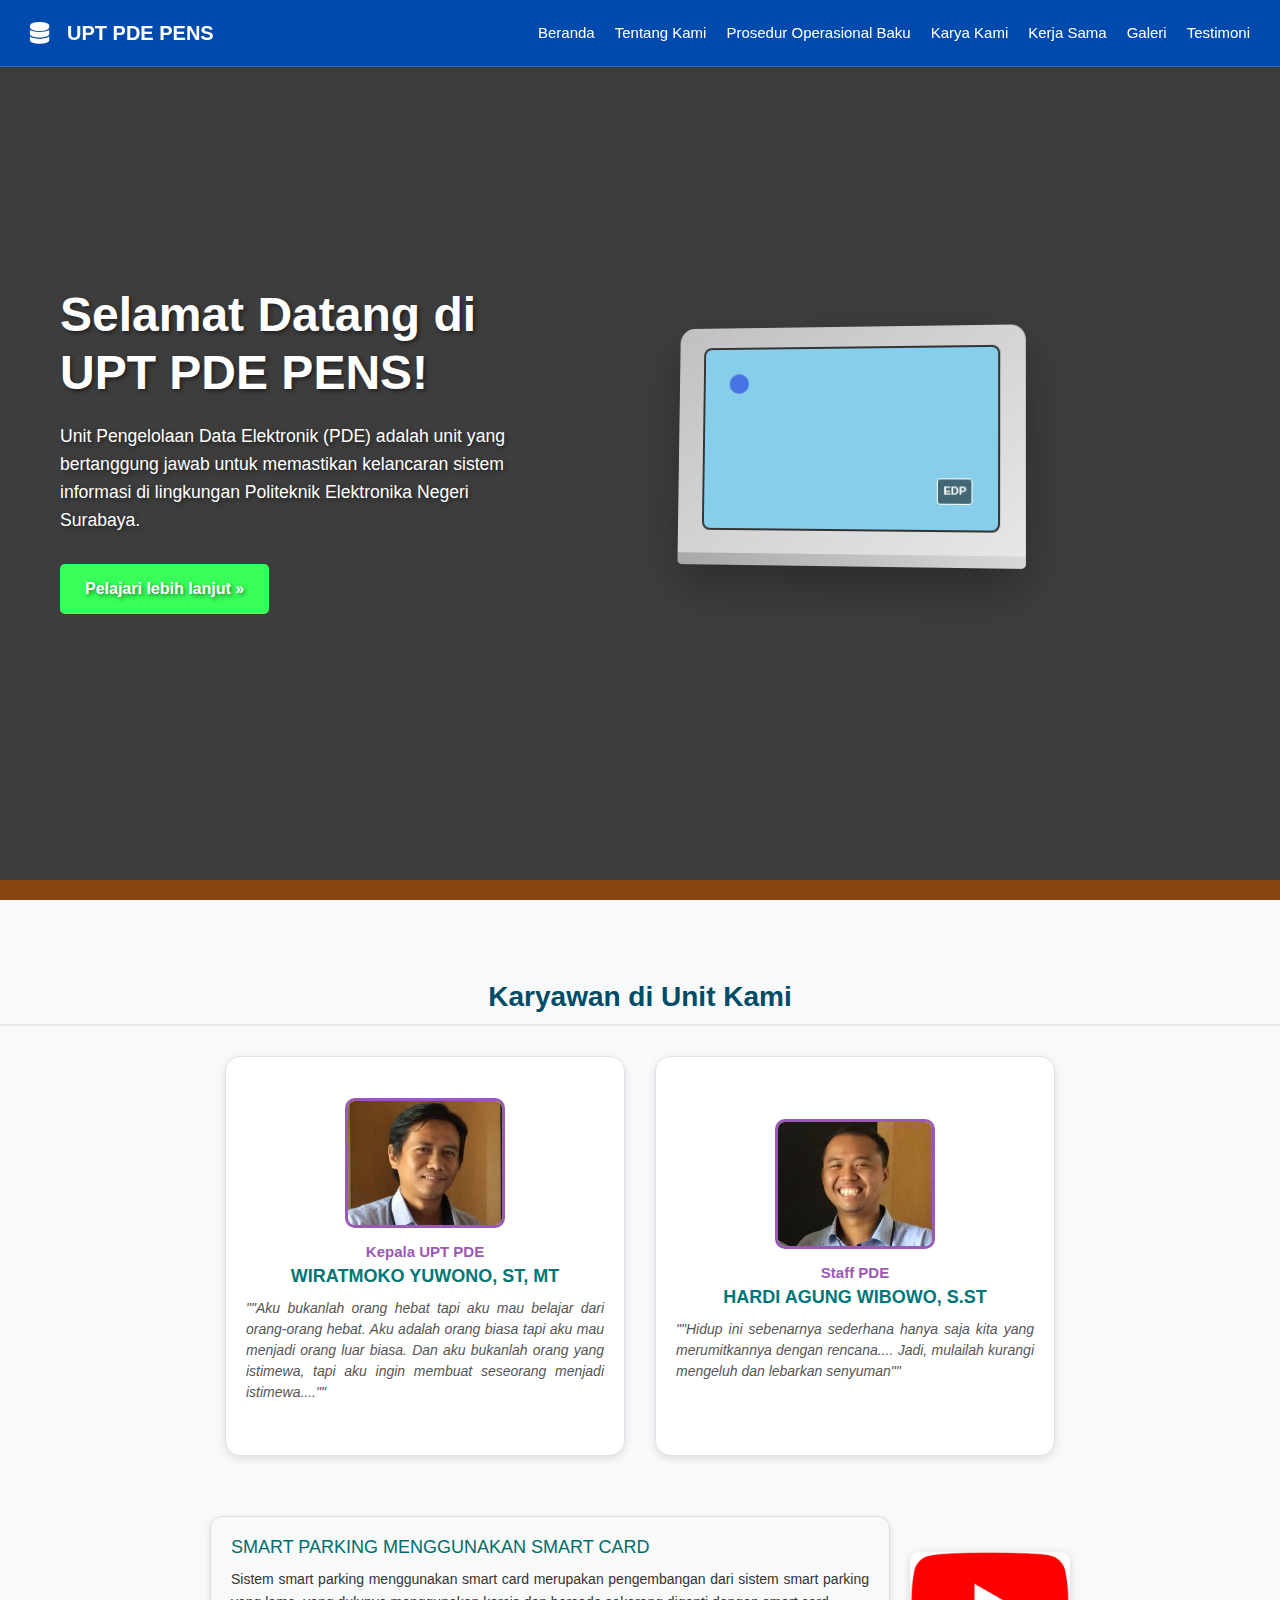
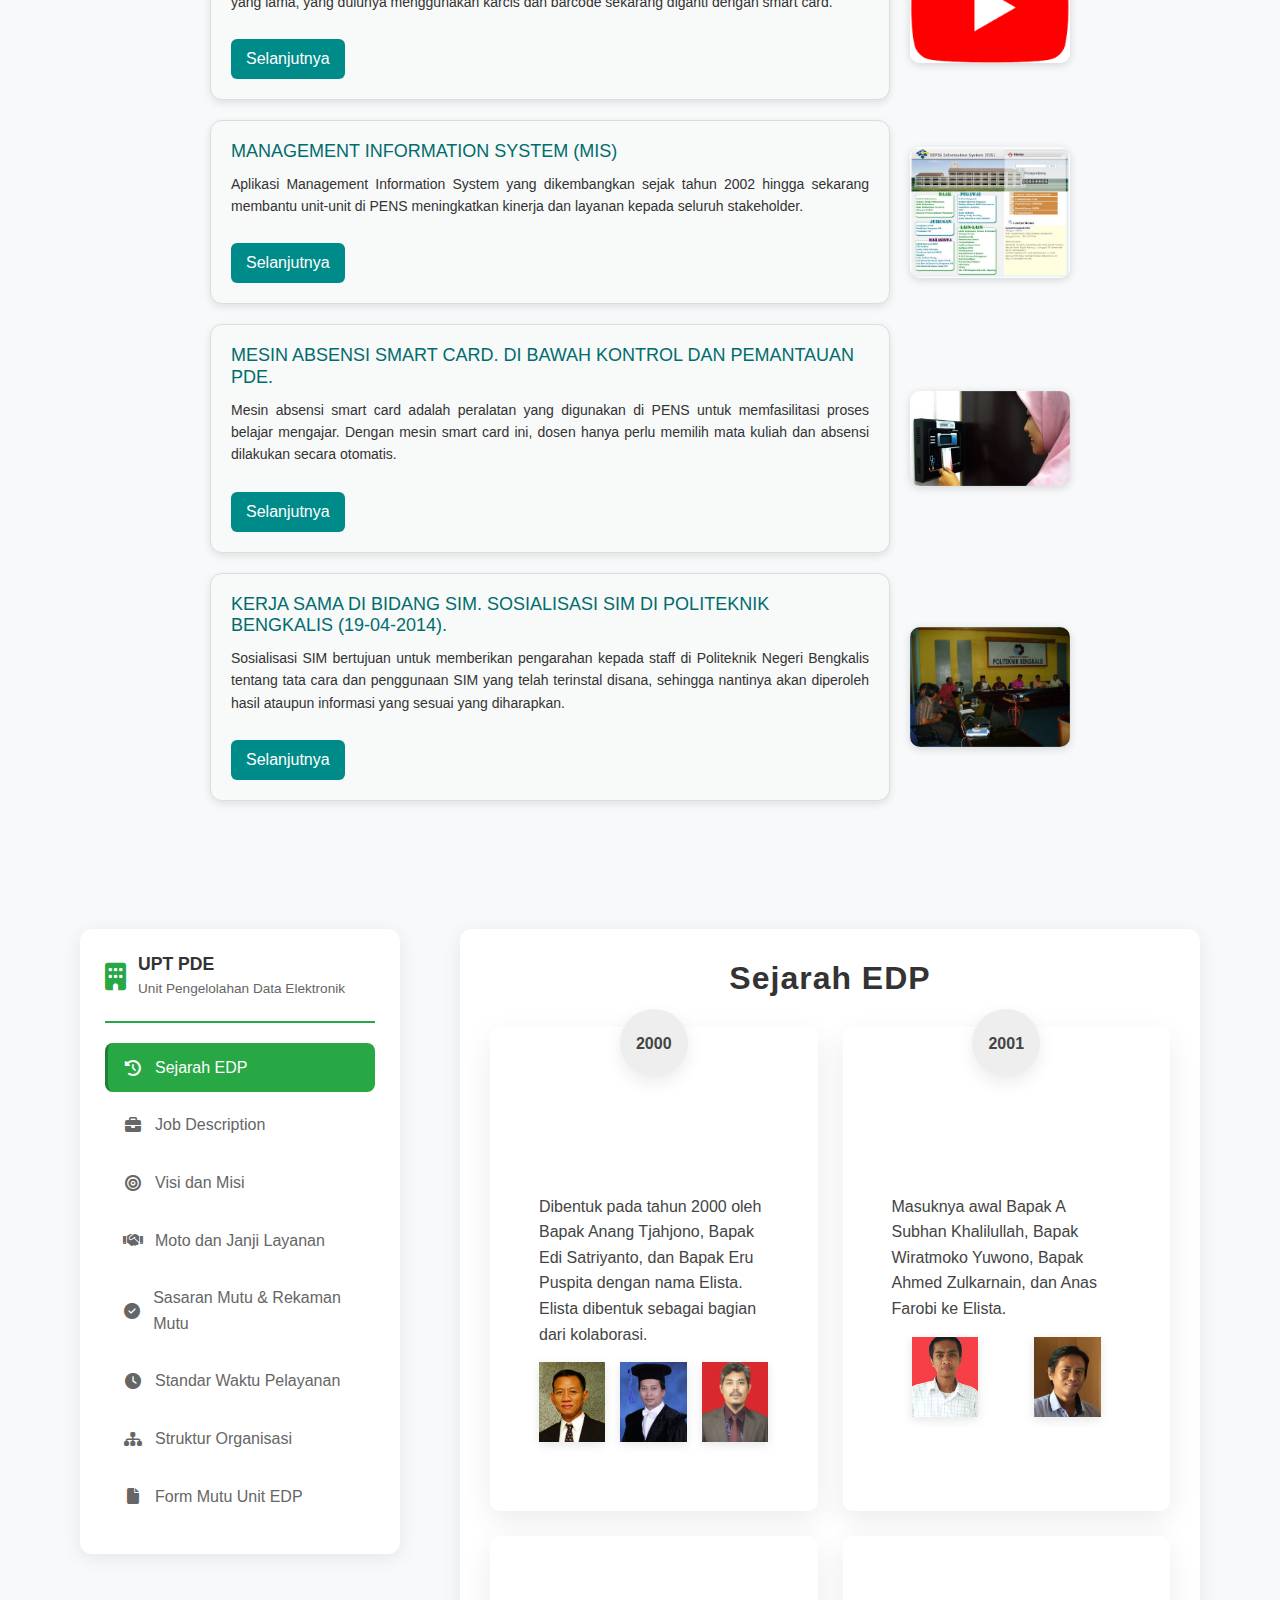
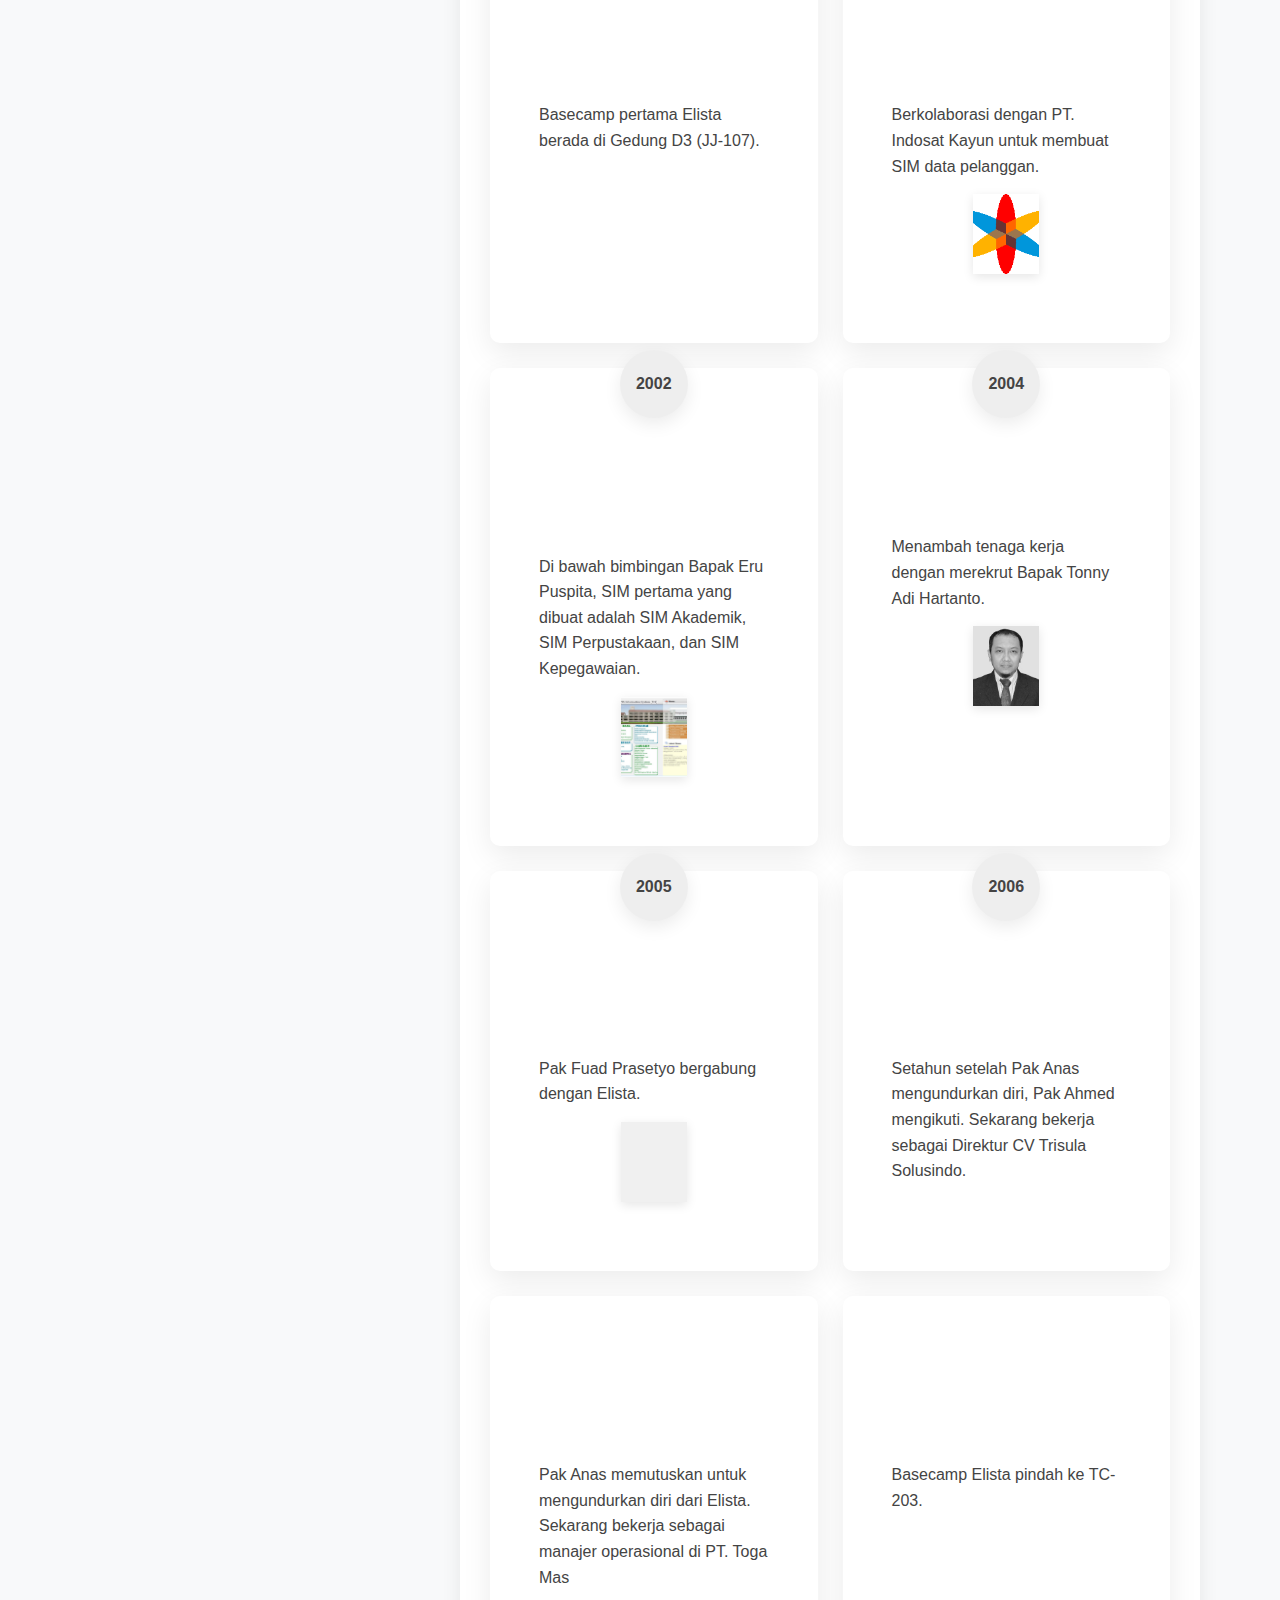
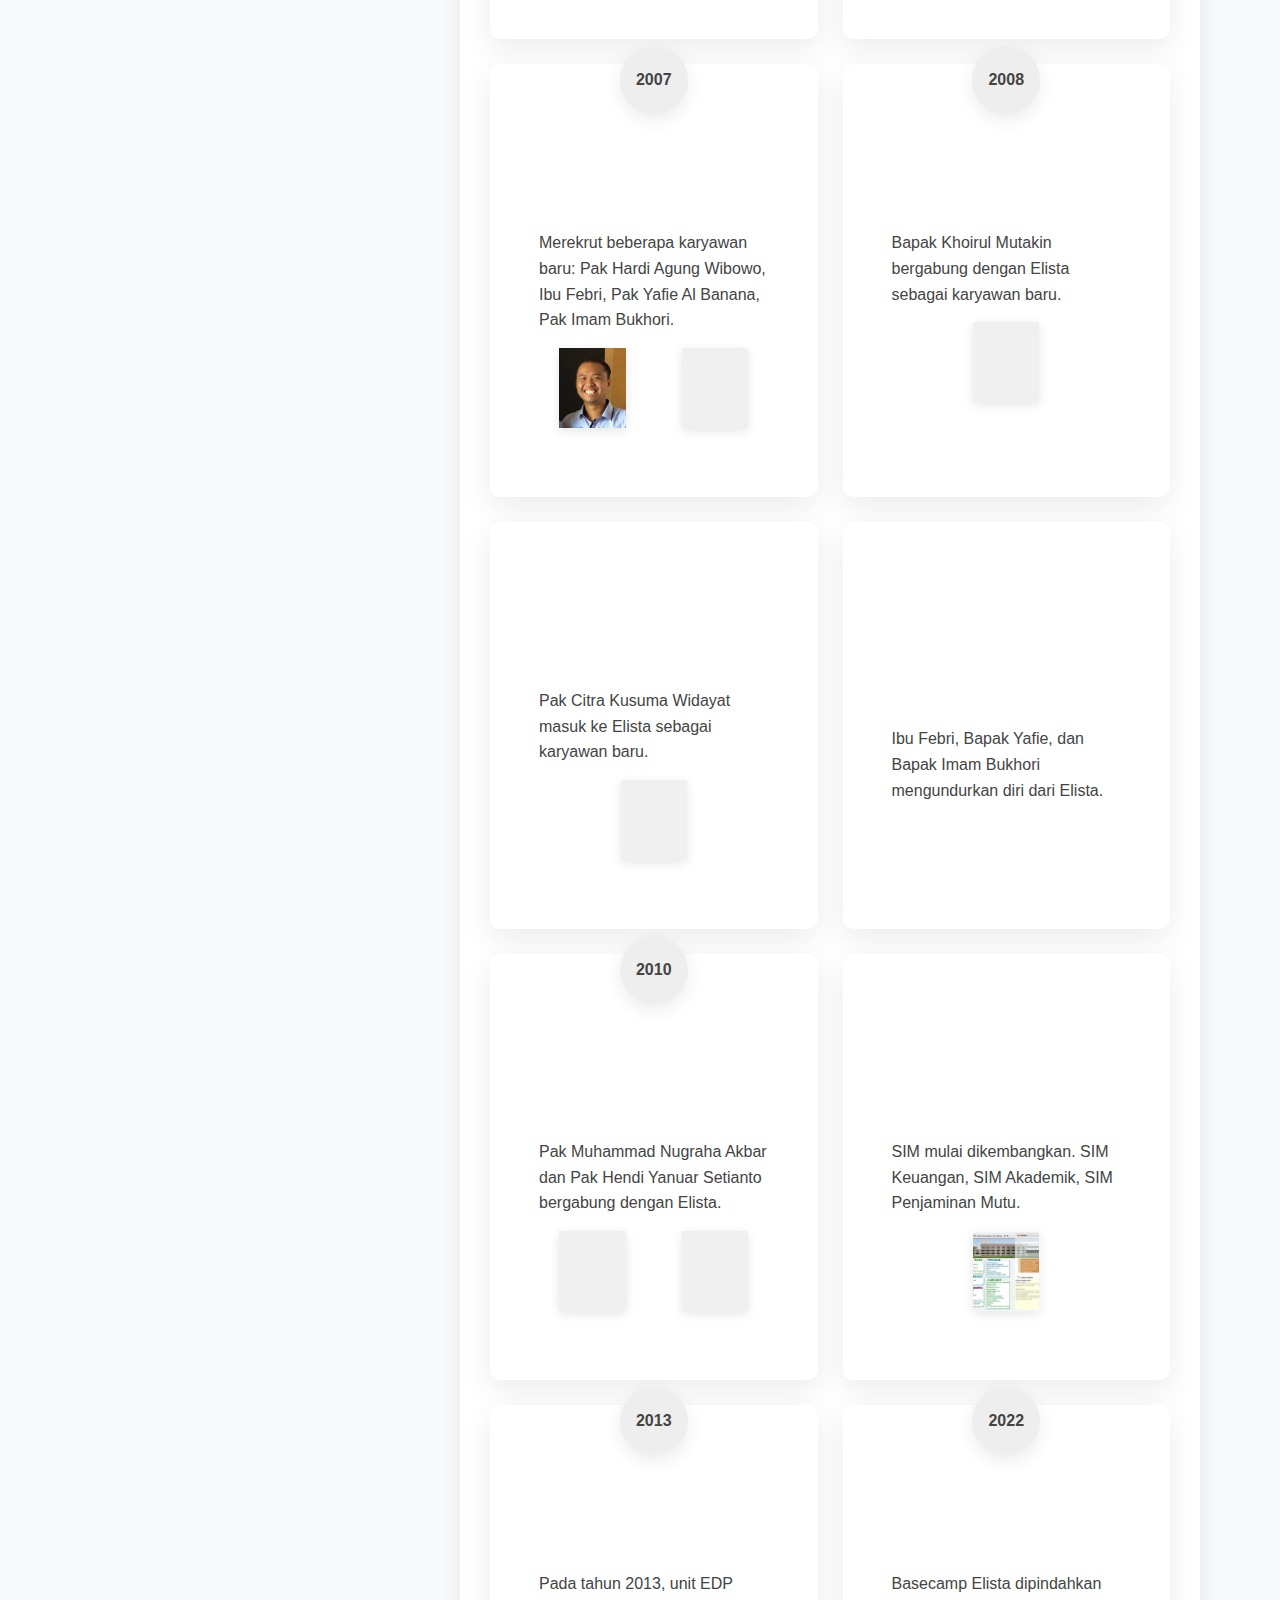
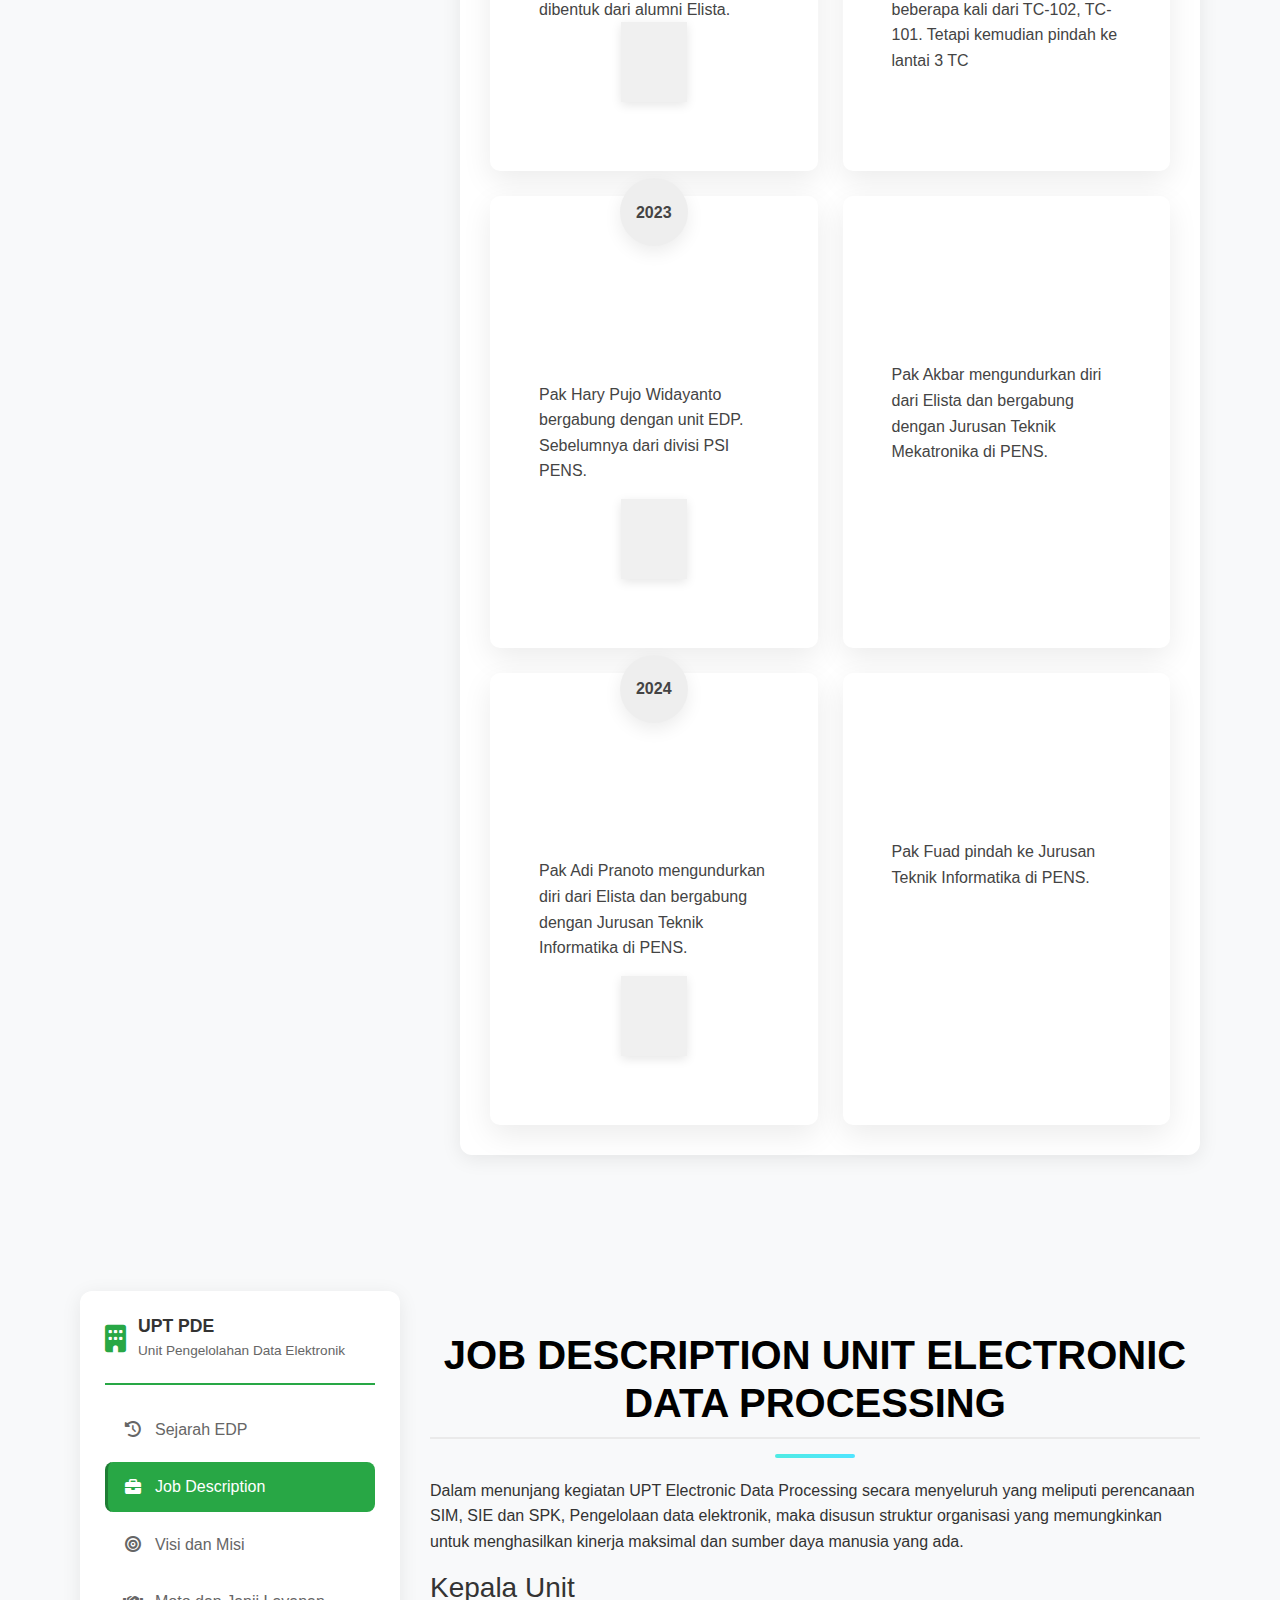
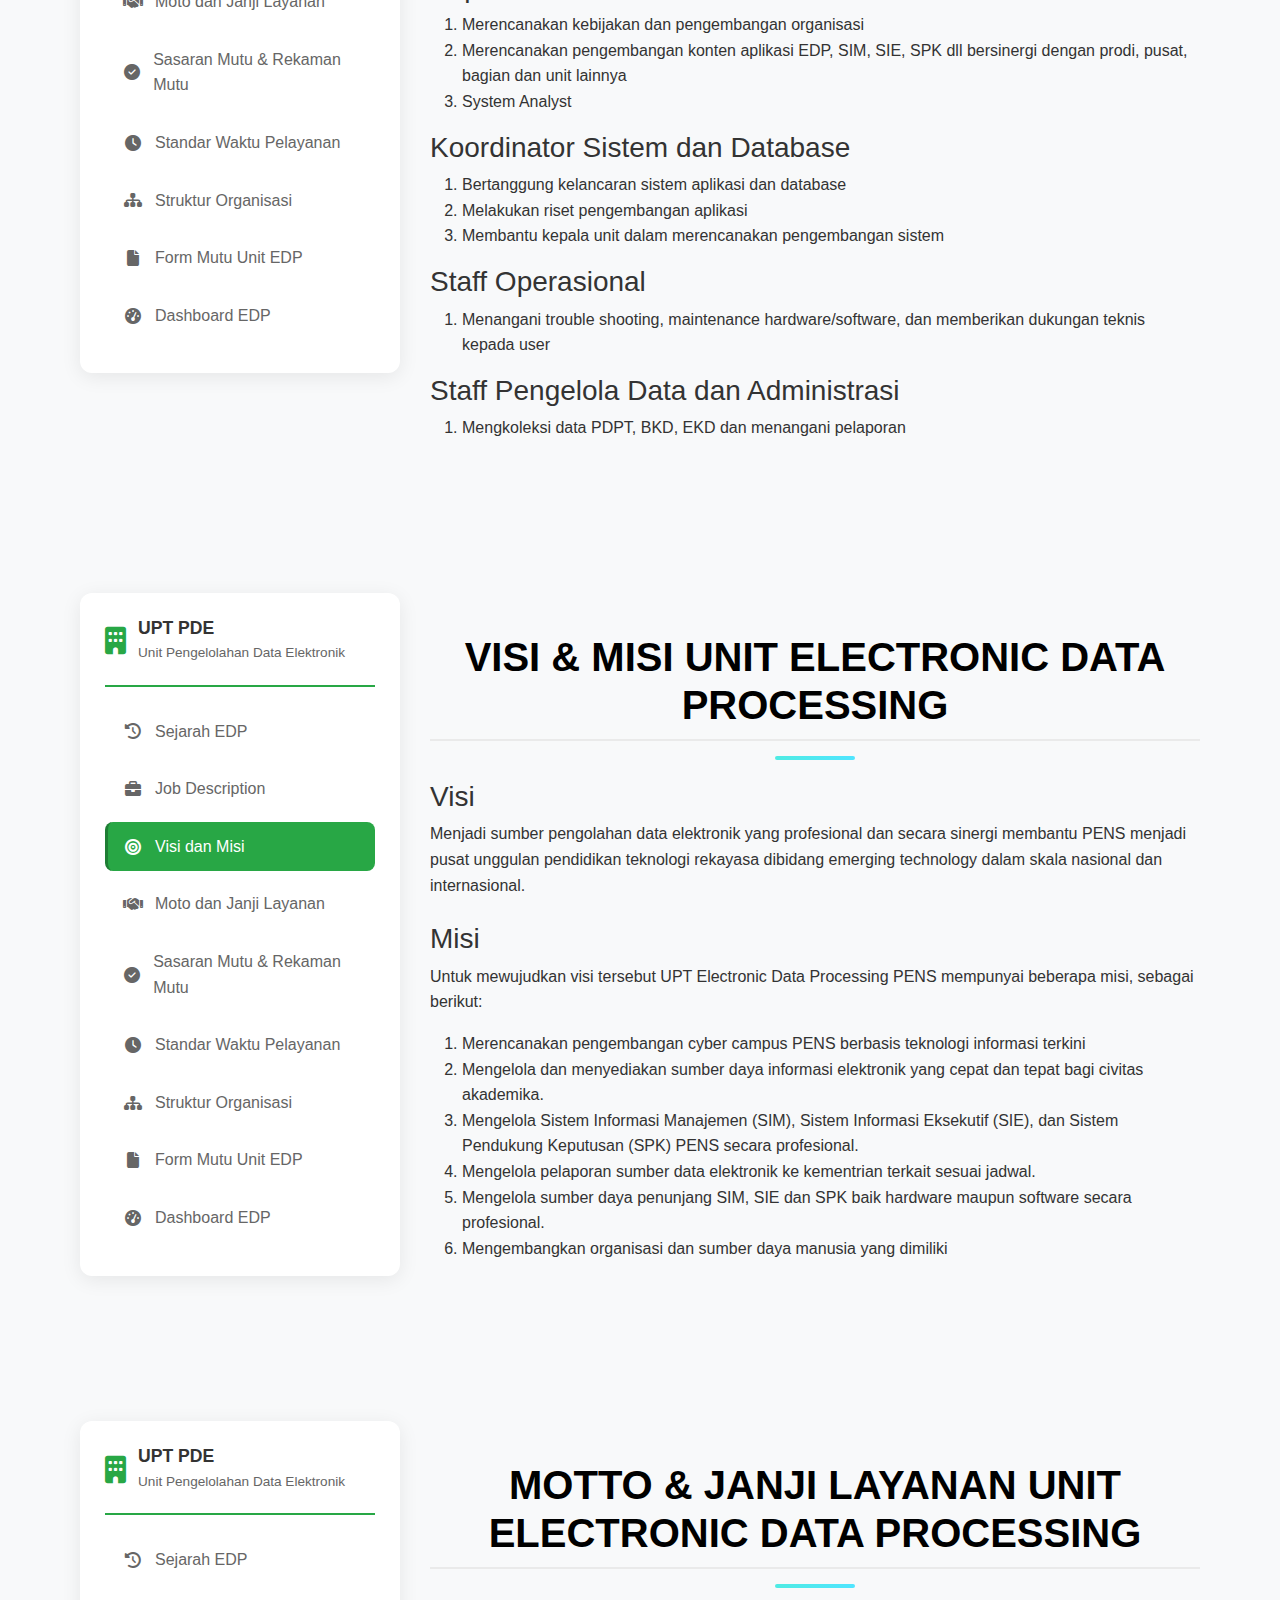
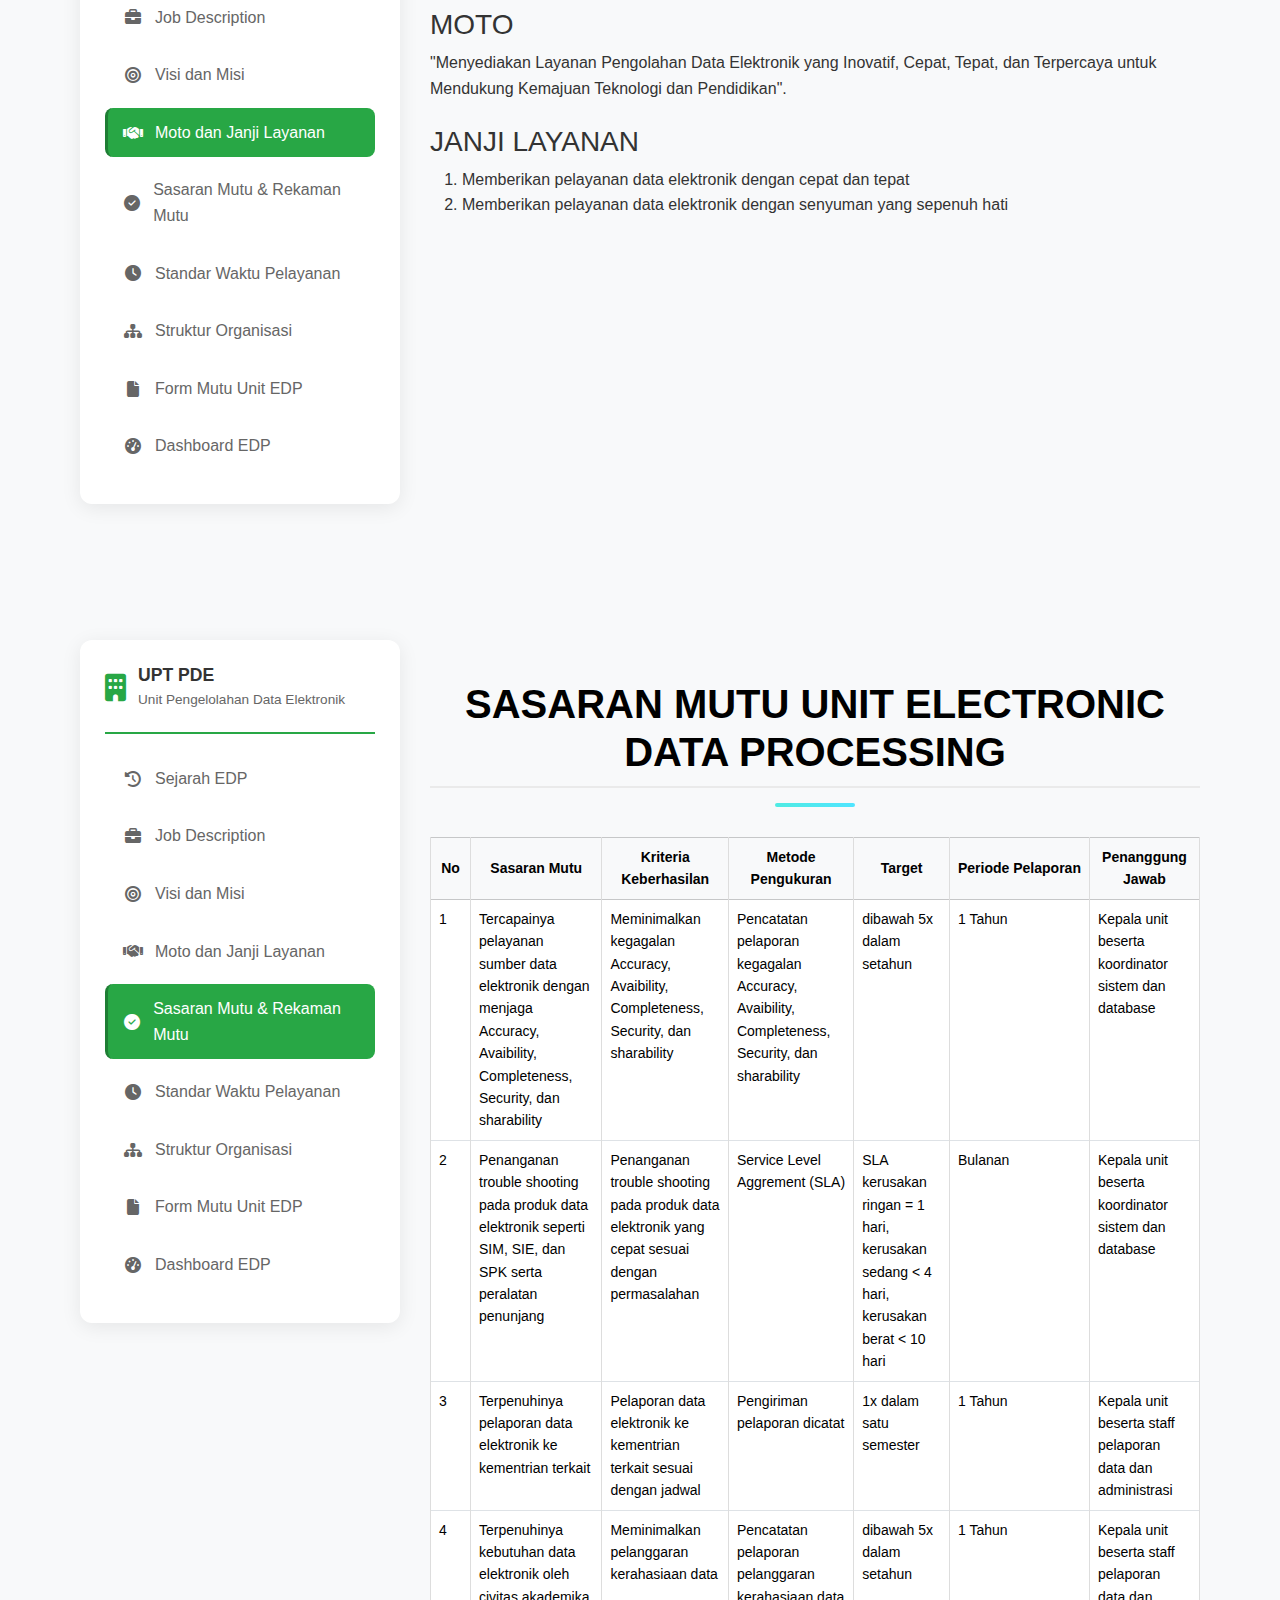
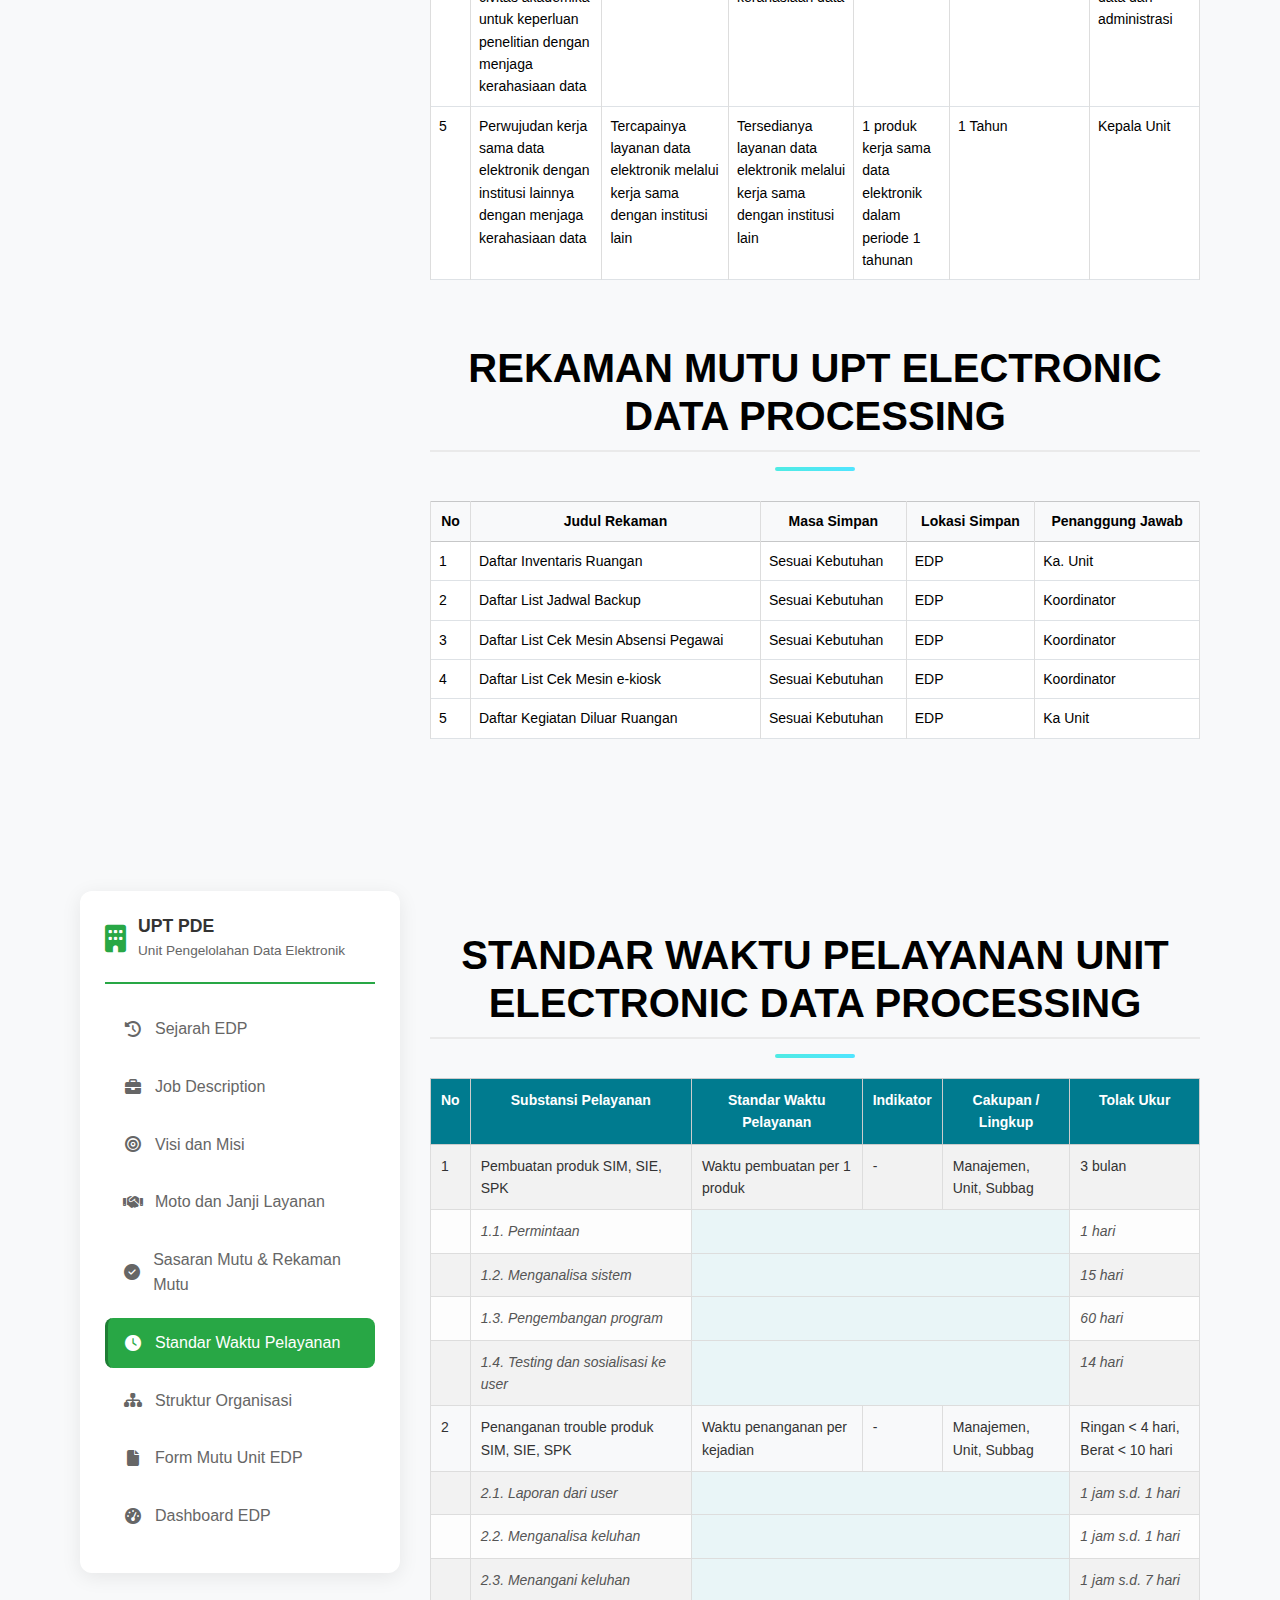
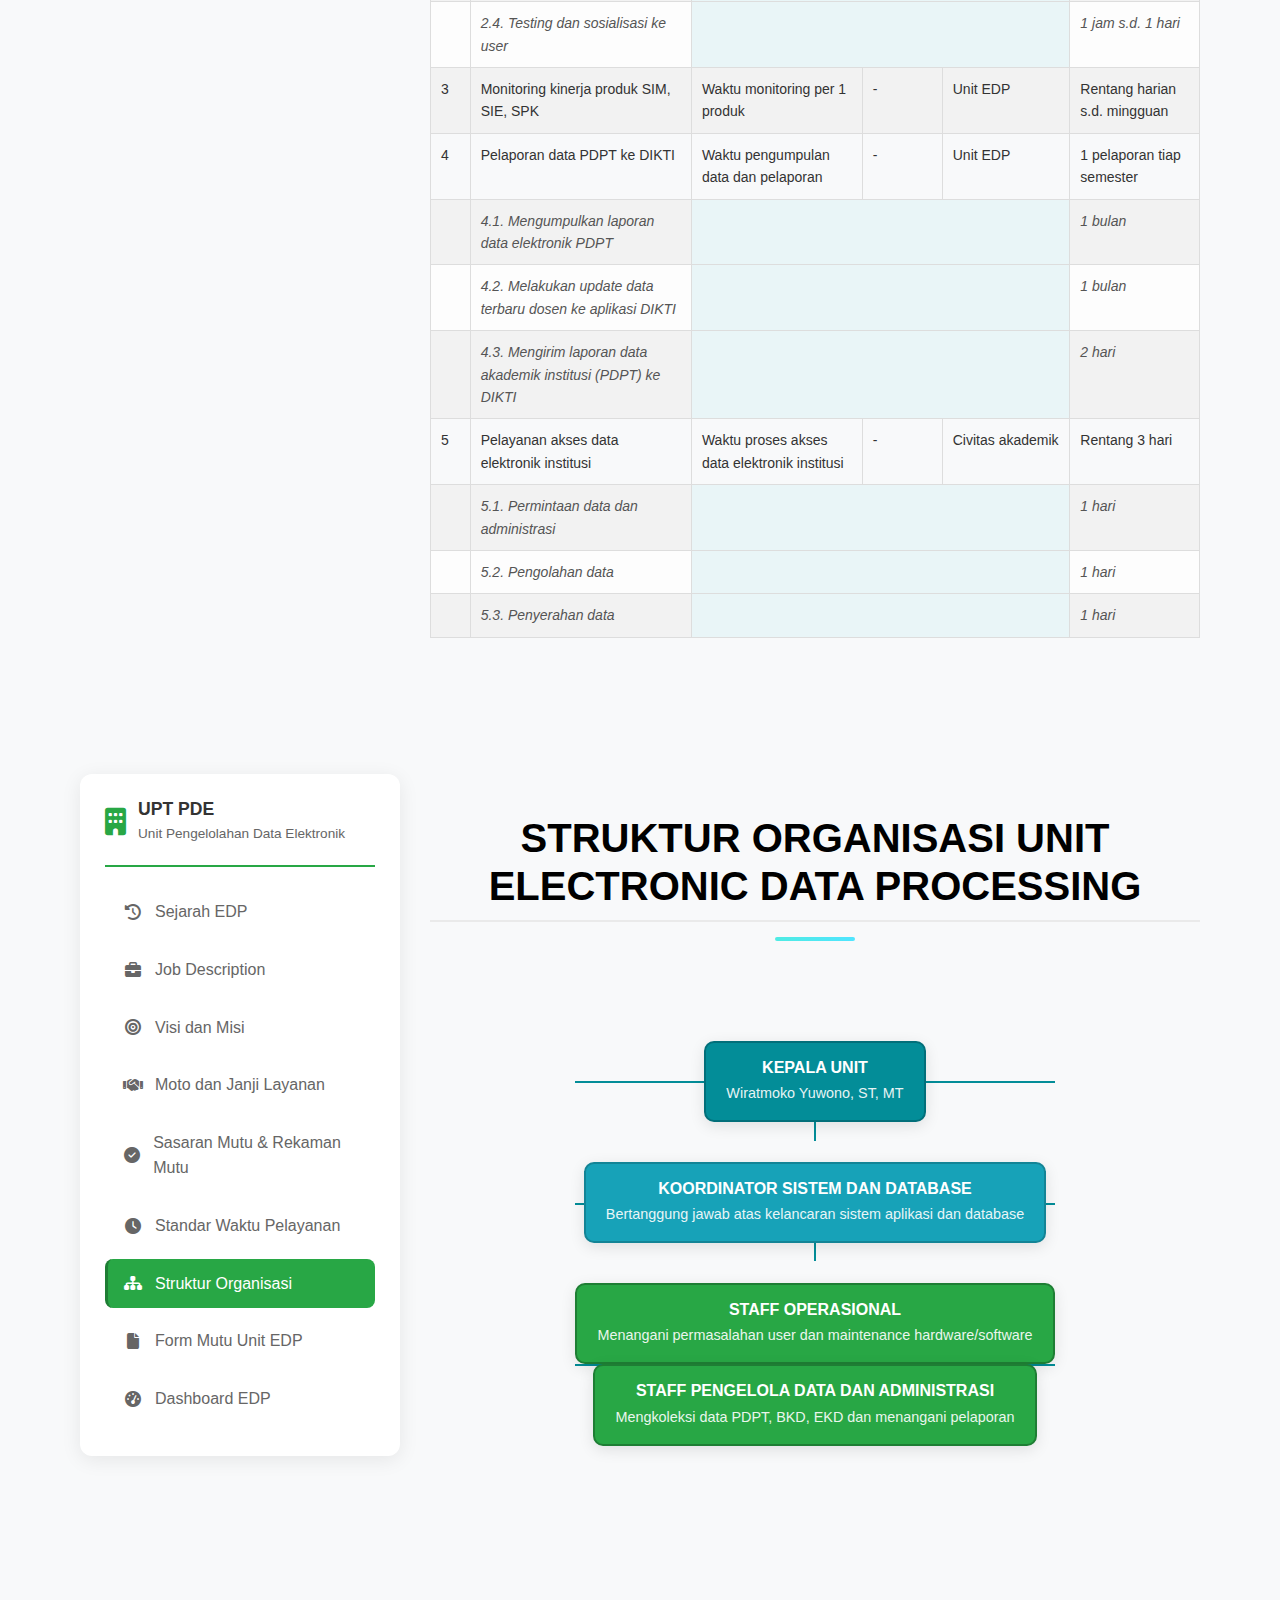
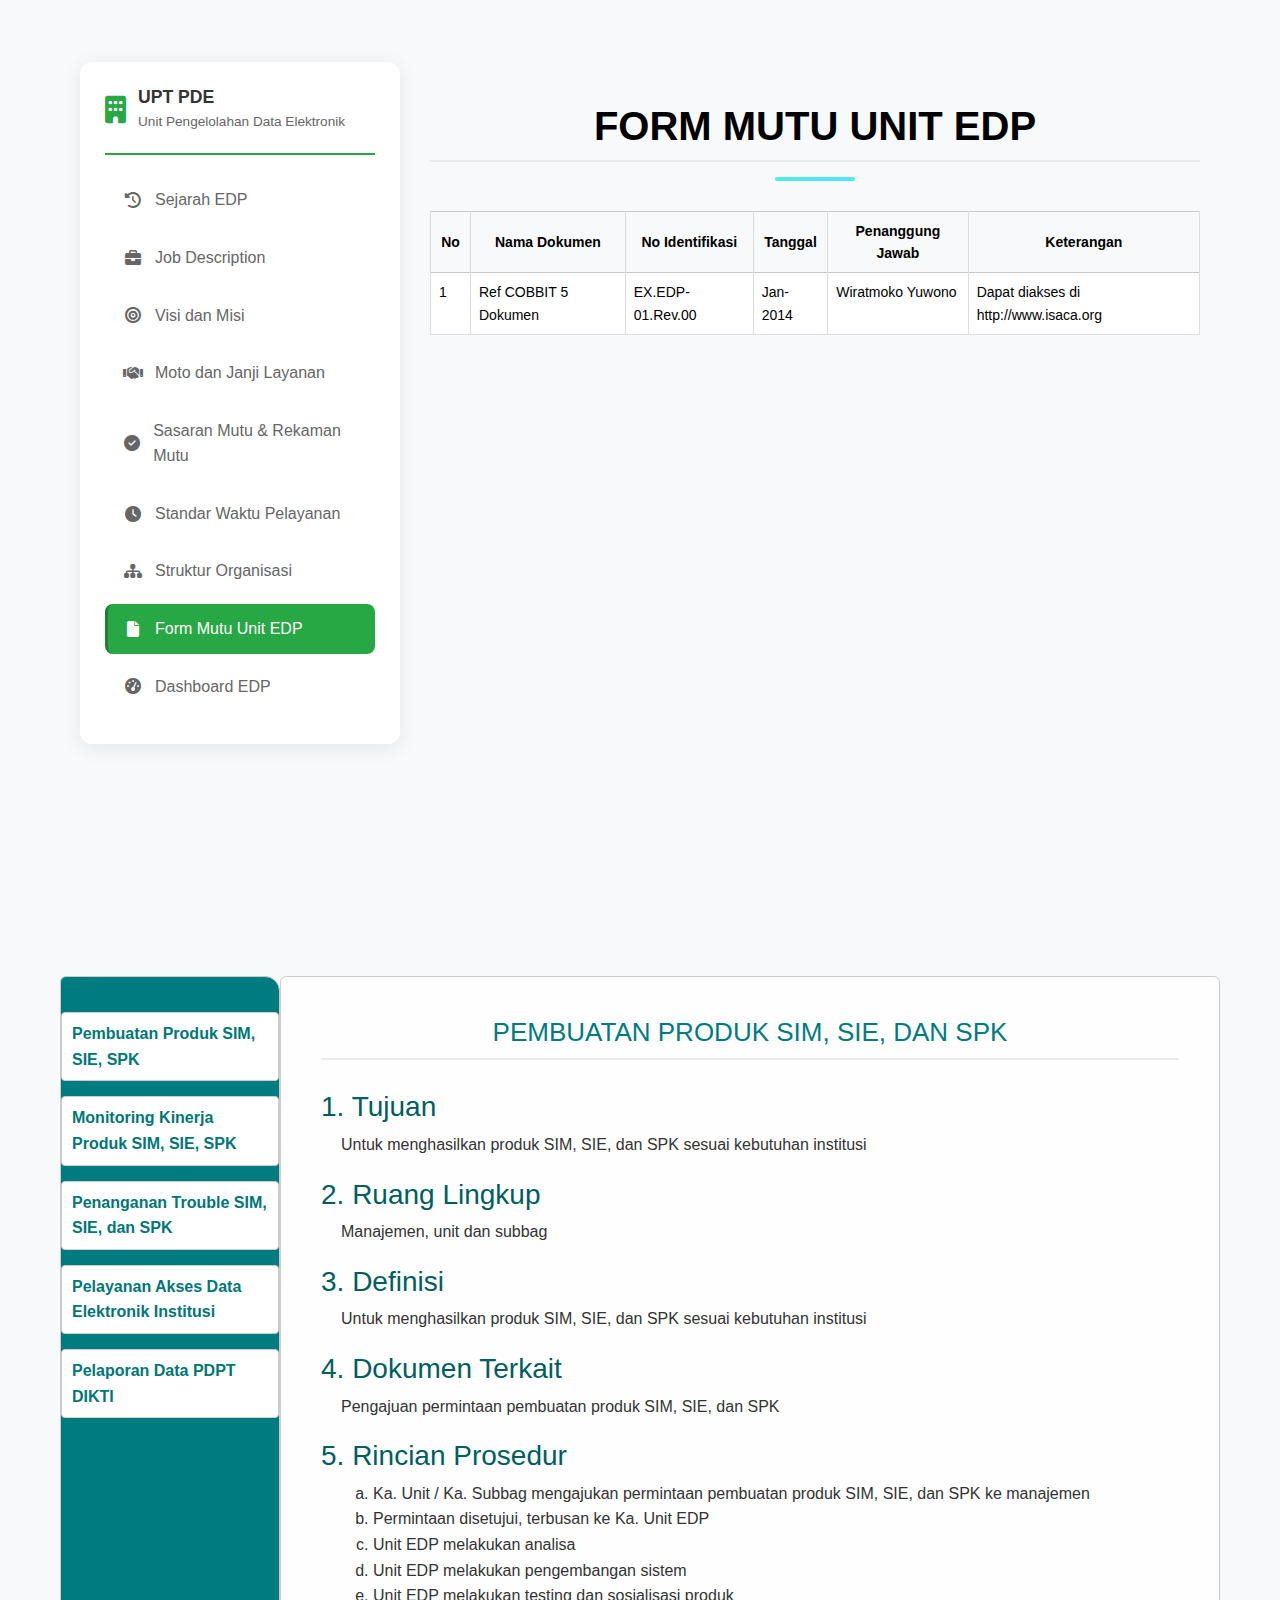
<file: index.html>
<!DOCTYPE html>
<html lang="id">
<head>
    <meta charset="UTF-8">
    <meta name="viewport" content="width=device-width, initial-scale=1.0">
    <title>UPT PDE - PENS</title>
    <meta name="description" content="UPT PDE PENS - Unit Pengelolaan Data Elektronik Politeknik Elektronika Negeri Surabaya">
    <link href="https://cdn.jsdelivr.net/npm/bootstrap@5.3.0/dist/css/bootstrap.min.css" rel="stylesheet">
    <link rel="stylesheet" href="https://cdnjs.cloudflare.com/ajax/libs/font-awesome/6.4.0/css/all.min.css">
    <link href="https://fonts.googleapis.com/css2?family=Inter:wght@300;400;500;600;700&display=swap" rel="stylesheet">
    <link rel="stylesheet" href="https://unpkg.com/aos@2.3.1/dist/aos.css">
    <link rel="stylesheet" href="css/main.css">
</head>
<body>
  

   <nav class="navbar">
   <div class="navbar-brand">
     <i class="fa fa-database"></i>
     <span>UPT PDE PENS</span>
   </div>
   <div class="navbar-menu" id="navbar-menu">
     <a href="#beranda">Beranda</a>
     <a href="#tentang">Tentang Kami</a>
     <a href="#pob">Prosedur Operasional Baku</a>
     <a href="#karya">Karya Kami</a>
     <a href="#kerja">Kerja Sama</a>
     <a href="#galeri">Galeri</a>
     <a href="#testimoni">Testimoni</a>
     
   </div>
   <div class="hamburger" id="hamburger">
     <span></span>
     <span></span>
     <span></span>
   </div>
</nav>



    <!-- Hero Section -->
    <section id="beranda" class="hero-section">
        <div class="particles-background" id="particles-js"></div>
        <div class="container">
            <div class="hero-content">
                <div class="row align-items-center">
                    <div class="col-lg-6">
                        <div class="hero-text">
                            <h1 class="typing-effect">Selamat Datang di UPT PDE PENS!</h1>
                            <p>Unit Pengelolaan Data Elektronik (PDE) adalah unit yang bertanggung jawab untuk memastikan kelancaran sistem informasi di lingkungan Politeknik Elektronika Negeri Surabaya.</p>
                            <a href="#karyawan" class="btn-custom">Pelajari lebih lanjut »</a>
                        </div>
                    </div>
                    <div class="col-lg-6">
                        <div class="hero-illustration">
                            <div class="laptop-container">
                                <div class="laptop">
                                    <div class="laptop-screen">
                                        <div class="screen-content">
                                            <!-- Konten layar laptop bisa ditambahkan di sini -->                                                                                                                  
                                        </div>
                                    </div>
                                </div>
                            </div>
                        </div>
                    </div>
                </div>
            </div>
        </div>
    </section>

  <section id="karyawan" class="karyawan-section"></section>
  <section class="karyawan-section">
  <h2>Karyawan di Unit Kami</h2>
  <div class="karyawan-container">
    
    <div class="card">
      <img src="moko.jpg" alt="Kepala UPT PDE">
      <h4>Kepala UPT PDE</h4>
      <h3>Wiratmoko Yuwono, ST, MT</h3>
      <p>""Aku bukanlah orang hebat tapi aku mau belajar dari orang-orang hebat. Aku adalah orang biasa tapi aku mau menjadi orang luar biasa. Dan aku bukanlah orang yang istimewa, tapi aku ingin membuat seseorang menjadi istimewa....""</p>
    </div>

    <div class="card">
      <img src="agung.jpg" alt="Staff PDE">
      <h4>Staff PDE</h4>
      <h3>Hardi Agung Wibowo, S.ST</h3>
      <p>""Hidup ini sebenarnya sederhana hanya saja kita yang merumitkannya dengan rencana.... Jadi, mulailah kurangi mengeluh dan lebarkan senyuman""</p>
    </div>

  </div>
</section>




<div class="container-card">
  <!-- Card 1 -->
  <div class="card-wrapper">
    <div class="card-vertical">
      <h3>SMART PARKING MENGGUNAKAN SMART CARD</h3>
      <p>
        Sistem smart parking menggunakan smart card merupakan pengembangan dari sistem smart parking yang lama,
        yang dulunya menggunakan karcis dan barcode sekarang diganti dengan smart card.
      </p>
      <button class="btn" onclick="document.getElementById('software').scrollIntoView({behavior: 'smooth'});">Selanjutnya</button>
    </div>
      <a href="https://youtu.be/sbRY56p7jRE?si=I3xPF4ntLN3phXJg" target="_blank">
    <img src="youtube.jpg" alt="Youtube" class="side-image">
  </a>
   
  </div>

  <!-- Card 2 -->
  <div class="card-wrapper">
    <div class="card-vertical">
      <h3>MANAGEMENT INFORMATION SYSTEM (MIS)</h3>
      <p>
        Aplikasi Management Information System yang dikembangkan sejak tahun 2002 hingga sekarang membantu
        unit-unit di PENS meningkatkan kinerja dan layanan kepada seluruh stakeholder.
      </p>
      <button class="btn" onclick="document.getElementById('software').scrollIntoView({behavior: 'smooth'});">Selanjutnya</button>
    </div>
    <img src="mis.png" alt="MIS" class="side-image">
  </div>

  <!-- Card 3 -->
  <div class="card-wrapper">
    <div class="card-vertical">
      <h3>MESIN ABSENSI SMART CARD. DI BAWAH KONTROL DAN PEMANTAUAN PDE.</h3>
      <p>
        Mesin absensi smart card adalah peralatan yang digunakan di PENS untuk memfasilitasi proses belajar
        mengajar. Dengan mesin smart card ini, dosen hanya perlu memilih mata kuliah dan absensi dilakukan secara otomatis.
      </p>
      <button class="btn" onclick="document.getElementById('software').scrollIntoView({behavior: 'smooth'});">Selanjutnya</button>
    </div>
    <img src="absensi.png" alt="Absensi" class="side-image">
  </div>
  
  <!-- Card 4 -->
  <div class="card-wrapper">
    <div class="card-vertical">
      <h3>KERJA SAMA DI BIDANG SIM. SOSIALISASI SIM DI POLITEKNIK BENGKALIS (19-04-2014).</h3>
      <p>
       Sosialisasi SIM bertujuan untuk memberikan pengarahan kepada staff di Politeknik Negeri Bengkalis
        tentang tata cara dan penggunaan SIM yang telah terinstal disana, sehingga nantinya akan diperoleh hasil ataupun informasi yang sesuai yang diharapkan.
      </p>
      <button class="btn" onclick="document.getElementById('galeri').scrollIntoView({behavior: 'smooth'});">Selanjutnya</button>
    </div>
    <img src="kerja sama.jpg" alt="Absensi" class="side-image">
  </div>
</div>



    <!-- About Section -->
    <section id="tentang" class="about-section py-5">
        <div class="container">
            <div class="about-wrapper">
                <!-- Sidebar -->
                <aside class="about-sidebar">
                    <div class="about-brand">
                        <i class="fas fa-building"></i>
                        <div>
                            <h5>UPT PDE</h5>
                            <small>Unit Pengelolahan Data Elektronik</small>
                        </div>
                    </div>
                    <ul class="about-menu">
                        <li><a class="about-link active" href="#tentang-kami"><i class="fas fa-history"></i> Sejarah EDP</a></li>
                        <li><a class="about-link" href="#job-description"><i class="fas fa-briefcase"></i> Job Description</a></li>
                        <li><a class="about-link" href="#visi-misi"><i class="fas fa-bullseye"></i> Visi dan Misi</a></li>
                        <li><a class="about-link" href="#moto-janji"><i class="fas fa-handshake"></i> Moto dan Janji Layanan</a>
                            <ul class="submenu">
                                <li><a href="#moto">Moto</a></li>
                                <li><a href="#janji-layanan">Janji Layanan</a></li>
                            </ul>
                        </li>
                        <li><a class="about-link" href="#sasaran-mutu"><i class="fas fa-check-circle"></i> Sasaran Mutu & Rekaman Mutu</a>
                            <ul class="submenu">
                                <li><a href="#sasaran-mutu">Sasaran Mutu</a></li>
                                <li><a href="#rekaman-mutu">Rekaman Mutu</a></li>
                            </ul>
                        </li>
                        <li><a class="about-link" href="#standar-waktu"><i class="fas fa-clock"></i> Standar Waktu Pelayanan</a></li>
                        <li><a class="about-link" href="#struktur-organisasi"><i class="fas fa-sitemap"></i> Struktur Organisasi</a></li>
                        <li><a class="about-link" href="#form-mutu"><i class="fas fa-file"></i> Form Mutu Unit EDP</a></li>

                    </ul>
                </aside>

                <!-- Timeline Content -->
                 <section id="tentang-kami" class="about-content"></section>
                <div class="about-timeline">
                    <div class="timeline-header">
                        <h3 class="timeline-title">Sejarah EDP</h3>
                       
                    </div>
                    <div class="timeline-grid">
                        <!-- 2000 - Awal Bentukan EDP -->
                        <div class="timeline-card">
                            <div class="timeline-card-header">
                                <div class="year-badge">2000</div>
                                <h4>AWAL BENTUKAN EDP</h4>
                            </div>
                            <div class="timeline-card-body">
                                <p>Dibentuk pada tahun 2000 oleh Bapak Anang Tjahjono, Bapak Edi Satriyanto, dan Bapak Eru Puspita dengan nama Elista. Elista dibentuk sebagai bagian dari kolaborasi.</p>
                                <div class="photo-grid">
                                    <div class="photo-box"><img src="anang.jpg" alt="Foto EDP 2000" loading="lazy"></div>
                                    <div class="photo-box"><img src="edi.jpg" alt="Foto EDP 2000_2" loading="lazy"></div>
                                    <div class="photo-box"><img src="eru.jpg" alt="Foto EDP 2000_3" loading="lazy"></div>
                                </div>
                            </div>
                        </div>

                        <!-- 2001 - Rekrutmen Karyawan -->
                        <div class="timeline-card">
                            <div class="timeline-card-header">
                                <div class="year-badge">2001</div>
                                <h4>REKRUTMEN KARYAWAN</h4>
                            </div>
                            <div class="timeline-card-body">
                                <p>Masuknya awal Bapak A Subhan Khalilullah, Bapak Wiratmoko Yuwono, Bapak Ahmed Zulkarnain, dan Anas Farobi ke Elista.</p>
                                <div class="photo-grid">
                                    <div class="photo-box"><img src="subhan.jpg" alt="Foto EDP 2001_1" loading="lazy"></div>
                                    <div class="photo-box"><img src="moko.jpg" alt="Foto EDP 2001_2" loading="lazy"></div>
                                </div>
                            </div>
                        </div>

                        <!-- Basecamp Pertama -->
                        <div class="timeline-card">
                            <div class="timeline-card-header">
                                <h4>Basecamp Pertama</h4>
                            </div>
                            <div class="timeline-card-body">
                                <p>Basecamp pertama Elista berada di Gedung D3 (JJ-107).</p>
                            </div>
                        </div>

                        <!-- Produk SIM Pertama -->
                        <div class="timeline-card">
                            <div class="timeline-card-header">
                                <h4>Produk SIM Pertama</h4>
                            </div>
                            <div class="timeline-card-body">
                                <p>Berkolaborasi dengan PT. Indosat Kayun untuk membuat SIM data pelanggan.</p>
                                <div class="photo-grid">
                                    <div class="photo-box"><img src="produk pertama .jpg" alt="Foto EDP 2002_1" loading="lazy"></div>
                                </div>
                            </div>
                        </div>

                        <!-- 2002 - MIS PENS -->
                        <div class="timeline-card">
                            <div class="timeline-card-header">
                                <div class="year-badge">2002</div>
                                <h4>Mulai Mengembangkan Aplikasi MIS PENS</h4>
                            </div>
                            <div class="timeline-card-body">
                                <p>Di bawah bimbingan Bapak Eru Puspita, SIM pertama yang dibuat adalah SIM Akademik, SIM Perpustakaan, dan SIM Kepegawaian.</p>
                                <div class="photo-grid">
                                    <div class="photo-box"><img src="mis.png" alt="Foto EDP 2002_2" loading="lazy"></div>
                                </div>
                            </div>
                        </div>
                        
                        <!-- 2004 - Karyawan Baru -->
                        <div class="timeline-card">
                            <div class="timeline-card-header">
                                <div class="year-badge">2004</div>
                                <h4>Karyawan Baru</h4>
                            </div>
                            <div class="timeline-card-body">
                                <p>Menambah tenaga kerja dengan merekrut Bapak Tonny Adi Hartanto.</p>
                                <div class="photo-grid">
                                    <div class="photo-box"><img src="tonny 2004 .jpg" alt="Foto EDP 2004_1" loading="lazy"></div>
                                </div>
                            </div>
                        </div>

                        <!-- 2005 - Pengunduran Diri -->
                        <div class="timeline-card">
                            <div class="timeline-card-header">
                                <div class="year-badge">2005</div>
                                <h4>Pak Prasetya Wibowo Mengundurkan Diri</h4>
                            </div>
                            <div class="timeline-card-body">
                                <p>Pak Fuad Prasetyo bergabung dengan Elista.</p>
                                <div class="photo-grid">
                                    <div class="photo-box"><img src="fuad.jpg" alt="Foto EDP 2005_1" loading="lazy"></div>
                                </div>
                            </div>
                        </div>

                        <!-- 2006 - Pengunduran Diri -->
                        <div class="timeline-card">
                            <div class="timeline-card-header">
                                <div class="year-badge">2006</div>
                                <h4>Pak Ahmed Mengundurkan Diri</h4>
                            </div>
                            <div class="timeline-card-body">
                                <p>Setahun setelah Pak Anas mengundurkan diri, Pak Ahmed mengikuti. Sekarang bekerja sebagai Direktur CV Trisula Solusindo.</p>
                            </div>
                        </div>

                        <!-- Pengunduran Diri Anas -->
                        <div class="timeline-card">
                            <div class="timeline-card-header">
                                <h4>Pak Anas Mengundurkan Diri</h4>
                            </div>
                            <div class="timeline-card-body">
                                <p>Pak Anas memutuskan untuk mengundurkan diri dari Elista. Sekarang bekerja sebagai manajer operasional di PT. Toga Mas</p>
                            </div>
                        </div>

                        <!-- Gedung EIC/TC Diresmikan -->
                        <div class="timeline-card">
                            <div class="timeline-card-header">
                                <h4>Gedung EIC / TC Diresmikan</h4>
                            </div>
                            <div class="timeline-card-body">
                                <p>Basecamp Elista pindah ke TC-203.</p>
                            </div>
                        </div>

                        <!-- 2007 - Karyawan Baru -->
                        <div class="timeline-card">
                            <div class="timeline-card-header">
                                <div class="year-badge">2007</div>
                                <h4>Karyawan Baru Bergabung</h4>
                            </div>
                            <div class="timeline-card-body">
                                <p>Merekrut beberapa karyawan baru: Pak Hardi Agung Wibowo, Ibu Febri, Pak Yafie Al Banana, Pak Imam Bukhori.</p>
                                <div class="photo-grid">
                                    <div class="photo-box"><img src="agung.jpg" alt="Foto EDP 2007_1" loading="lazy"></div>
                                    <div class="photo-box"><img src="yafie.jpg" alt="Foto EDP 2007_1" loading="lazy"></div>
                                </div>
                            </div>
                        </div>

                        <!-- 2008 - Karyawan Baru -->
                        <div class="timeline-card">
                            <div class="timeline-card-header">
                                <div class="year-badge">2008</div>
                                <h4>Menambah Karyawan Baru</h4>
                            </div>
                            <div class="timeline-card-body">
                                <p>Bapak Khoirul Mutakin bergabung dengan Elista sebagai karyawan baru.</p>
                                <div class="photo-grid">
                                    <div class="photo-box"><img src="arul.jpg" alt="Foto EDP 2008_1" loading="lazy"></div>
                                </div>
                            </div>
                        </div>

                        <!-- Karyawan Baru Kedua -->
                        <div class="timeline-card">
                            <div class="timeline-card-header">
                                <h4>Karyawan Baru</h4>
                            </div>
                            <div class="timeline-card-body">
                                <p>Pak Citra Kusuma Widayat masuk ke Elista sebagai karyawan baru.</p>
                                <div class="photo-grid">
                                    <div class="photo-box"><img src="citra.jpg" alt="Foto EDP 2008_2" loading="lazy"></div>
                                </div>
                            </div>
                        </div>

                        <!-- Pengunduran Diri -->
                        <div class="timeline-card">
                            <div class="timeline-card-header">
                                <h4>Ibu Febri, Bapak Yafie, dan Bapak Imam Bukhori Mengundurkan Diri</h4>
                            </div>
                            <div class="timeline-card-body">
                                <p>Ibu Febri, Bapak Yafie, dan Bapak Imam Bukhori mengundurkan diri dari Elista.</p>
                            </div>
                        </div>

                        <!-- 2010 - Karyawan Baru -->
                        <div class="timeline-card">
                            <div class="timeline-card-header">
                                <div class="year-badge">2010</div>
                                <h4>Menambah Dua Karyawan Baru</h4>
                            </div>
                            <div class="timeline-card-body">
                                <p>Pak Muhammad Nugraha Akbar dan Pak Hendi Yanuar Setianto bergabung dengan Elista.</p>
                                <div class="photo-grid">
                                    <div class="photo-box"><img src="akbar.jpg" alt="Foto EDP 2010_1" loading="lazy"></div>
                                    <div class="photo-box"><img src="hendi.jpg" alt="Foto EDP 2010_2" loading="lazy"></div>
                                </div>
                            </div>
                        </div>

                        <!-- MIS Berkembang -->
                        <div class="timeline-card">
                            <div class="timeline-card-header">
                                <h4>Aplikasi MIS Berkembang Pesat</h4>
                            </div>
                            <div class="timeline-card-body">
                                <p>SIM mulai dikembangkan. SIM Keuangan, SIM Akademik, SIM Penjaminan Mutu.</p>
                                <div class="photo-grid">
                                    <div class="photo-box"><img src="mis.png" alt="Foto EDP 2008_3" loading="lazy"></div>
                                </div>
                            </div>
                        </div>

                        <!-- 2013 - Unit EDP Dibentuk -->
                        <div class="timeline-card">
                            <div class="timeline-card-header">
                                <div class="year-badge">2013</div>
                                <h4>Unit EDP Dibentuk</h4>
                            </div>
                            <div class="timeline-card-body">
                                <p>Pada tahun 2013, unit EDP dibentuk dari alumni Elista.</p>
                                <div class="photo-box"><img src="LogoEDP.png" alt="Logo EDP 2013" loading="lazy"></div>
                            </div>
                        </div>

                        <!-- 2022 - Basecamp Dipindah -->
                        <div class="timeline-card">
                            <div class="timeline-card-header">
                                <div class="year-badge">2022</div>
                                <h4>Basecamp Dipindahkan</h4>
                            </div>
                            <div class="timeline-card-body">
                                <p>Basecamp Elista dipindahkan beberapa kali dari TC-102, TC-101. Tetapi kemudian pindah ke lantai 3 TC</p>
                            </div>
                        </div>

                        <!-- 2023 - Karyawan Baru -->
                        <div class="timeline-card">
                            <div class="timeline-card-header">
                                <div class="year-badge">2023</div>
                                <h4>Pak Pujo Bergabung dengan EDP</h4>
                            </div>
                            <div class="timeline-card-body">
                                <p>Pak Hary Pujo Widayanto bergabung dengan unit EDP. Sebelumnya dari divisi PSI PENS.</p>
                                <div class="photo-grid">
                                    <div class="photo-box"><img src="pujo.jpg" alt="Foto EDP 2023_1" loading="lazy"></div>
                                </div>
                            </div>
                        </div>

                        <!-- Bapak Akbar Pindah -->
                        <div class="timeline-card">
                            <div class="timeline-card-header">
                                <h4>Pak Akbar Pindah</h4>
                            </div>
                            <div class="timeline-card-body">
                                <p>Pak Akbar mengundurkan diri dari Elista dan bergabung dengan Jurusan Teknik Mekatronika di PENS.</p>
                            </div>
                        </div>

                        <!-- 2024 - Pengunduran Diri -->
                        <div class="timeline-card">
                            <div class="timeline-card-header">
                                <div class="year-badge">2024</div>
                                <h4>Pak Adi Pranoto Mengundurkan Diri</h4>
                            </div>
                            <div class="timeline-card-body">
                                <p>Pak Adi Pranoto mengundurkan diri dari Elista dan bergabung dengan Jurusan Teknik Informatika di PENS.</p>
                                <div class="photo-grid">
                                    <div class="photo-box"><img src="adi.jpg" alt="Foto EDP 2024_1" loading="lazy"></div>
                                </div>
                            </div>
                        </div>

                        <!-- Bapak Fuad Pindah -->
                        <div class="timeline-card">
                            <div class="timeline-card-header">
                                <h4>Pak Fuad Pindah</h4>
                            </div>
                            <div class="timeline-card-body">
                                <p>Pak Fuad pindah ke Jurusan Teknik Informatika di PENS.</p>
                            </div>
                        </div>
                    </div>
                </div>
            </div>
        </div>
    </section>

    <!-- Job Description Section -->
    <section id="job-description" class="job-description py-5">
        <div class="container">
            <div class="about-wrapper">
                <!-- Sidebar -->
                <aside class="about-sidebar">
                    <div class="about-brand">
                        <i class="fas fa-building"></i>
                        <div>
                            <h5>UPT PDE</h5>
                            <small>Unit Pengelolahan Data Elektronik</small>
                        </div>
                    </div>
                    <ul class="about-menu">
                        <li><a class="about-link" href="#tentang-kami"><i class="fas fa-history"></i> Sejarah EDP</a></li>
                        <li><a class="about-link active" href="#job-description"><i class="fas fa-briefcase"></i> Job Description</a></li>
                        <li><a class="about-link" href="#visi-misi"><i class="fas fa-bullseye"></i> Visi dan Misi</a></li>
                        <li><a class="about-link" href="#moto-janji"><i class="fas fa-handshake"></i> Moto dan Janji Layanan</a></li>
                        <li><a class="about-link" href="#sasaran-mutu"><i class="fas fa-check-circle"></i> Sasaran Mutu & Rekaman Mutu</a></li>
                        <li><a class="about-link" href="#standar-waktu"><i class="fas fa-clock"></i> Standar Waktu Pelayanan</a></li>
                        <li><a class="about-link" href="#struktur-organisasi"><i class="fas fa-sitemap"></i> Struktur Organisasi</a></li>
                        <li><a class="about-link" href="#form-mutu"><i class="fas fa-file"></i> Form Mutu Unit EDP</a></li>
                        <li><a class="about-link" href="dashboard-edp.html"><i class="fas fa-tachometer-alt"></i> Dashboard EDP</a></li>
                    </ul>
                </aside>

                <!-- Content -->
                <div class="about-content">
                    <div class="section-title">
                        <h2>JOB DESCRIPTION UNIT ELECTRONIC DATA PROCESSING</h2>
                    </div>
                    <p>
                        Dalam menunjang kegiatan UPT Electronic Data Processing secara menyeluruh yang meliputi perencanaan SIM, SIE dan SPK,
                        Pengelolaan data elektronik, maka disusun struktur organisasi yang memungkinkan untuk menghasilkan kinerja maksimal dan sumber daya manusia yang ada.
                    </p>

                    <h3>Kepala Unit</h3>
                    <ol>
                        <li>Merencanakan kebijakan dan pengembangan organisasi</li>
                        <li>Merencanakan pengembangan konten aplikasi EDP, SIM, SIE, SPK dll bersinergi dengan prodi, pusat, bagian dan unit lainnya</li>
                        <li>System Analyst</li>
                    </ol>

                    <h3>Koordinator Sistem dan Database</h3>
                    <ol>
                        <li>Bertanggung kelancaran sistem aplikasi dan database</li>
                        <li>Melakukan riset pengembangan aplikasi</li>
                        <li>Membantu kepala unit dalam merencanakan pengembangan sistem</li>
                    </ol>

                    <h3>Staff Operasional</h3>
                    <ol>
                        <li>Menangani trouble shooting, maintenance hardware/software, dan memberikan dukungan teknis kepada user</li>
                    </ol>

                    <h3>Staff Pengelola Data dan Administrasi</h3>
                    <ol>
                        <li>Mengkoleksi data PDPT, BKD, EKD dan menangani pelaporan</li>
                    </ol>
                </div>
            </div>
        </div>
    </section>

    <!-- Visi Misi Section -->
    <section id="visi-misi" class="visi-misi py-5">
        <div class="container">
            <div class="about-wrapper">
                <!-- Sidebar -->
                <aside class="about-sidebar">
                    <div class="about-brand">
                        <i class="fas fa-building"></i>
                        <div>
                            <h5>UPT PDE</h5>
                            <small>Unit Pengelolahan Data Elektronik</small>
                        </div>
                    </div>
                    <ul class="about-menu">
                        <li><a class="about-link" href="#tentang-kami"><i class="fas fa-history"></i> Sejarah EDP</a></li>
                        <li><a class="about-link" href="#job-description"><i class="fas fa-briefcase"></i> Job Description</a></li>
                        <li><a class="about-link active" href="#visi-misi"><i class="fas fa-bullseye"></i> Visi dan Misi</a></li>
                        <li><a class="about-link" href="#moto-janji"><i class="fas fa-handshake"></i> Moto dan Janji Layanan</a></li>
                        <li><a class="about-link" href="#sasaran-mutu"><i class="fas fa-check-circle"></i> Sasaran Mutu & Rekaman Mutu</a></li>
                        <li><a class="about-link" href="#standar-waktu"><i class="fas fa-clock"></i> Standar Waktu Pelayanan</a></li>
                        <li><a class="about-link" href="#struktur-organisasi"><i class="fas fa-sitemap"></i> Struktur Organisasi</a></li>
                        <li><a class="about-link" href="#form-mutu"><i class="fas fa-file"></i> Form Mutu Unit EDP</a></li>
                        <li><a class="about-link" href="dashboard-edp.html"><i class="fas fa-tachometer-alt"></i> Dashboard EDP</a></li>
                    </ul>
                </aside>

                <!-- Content -->
                <div class="about-content">
                    <div class="section-title">
                        <h2>VISI & MISI UNIT ELECTRONIC DATA PROCESSING</h2>
                    </div>

                    <section id="visi" class="mb-4">
                        <h3>Visi</h3>
                        <p>
                            Menjadi sumber pengolahan data elektronik yang profesional dan secara sinergi membantu PENS menjadi pusat unggulan pendidikan teknologi rekayasa dibidang emerging technology dalam skala nasional dan internasional.
                        </p>
                    </section>

                    <section id="misi" class="mb-4">
                        <h3>Misi</h3>
                        <p>
                            Untuk mewujudkan visi tersebut UPT Electronic Data Processing PENS mempunyai beberapa misi, sebagai berikut:
                        </p>
                        <ol>
                            <li>Merencanakan pengembangan cyber campus PENS berbasis teknologi informasi terkini</li>
                            <li>Mengelola dan menyediakan sumber daya informasi elektronik yang cepat dan tepat bagi civitas akademika.</li>
                            <li>Mengelola Sistem Informasi Manajemen (SIM), Sistem Informasi Eksekutif (SIE), dan Sistem Pendukung Keputusan (SPK) PENS secara profesional.</li>
                            <li>Mengelola pelaporan sumber data elektronik ke kementrian terkait sesuai jadwal.</li>
                            <li>Mengelola sumber daya penunjang SIM, SIE dan SPK baik hardware maupun software secara profesional.</li>
                            <li>Mengembangkan organisasi dan sumber daya manusia yang dimiliki</li>
                        </ol>
                    </section>
                </div>
            </div>
        </div>
    </section>

    <!-- Moto dan Janji Layanan Section -->
    <section id="moto-janji" class="moto-janji py-5">
        <div class="container">
            <div class="about-wrapper">
                <!-- Sidebar -->
                <aside class="about-sidebar">
                    <div class="about-brand">
                        <i class="fas fa-building"></i>
                        <div>
                            <h5>UPT PDE</h5>
                            <small>Unit Pengelolahan Data Elektronik</small>
                        </div>
                    </div>
                    <ul class="about-menu">
                        <li><a class="about-link" href="#tentang-kami"><i class="fas fa-history"></i> Sejarah EDP</a></li>
                        <li><a class="about-link" href="#job-description"><i class="fas fa-briefcase"></i> Job Description</a></li>
                        <li><a class="about-link" href="#visi-misi"><i class="fas fa-bullseye"></i> Visi dan Misi</a></li>
                        <li><a class="about-link active" href="#moto-janji"><i class="fas fa-handshake"></i> Moto dan Janji Layanan</a></li>
                        <li><a class="about-link" href="#sasaran-mutu"><i class="fas fa-check-circle"></i> Sasaran Mutu & Rekaman Mutu</a></li>
                        <li><a class="about-link" href="#standar-waktu"><i class="fas fa-clock"></i> Standar Waktu Pelayanan</a></li>
                        <li><a class="about-link" href="#struktur-organisasi"><i class="fas fa-sitemap"></i> Struktur Organisasi</a></li>
                        <li><a class="about-link" href="#form-mutu"><i class="fas fa-file"></i> Form Mutu Unit EDP</a></li>
                        <li><a class="about-link" href="dashboard-edp.html"><i class="fas fa-tachometer-alt"></i> Dashboard EDP</a></li>
                    </ul>
                </aside>

                <!-- Content -->
                <div class="about-content">
                    <div class="section-title">
                        <h2>MOTTO & JANJI LAYANAN UNIT ELECTRONIC DATA PROCESSING</h2>
                    </div>
                    <section id="moto" class="mb-4">
                        <h3>MOTO</h3>
                        <p>"Menyediakan Layanan Pengolahan Data Elektronik yang Inovatif, Cepat, Tepat, dan Terpercaya untuk Mendukung Kemajuan Teknologi dan Pendidikan".</p>
                    </section>
                    <section id="janji-layanan" class="mb-4">
                        <h3>JANJI LAYANAN</h3>
                        <ol>
                            <li>Memberikan pelayanan data elektronik dengan cepat dan tepat</li>
                            <li>Memberikan pelayanan data elektronik dengan senyuman yang sepenuh hati</li>
                        </ol>
                    </section>
                </div>
            </div>
        </div>
    </section>

    <!-- Sasaran Mutu Section -->
    <section id="sasaran-mutu" class="sasaran-mutu py-5">
        <div class="container">
            <div class="about-wrapper">
                <!-- Sidebar -->
                <aside class="about-sidebar">
                    <div class="about-brand">
                        <i class="fas fa-building"></i>
                        <div>
                            <h5>UPT PDE</h5>
                            <small>Unit Pengelolahan Data Elektronik</small>
                        </div>
                    </div>
                    <ul class="about-menu">
                        <li><a class="about-link" href="#tentang-kami"><i class="fas fa-history"></i> Sejarah EDP</a></li>
                        <li><a class="about-link" href="#job-description"><i class="fas fa-briefcase"></i> Job Description</a></li>
                        <li><a class="about-link" href="#visi-misi"><i class="fas fa-bullseye"></i> Visi dan Misi</a></li>
                        <li><a class="about-link" href="#moto-janji"><i class="fas fa-handshake"></i> Moto dan Janji Layanan</a></li>
                        <li><a class="about-link active" href="#sasaran-mutu"><i class="fas fa-check-circle"></i> Sasaran Mutu & Rekaman Mutu</a></li>
                        <li><a class="about-link" href="#standar-waktu"><i class="fas fa-clock"></i> Standar Waktu Pelayanan</a></li>
                        <li><a class="about-link" href="#struktur-organisasi"><i class="fas fa-sitemap"></i> Struktur Organisasi</a></li>
                        <li><a class="about-link" href="#form-mutu"><i class="fas fa-file"></i> Form Mutu Unit EDP</a></li>
                        <li><a class="about-link" href="dashboard-edp.html"><i class="fas fa-tachometer-alt"></i> Dashboard EDP</a></li>
                    </ul>
                </aside>

                <!-- Content -->
                <div class="about-content">
                    <div class="section-title">
                        <h2>SASARAN MUTU UNIT ELECTRONIC DATA PROCESSING</h2>
                    </div>
                    <div class="table-responsive">
                        <table class="table table-bordered align-middle" style="font-size: 14px;">
                            <thead class="table-light">
                                <tr>
                                    <th style="width:40px;">No</th>
                                    <th>Sasaran Mutu</th>
                                    <th>Kriteria Keberhasilan</th>
                                    <th>Metode Pengukuran</th>
                                    <th>Target</th>
                                    <th style="white-space:nowrap;">Periode Pelaporan</th>
                                    <th>Penanggung Jawab</th>
                                </tr>
                            </thead>
                            <tbody>
                                <tr>
                                    <td>1</td>
                                    <td>Tercapainya pelayanan sumber data elektronik dengan menjaga Accuracy, Avaibility, Completeness, Security, dan sharability</td>
                                    <td>Meminimalkan kegagalan Accuracy, Avaibility, Completeness, Security, dan sharability</td>
                                    <td>Pencatatan pelaporan kegagalan Accuracy, Avaibility, Completeness, Security, dan sharability</td>
                                    <td>dibawah 5x dalam setahun</td>
                                    <td>1 Tahun</td>
                                    <td>Kepala unit beserta koordinator sistem dan database</td>
                                </tr>
                                <tr>
                                    <td>2</td>
                                    <td>Penanganan trouble shooting pada produk data elektronik seperti SIM, SIE, dan SPK serta peralatan penunjang</td>
                                    <td>Penanganan trouble shooting pada produk data elektronik yang cepat sesuai dengan permasalahan</td>
                                    <td>Service Level Aggrement (SLA)</td>
                                    <td>SLA kerusakan ringan = 1 hari, kerusakan sedang < 4 hari, kerusakan berat < 10 hari</td>
                                    <td>Bulanan</td>
                                    <td>Kepala unit beserta koordinator sistem dan database</td>
                                </tr>
                                <tr>
                                    <td>3</td>
                                    <td>Terpenuhinya pelaporan data elektronik ke kementrian terkait</td>
                                    <td>Pelaporan data elektronik ke kementrian terkait sesuai dengan jadwal</td>
                                    <td>Pengiriman pelaporan dicatat</td>
                                    <td>1x dalam satu semester</td>
                                    <td>1 Tahun</td>
                                    <td>Kepala unit beserta staff pelaporan data dan administrasi</td>
                                </tr>
                                <tr>
                                    <td>4</td>
                                    <td>Terpenuhinya kebutuhan data elektronik oleh civitas akademika untuk keperluan penelitian dengan menjaga kerahasiaan data</td>
                                    <td>Meminimalkan pelanggaran kerahasiaan data</td>
                                    <td>Pencatatan pelaporan pelanggaran kerahasiaan data</td>
                                    <td>dibawah 5x dalam setahun</td>
                                    <td>1 Tahun</td>
                                    <td>Kepala unit beserta staff pelaporan data dan administrasi</td>
                                </tr>
                                <tr>
                                    <td>5</td>
                                    <td>Perwujudan kerja sama data elektronik dengan institusi lainnya dengan menjaga kerahasiaan data</td>
                                    <td>Tercapainya layanan data elektronik melalui kerja sama dengan institusi lain</td>
                                    <td>Tersedianya layanan data elektronik melalui kerja sama dengan institusi lain</td>
                                    <td>1 produk kerja sama data elektronik dalam periode 1 tahunan</td>
                                    <td>1 Tahun</td>
                                    <td>Kepala Unit</td>
                                </tr>
                            </tbody>
                        </table>
                    </div>

                    <!-- Rekaman Mutu -->
                    <div class="section-title mt-5">
                        <h2>REKAMAN MUTU UPT ELECTRONIC DATA PROCESSING</h2>
                    </div>
                    <div class="table-responsive">
                        <table class="table table-bordered align-middle" style="font-size: 14px;">
                            <thead class="table-light">
                                <tr>
                                    <th style="width:40px;">No</th>
                                    <th>Judul Rekaman</th>
                                    <th>Masa Simpan</th>
                                    <th>Lokasi Simpan</th>
                                    <th>Penanggung Jawab</th>
                                </tr>
                            </thead>
                            <tbody>
                                <tr>
                                    <td>1</td>
                                    <td>Daftar Inventaris Ruangan</td>
                                    <td>Sesuai Kebutuhan</td>
                                    <td>EDP</td>
                                    <td>Ka. Unit</td>
                                </tr>
                                <tr>
                                    <td>2</td>
                                    <td>Daftar List Jadwal Backup</td>
                                    <td>Sesuai Kebutuhan</td>
                                    <td>EDP</td>
                                    <td>Koordinator</td>
                                </tr>
                                <tr>
                                    <td>3</td>
                                    <td>Daftar List Cek Mesin Absensi Pegawai</td>
                                    <td>Sesuai Kebutuhan</td>
                                    <td>EDP</td>
                                    <td>Koordinator</td>
                                </tr>
                                <tr>
                                    <td>4</td>
                                    <td>Daftar List Cek Mesin e-kiosk</td>
                                    <td>Sesuai Kebutuhan</td>
                                    <td>EDP</td>
                                    <td>Koordinator</td>
                                </tr>
                                <tr>
                                    <td>5</td>
                                    <td>Daftar Kegiatan Diluar Ruangan</td>
                                    <td>Sesuai Kebutuhan</td>
                                    <td>EDP</td>
                                    <td>Ka Unit</td>
                                </tr>
                            </tbody>
                        </table>
                    </div>
                </div>
            </div>
        </div>
    </section>

    <!-- Standar Waktu Pelayanan Section -->
    <section id="standar-waktu" class="standar-waktu py-5">
        <div class="container">
            <div class="about-wrapper">
                <!-- Sidebar -->
                <aside class="about-sidebar">
                    <div class="about-brand">
                        <i class="fas fa-building"></i>
                        <div>
                            <h5>UPT PDE</h5>
                            <small>Unit Pengelolahan Data Elektronik</small>
                        </div>
                    </div>
                    <ul class="about-menu">
                        <li><a class="about-link" href="#tentang-kami"><i class="fas fa-history"></i> Sejarah EDP</a></li>
                        <li><a class="about-link" href="#job-description"><i class="fas fa-briefcase"></i> Job Description</a></li>
                        <li><a class="about-link" href="#visi-misi"><i class="fas fa-bullseye"></i> Visi dan Misi</a></li>
                        <li><a class="about-link" href="#moto-janji"><i class="fas fa-handshake"></i> Moto dan Janji Layanan</a></li>
                        <li><a class="about-link" href="#sasaran-mutu"><i class="fas fa-check-circle"></i> Sasaran Mutu & Rekaman Mutu</a></li>
                        <li><a class="about-link active" href="#standar-waktu"><i class="fas fa-clock"></i> Standar Waktu Pelayanan</a></li>
                        <li><a class="about-link" href="#struktur-organisasi"><i class="fas fa-sitemap"></i> Struktur Organisasi</a></li>
                        <li><a class="about-link" href="#form-mutu"><i class="fas fa-file"></i> Form Mutu Unit EDP</a></li>
                        <li><a class="about-link" href="dashboard-edp.html"><i class="fas fa-tachometer-alt"></i> Dashboard EDP</a></li>
                    </ul>
                </aside>

                <!-- Content -->
                <div class="about-content">
                    <div class="section-title">
                        <h2>STANDAR WAKTU PELAYANAN UNIT ELECTRONIC DATA PROCESSING</h2>
                    </div>
                    <!DOCTYPE html>
<html lang="id">
<head>
  <meta charset="UTF-8">
  <meta name="viewport" content="width=device-width, initial-scale=1.0">
  <title>Standar Waktu Pelayanan Unit EDP</title>
  <style>
    body {
      font-family: Arial, sans-serif;
      margin: 40px;
      background-color: #f8f9fa;
      color: #333;
    }

    h2 {
      text-align: center;
      color: #004c66;
      margin-bottom: 20px;
    }

    table {
      width: 100%;
      border-collapse: collapse;
      margin-top: 10px;
    }

    th, td {
      border: 1px solid #ccc;
      padding: 10px;
      vertical-align: top;
    }

    th {
      background-color: #007b8f;
      color: white;
      text-align: center;
    }

    tr:nth-child(even) {
      background-color: #f2f2f2;
    }

    td[colspan] {
      background-color: #e9f5f7;
      font-weight: bold;
      color: #004c66;
    }

    .rincian {
      font-style: italic;
      color: #555;
      background-color: #fdfdfd;
    }

    .rincian td:first-child {
      text-align: right;
      color: #007b8f;
      font-weight: bold;
    }
  </style>
</head>
<body>

  

  <table>
    <tr>
      <th>No</th>
      <th>Substansi Pelayanan</th>
      <th>Standar Waktu Pelayanan</th>
      <th>Indikator</th>
      <th>Cakupan / Lingkup</th>
      <th>Tolak Ukur</th>
    </tr>

    <tr>
      <td>1</td>
      <td>Pembuatan produk SIM, SIE, SPK</td>
      <td>Waktu pembuatan per 1 produk</td>
      <td>-</td>
      <td>Manajemen, Unit, Subbag</td>
      <td>3 bulan</td>
    </tr>
    <tr class="rincian">
      <td></td><td>1.1. Permintaan</td><td colspan="3"></td><td>1 hari</td>
    </tr>
    <tr class="rincian">
      <td></td><td>1.2. Menganalisa sistem</td><td colspan="3"></td><td>15 hari</td>
    </tr>
    <tr class="rincian">
      <td></td><td>1.3. Pengembangan program</td><td colspan="3"></td><td>60 hari</td>
    </tr>
    <tr class="rincian">
      <td></td><td>1.4. Testing dan sosialisasi ke user</td><td colspan="3"></td><td>14 hari</td>
    </tr>

    <tr>
      <td>2</td>
      <td>Penanganan trouble produk SIM, SIE, SPK</td>
      <td>Waktu penanganan per kejadian</td>
      <td>-</td>
      <td>Manajemen, Unit, Subbag</td>
      <td>Ringan &lt; 4 hari, Berat &lt; 10 hari</td>
    </tr>
    <tr class="rincian">
      <td></td><td>2.1. Laporan dari user</td><td colspan="3"></td><td>1 jam s.d. 1 hari</td>
    </tr>
    <tr class="rincian">
      <td></td><td>2.2. Menganalisa keluhan</td><td colspan="3"></td><td>1 jam s.d. 1 hari</td>
    </tr>
    <tr class="rincian">
      <td></td><td>2.3. Menangani keluhan</td><td colspan="3"></td><td>1 jam s.d. 7 hari</td>
    </tr>
    <tr class="rincian">
      <td></td><td>2.4. Testing dan sosialisasi ke user</td><td colspan="3"></td><td>1 jam s.d. 1 hari</td>
    </tr>

    <tr>
      <td>3</td>
      <td>Monitoring kinerja produk SIM, SIE, SPK</td>
      <td>Waktu monitoring per 1 produk</td>
      <td>-</td>
      <td>Unit EDP</td>
      <td>Rentang harian s.d. mingguan</td>
    </tr>

    <tr>
      <td>4</td>
      <td>Pelaporan data PDPT ke DIKTI</td>
      <td>Waktu pengumpulan data dan pelaporan</td>
      <td>-</td>
      <td>Unit EDP</td>
      <td>1 pelaporan tiap semester</td>
    </tr>
    <tr class="rincian">
      <td></td><td>4.1. Mengumpulkan laporan data elektronik PDPT</td><td colspan="3"></td><td>1 bulan</td>
    </tr>
    <tr class="rincian">
      <td></td><td>4.2. Melakukan update data terbaru dosen ke aplikasi DIKTI</td><td colspan="3"></td><td>1 bulan</td>
    </tr>
    <tr class="rincian">
      <td></td><td>4.3. Mengirim laporan data akademik institusi (PDPT) ke DIKTI</td><td colspan="3"></td><td>2 hari</td>
    </tr>

    <tr>
      <td>5</td>
      <td>Pelayanan akses data elektronik institusi</td>
      <td>Waktu proses akses data elektronik institusi</td>
      <td>-</td>
      <td>Civitas akademik</td>
      <td>Rentang 3 hari</td>
    </tr>
    <tr class="rincian">
      <td></td><td>5.1. Permintaan data dan administrasi</td><td colspan="3"></td><td>1 hari</td>
    </tr>
    <tr class="rincian">
      <td></td><td>5.2. Pengolahan data</td><td colspan="3"></td><td>1 hari</td>
    </tr>
    <tr class="rincian">
      <td></td><td>5.3. Penyerahan data</td><td colspan="3"></td><td>1 hari</td>
    </tr>

  </table>

</body>
</html>

                </div>
            </div>
        </div>
    </section>

    <!-- Struktur Organisasi Section -->
    <section id="struktur-organisasi" class="struktur-organisasi py-5">
        <div class="container">
            <div class="about-wrapper">
                <!-- Sidebar -->
                <aside class="about-sidebar">
                    <div class="about-brand">
                        <i class="fas fa-building"></i>
                        <div>
                            <h5>UPT PDE</h5>
                            <small>Unit Pengelolahan Data Elektronik</small>
                        </div>
                    </div>
                    <ul class="about-menu">
                        <li><a class="about-link" href="#tentang-kami"><i class="fas fa-history"></i> Sejarah EDP</a></li>
                        <li><a class="about-link" href="#job-description"><i class="fas fa-briefcase"></i> Job Description</a></li>
                        <li><a class="about-link" href="#visi-misi"><i class="fas fa-bullseye"></i> Visi dan Misi</a></li>
                        <li><a class="about-link" href="#moto-janji"><i class="fas fa-handshake"></i> Moto dan Janji Layanan</a></li>
                        <li><a class="about-link" href="#sasaran-mutu"><i class="fas fa-check-circle"></i> Sasaran Mutu & Rekaman Mutu</a></li>
                        <li><a class="about-link" href="#standar-waktu"><i class="fas fa-clock"></i> Standar Waktu Pelayanan</a></li>
                        <li><a class="about-link active" href="#struktur-organisasi"><i class="fas fa-sitemap"></i> Struktur Organisasi</a></li>
                        <li><a class="about-link" href="#form-mutu"><i class="fas fa-file"></i> Form Mutu Unit EDP</a></li>
                        <li><a class="about-link" href="dashboard-edp.html"><i class="fas fa-tachometer-alt"></i> Dashboard EDP</a></li>
                    </ul>
                </aside>

                <!-- Content -->
                <div class="about-content">
                    <div class="section-title">
                        <h2>STRUKTUR ORGANISASI UNIT ELECTRONIC DATA PROCESSING</h2>
                    </div>

                    <div class="org-structure">
                        <div class="org-container">
                            <!-- Level 1: Kepala Unit -->
                            <div class="org-level">
                                <div class="org-box head">
                                    <h4>KEPALA UNIT</h4>
                                    <div class="position">Wiratmoko Yuwono, ST, MT</div>
                                </div>
                            </div>

                            <!-- Connection Lines -->
                            <div class="org-connections">
                                <div class="connection-line vertical" style="left: 50%; top: 80px; height: 60px;"></div>
                            </div>

                            <!-- Level 2: Koordinator -->
                            <div class="org-level">
                                <div class="org-box coordinator">
                                    <h4>KOORDINATOR SISTEM DAN DATABASE</h4>
                                    <div class="position">Bertanggung jawab atas kelancaran sistem aplikasi dan database</div>
                                </div>
                            </div>

                            <!-- Connection Lines -->
                            <div class="org-connections">
                                <div class="connection-line vertical" style="left: 50%; top: 200px; height: 60px;"></div>
                            </div>

                            <!-- Level 3: Staff -->
                            <div class="org-level">
                                <div class="org-box staff">
                                    <h4>STAFF OPERASIONAL</h4>
                                    <div class="position">Menangani permasalahan user dan maintenance hardware/software</div>
                                </div>
                                <div class="org-box staff">
                                    <h4>STAFF PENGELOLA DATA DAN ADMINISTRASI</h4>
                                    <div class="position">Mengkoleksi data PDPT, BKD, EKD dan menangani pelaporan</div>
                                </div>
                            </div>
                        </div>
                    </div>
                </div>
            </div>
        </div>
    </section>

    <!-- Form Mutu Section -->
    <section id="form-mutu" class="form-mutu py-5">
        <div class="container">
            <div class="about-wrapper">
                <!-- Sidebar -->
                <aside class="about-sidebar">
                    <div class="about-brand">
                        <i class="fas fa-building"></i>
                        <div>
                            <h5>UPT PDE</h5>
                            <small>Unit Pengelolahan Data Elektronik</small>
                        </div>
                    </div>
                    <ul class="about-menu">
                        <li><a class="about-link" href="#tentang-kami"><i class="fas fa-history"></i> Sejarah EDP</a></li>
                        <li><a class="about-link" href="#job-description"><i class="fas fa-briefcase"></i> Job Description</a></li>
                        <li><a class="about-link" href="#visi-misi"><i class="fas fa-bullseye"></i> Visi dan Misi</a></li>
                        <li><a class="about-link" href="#moto-janji"><i class="fas fa-handshake"></i> Moto dan Janji Layanan</a></li>
                        <li><a class="about-link" href="#sasaran-mutu"><i class="fas fa-check-circle"></i> Sasaran Mutu & Rekaman Mutu</a></li>
                        <li><a class="about-link" href="#standar-waktu"><i class="fas fa-clock"></i> Standar Waktu Pelayanan</a></li>
                        <li><a class="about-link" href="#struktur-organisasi"><i class="fas fa-sitemap"></i> Struktur Organisasi</a></li>
                        <li><a class="about-link active" href="#form-mutu"><i class="fas fa-file"></i> Form Mutu Unit EDP</a></li>
                        <li><a class="about-link" href="dashboard-edp.html"><i class="fas fa-tachometer-alt"></i> Dashboard EDP</a></li>
                    </ul>
                </aside>

                <!-- Content -->
                <div class="about-content">
                    <div class="section-title">
                        <h2>FORM MUTU UNIT EDP</h2>
                    </div>
                    <div class="table-responsive">
                        <table class="table table-bordered align-middle" style="font-size: 14px;">
                            <thead class="table-light">
                                <tr>
                                    <th style="width:40px;">No</th>
                                    <th>Nama Dokumen</th>
                                    <th>No Identifikasi</th>
                                    <th>Tanggal</th>
                                    <th>Penanggung Jawab</th>
                                    <th>Keterangan</th>
                                </tr>
                            </thead>
                            <tbody>
                                <tr>
                                    <td>1</td>
                                    <td>Ref COBBIT 5 Dokumen</td>
                                    <td>EX.EDP-01.Rev.00</td>
                                    <td>Jan-2014</td>
                                    <td>Wiratmoko Yuwono</td>
                                    <td>Dapat diakses di http://www.isaca.org</td>
                                </tr>
                            </tbody>
                        </table>
                    </div>
                </div>
            </div>
        </div>


   
  <!-- Kontainer utama -->
   <section id="pob" class="pob py-5"></section>
   <section id="pembuatan" class="pembuatan produk SIM,SIE,SPK py-5"></section>
  <div class="container">
    <!-- Sidebar -->
    <div class="sidebar">
      <ul>
        <li><a href="#pembuatan">Pembuatan Produk SIM, SIE, SPK</a></li>
        <li><a href="#monitoring">Monitoring Kinerja Produk SIM, SIE, SPK</a></li>
        <li><a href="#trouble">Penanganan Trouble SIM, SIE, dan SPK</a></li>
        <li><a href="#akses">Pelayanan Akses Data Elektronik Institusi</a></li>
        <li><a href="#pelaporan">Pelaporan Data PDPT DIKTI</a></li>
      </ul>
    </div>

    <!-- Konten utama di samping sidebar -->
    <div class="main-content">
      <div class="content">
        <h2>PEMBUATAN PRODUK SIM, SIE, DAN SPK</h2>

        <h3>1. Tujuan</h3>
        <p>Untuk menghasilkan produk SIM, SIE, dan SPK sesuai kebutuhan institusi</p>

        <h3>2. Ruang Lingkup</h3>
        <p>Manajemen, unit dan subbag</p>

        <h3>3. Definisi</h3>
        <p>Untuk menghasilkan produk SIM, SIE, dan SPK sesuai kebutuhan institusi</p>

        <h3>4. Dokumen Terkait</h3>
        <p>Pengajuan permintaan pembuatan produk SIM, SIE, dan SPK</p>

        <h3>5. Rincian Prosedur</h3>
        <ol type="a">
          <li>Ka. Unit / Ka. Subbag mengajukan permintaan pembuatan produk SIM, SIE, dan SPK ke manajemen</li>
          <li>Permintaan disetujui, terbusan ke Ka. Unit EDP</li>
          <li>Unit EDP melakukan analisa</li>
          <li>Unit EDP melakukan pengembangan sistem</li>
          <li>Unit EDP melakukan testing dan sosialisasi produk</li>
        </ol>

        <h3>6. POB</h3>
        <div class="image-box">
          <img src="Screenshot 2025-10-07 113349.png" alt="Bagan Prosedur Operasional Baku">
        </div>
      </div>
    </div>
  </div>



  <!-- Kontainer utama -->
   <section id="monitoring" class="monitoring kinerja produk SIM,SIE,SPK py-5"></section>
  <div class="container">
    <!-- Sidebar -->
    <div class="sidebar">
      <ul>
        <li><a href="#pembuatan">Pembuatan Produk SIM, SIE, SPK</a></li>
        <li><a href="#monitoring">Monitoring Kinerja Produk SIM, SIE, SPK</a></li>
        <li><a href="#trouble">Penanganan Trouble SIM, SIE, dan SPK</a></li>
        <li><a href="#akses">Pelayanan Akses Data Elektronik Institusi</a></li>
        <li><a href="#pelaporan">Pelaporan Data PDPT DIKTI</a></li>
      </ul>
    </div>




    <!-- Konten utama di samping sidebar -->
     <section id="monitoring" class="monitoring kinerja produk SIM,SIE,SPK py-5"></section>
    <div class="main-content">
      <div class="content">
        <h2>MONITORING KINERJA PRODUK SIM, SIE, DAN SPK</h2>

        <h3>1. Tujuan</h3>
        <p>Untuk memantau kinerja produk SIM, SIE, dan SPK</p>

        <h3>2. Ruang Lingkup</h3>
        <p>EDP</p>

        <h3>3. Definisi</h3>
        <p>Untuk memantau kinerja produk SIM, SIE, dan SPK</p>

        <h3>4. Dokumen Terkait</h3>
        <p>Laporan kinerja produk SIM, SIE, dan SPK</p>

        <h3>5. Rincian Prosedur</h3>
        <ol type="a">
          <li> Ka. Unit EDP membuat prosedur pengecekan aplikasi SIM, SIE, SPK</li>
          <li> Staff melakukan pencatatan kinerja aplikasi SIM, SIE, SPK</li>
          <li>Staff melakukan backup aplikasi dan database pada rentang waktu yang telah ditetapkan</li>
         
        </ol>

        <h3>6. POB</h3>
        <div class="image-box">
          <img src="monitoring_kinerja.jpg" alt="Bagan Prosedur Operasional Baku">
        </div>
      </div>
    </div>
  </div>




<!-- Kontainer utama -->
 <section id="trouble" class="penanganan trouble produk SIM,SIE,SPK py-5"></section>
  <div class="container">
    <!-- Sidebar -->
    <div class="sidebar">
      <ul>
        <li><a href="#pembuatan">Pembuatan Produk SIM, SIE, SPK</a></li>
        <li><a href="#monitoring">Monitoring Kinerja Produk SIM, SIE, SPK</a></li>
        <li><a href="#trouble">Penanganan Trouble SIM, SIE, dan SPK</a></li>
        <li><a href="#akses">Pelayanan Akses Data Elektronik Institusi</a></li>
        <li><a href="#pelaporan">Pelaporan Data PDPT DIKTI</a></li>
      </ul>
    </div>




    <!-- Konten utama di samping sidebar -->
    <div class="main-content">
      <div class="content">
        <h2>PENANGANAN TROUBLE PRODUK SIM, SIE, SPK</h2>

        <h3>1. Tujuan</h3>
        <p>Untuk menangani trouble / error aplikasi produk SIM, SIE, SPK</p>

        <h3>2. Ruang Lingkup</h3>
        <p>Manajemen, unit, dan subbag</p>

        <h3>3. Definisi</h3>
        <p>Untuk menangani trouble / error aplikasi produk SIM, SIE, SPK</p>

        <h3>4. Dokumen Terkait</h3>
        <p>Laporan trouble aplikasi produk SIM, SIE, SPK</p>

        <h3>5. Rincian Prosedur</h3>
        <ol type="a">
          <li>Ka. Unit / Ka. Subbag melaporkan trouble aplikasi ke unit ED</li>
          <li> Ka. Unit EDP memberikan penugasan kepada staff</li>
          <li> Staff EDP melakukan analisa keluhan</li>
          <li>Staff EDP melakukan resolusi trouble</li>
          <li> Staff EDP memperbaiki aplikasi</li>
          <li>Staff EDP melakukan testing dan sosialisasi</li>
        </ol>

        <h3>6. POB</h3>
        <div class="image-box">
          <img src="penanganan_trouble (1).png" alt="Bagan Prosedur Operasional Baku">
        </div>
      </div>
    </div>
  </div>



  <!-- Kontainer utama -->
   <section id="akses" class="akses layanan data produk SIM,SIE,SPK py-5"></section>
  <div class="container">
    <!-- Sidebar -->
    <div class="sidebar">
      <ul>
        <li><a href="#pembuatan">Pembuatan Produk SIM, SIE, SPK</a></li>
        <li><a href="#monitoring">Monitoring Kinerja Produk SIM, SIE, SPK</a></li>
        <li><a href="#trouble">Penanganan Trouble SIM, SIE, dan SPK</a></li>
        <li><a href="#akses">Pelayanan Akses Data Elektronik Institusi</a></li>
        <li><a href="#pelaporan">Pelaporan Data PDPT DIKTI</a></li>
      </ul>
    </div>




    <!-- Konten utama di samping sidebar -->
     <section id="akses" class="Pelayanan Akses Data Elektronik institusi py-5"></section>
    <div class="main-content">
      <div class="content">
        <h2>PELAYANAN AKSES DATA ELEKTRONIK INSTITUSI</h2>

        <h3>1. Tujuan</h3>
        <p>Untuk memberikan layanan data elektronik untuk kebutuhan civitas atau penelitian</p>

        <h3>2. Ruang Lingkup</h3>
        <p>Civitas akademika</p>

        <h3>3. Definisi</h3>
        <p>Untuk memberikan layanan data elektronik untuk kebutuhan civitas atau penelitian</p>

        <h3>4. Dokumen Terkait</h3>
        <p>Permintaan akses data</p>

        <h3>5. Rincian Prosedur</h3>
        <ol type="a">
          <li> Civitas melakukan pengajuan akses data ke Ka Unit EDP</li>
          <li>Civitas meminta persetujuan Manajemen / Ka Prodi / Ka Unit</li>
          <li>Civitas mendapatkan data elektronik</li>
         
        </ol>

        <h3>6. POB</h3>
        <div class="image-box">
          <img src="pelayanan_data.jpg" alt="Bagan Prosedur Operasional Baku">
        </div>
      </div>
    </div>
  </div>



  <!-- Kontainer utama -->
   <section id="pelaporan" class="pelaporan data PDPT DIKTI py-5"></section>
  <div class="container">
    <!-- Sidebar -->
    <div class="sidebar">
      <ul>
        <li><a href="#pembuatan">Pembuatan Produk SIM, SIE, SPK</a></li>
        <li><a href="#monitoring">Monitoring Kinerja Produk SIM, SIE, SPK</a></li>
        <li><a href="#trouble">Penanganan Trouble SIM, SIE, dan SPK</a></li>
        <li><a href="#akses">Pelayanan Akses Data Elektronik Institusi</a></li>
        <li><a href="#pelaporan">Pelaporan Data PDPT DIKTI</a></li>
      </ul>
    </div>




    <!-- Konten utama di samping sidebar -->
      <section id="pelaporan" class="job-description py-5"></section>
    <div class="main-content">
      <div class="content">
        <h2>PELAPORAN DATA PDPT DIKTI</h2>

        <h3>1. Tujuan</h3>
        <p>Untuk memenuhi kewajiban institusi dalam pelaporan data elektronik akademik ke DIKTI</p>

        <h3>2. Ruang Lingkup</h3>
        <p>EDP</p>

        <h3>3. Definisi</h3>
        <p>Untuk memenuhi kewajiban institusi dalam pelaporan data akademik ke DIKTI</p>

        <h3>4. Dokumen Terkait</h3>
        <p>laporan data PDPT</p>

        <h3>5. Rincian Prosedur</h3>
        <ol type="a">
          <li> Ka. Unit EDP membuat prosedur pelaporan data PDPT DIKTI</li>
          <li> Staff melakukan update data terbaru dosen ke aplikasi DIKTI</li>
          <li> Staff melakukan rekapitulasi data elektronik akademik</li>
          <li> Staff mengirimkan data ke aplikasi PDPT DIKTI</li>
         
        </ol>

        <h3>6. POB</h3>
        <div class="image-box">
          <img src="pelaporan_data.jpg" alt="Bagan Prosedur Operasional Baku">
        </div>
      </div>
    </div>
  </div>




<!-- software-->
  <!-- Kontainer Utama -->
   <section id="karya" class="karya-kami py-5"></section>
   <section id="software" class="Software py-5"></section>

  <div class="main-container">
    <!-- Sidebar -->
    <aside class="sidebar">
      <ul>
        <li><a href="#software">Software</a></li>
        <li><a href="#hardware">Hardware</a></li>
        <li><a href="#lain-lain">Lain-lain</a></li>
      </ul>
    </aside>

    <!-- Konten Utama -->
    <main class="content">
      <h2>Software</h2>

      <div class="card-container">
        <!-- Card 1 -->
        <div class="card">
          <img src="mis.png" alt="MIS PENS">
          <h3>Manajemen Information System (MIS) PENS</h3>
          <p>
            Adalah aplikasi Sistem Informasi Manajemen yang telah dikembangkan sejak tahun 2002 hingga sekarang,
            yang sangat membantu semua unit di PENS dalam meningkatkan kinerja dan layanan kepada seluruh stakeholder.
          </p>
        </div>

        <!-- Card 2 -->
        <div class="card">
          <img src="onlinemis.jpg" alt="Online MIS">
          <h3>Online Manajemen Information System (MIS) PENS</h3>
          <p>
            Adalah aplikasi MIS yang bisa diakses oleh mahasiswa dimanapun dan kapanpun baik di luar ataupun di dalam kampus PENS.
          </p>
        </div>

        <!-- Card 3 -->
        <div class="card">
          <img src="app_mobilemis.jpg" alt="Mobile MIS">
          <h3>Mobile Manajemen Information System (MIS) PENS</h3>
          <p>
            Adalah aplikasi online MIS yang berbasis Mobile (Android, iPhone, Windows Phone).
          </p>
        </div>

        <!-- Card 4 -->
        <div class="card">
          <img src="visitor.jpg" alt="Visitor Counter">
          <h3>Visitor Counter Perpustakaan</h3>
          <p>
            Adalah aplikasi untuk menghitung jumlah pengunjung perpustakaan menggunakan Smart Card.
          </p>
        </div>
      </div>
    </main>
  </div>



<!-- software-->
  <!-- Kontainer Utama -->
   
   <section id="hardware" class="Hardware py-5"></section>
  <div class="main-container">
    <!-- Sidebar -->
    <aside class="sidebar">
      <ul>
        <li><a href="#software">Software</a></li>
        <li><a href="#hardware">Hardware</a></li>
        <li><a href="#lain-lain">Lain-lain</a></li>
      </ul>
    </aside>

    <!-- Konten Utama -->
    <main class="content">
      <h2>Hardware</h2>

      <div class="card-container">
        <!-- Card 1 -->
        <div class="card">
          <img src="aben pegawai.jpg" alt="Mesin Absensi Pegawai">
          <h3>Mesin Absensi Pegawai</h3>
          <p>
            Merupakan peralatan yang digunakan untuk absen pegawai PENS.
          </p>
        </div>

        <!-- Card 2 -->
        <div class="card">
          <img src="mesin ekisok.jpg" alt="Mesin E.Kisok">
          <h3>Mesin E.Kisok</h3>
          <p>
           Merupakan peralatan yang digunakan untuk membantu kinerja staff BAAK dalam melayani 
           pembuatan surat keterangan masih kuliah, mencetak raport, surat keterangan kehilangan KTM dsb
          </p>
        </div>

        <!-- Card 3 -->
        <div class="card">
          <img src="absensi.png" alt="Mesin Absensi Smart Card">
          <h3>Mesin Absensi Smart Card</h3>
          <p>
           Mesin absensi smartcard merupakan peralatan yang digunakan di PENS untuk mempermudah 
           proses belajar mengajar. Dengan adanya mesin smartcard ini dosen cukup memilih matakuliah yang akan diajarkan dan kemudian diikuti oleh absensi mahasiswa. Dan pada akhirnya data absensi tersebut akan masuk ke database,
            sehingga memudahkan staff Akademik dalam melakukan rekapitulasi absensi perkuliahan.
          </p>
        </div>

        <!-- Card 4 -->
        <div class="card">
          <img src="GATE PARKING.JPG" alt="Gate Parking">
          <h3>Gate Parking</h3>
          <p>
          Dengan adanya sistem ini keamanan kendaraan bermotor lebih terjamin
          </p>
        </div>
      </div>
    </main>
  </div>




   <section id="lain-lain" class="Lain-lain py-5"></section>
  <div class="main-container">
    <!-- Sidebar -->
    <aside class="sidebar">
      <ul>
        <li><a href="#software">Software</a></li>
        <li><a href="#hardware">Hardware</a></li>
        <li><a href="#lain-lain">Lain-lain</a></li>
      </ul>
    </aside>

    <!-- Konten utama -->
    <div class="main-content">
      <h2 style="text-align: center;">Lain-lain</h2>
      <table>
        <tr>
          <th>No</th>
          <th>Nama Sistem Informasi</th>
        </tr>
        <tr>
          <td>1</td>
          <td>SIM Laporan Harian Giling Pabrik Gula</td>
        </tr>
        <tr>
          <td>2</td>
          <td>SIM General Ledger</td>
        </tr>
        <tr>
          <td>3</td>
          <td>SIM Kepegawaian</td>
        </tr>
        <tr>
          <td>4</td>
          <td>SIM Payroll</td>
        </tr>
      </table>
    </div>
  </div>


<!-- Kerja sama-->
   <section id="kerja" class="kerja-sama py-5"></section>
  <div class="container-box">
    <div class="header-box">
      Client Cyber Campus Politeknik
    </div>
    <div class="p-4">
      <div class="row g-3">
        <div class="col-md-4">
          <div class="client-card">
            <img src="pol_manado.jpg" alt="Politeknik Negeri Manado">
            <div class="client-name">Politeknik Negeri Manado</div>
          </div>
        </div>
        <div class="col-md-4">
          <div class="client-card">
            <img src="poltesa.jpg" alt="Politeknik Negeri Sambas">
            <div class="client-name">Politeknik Negeri Sambas</div>
          </div>
        </div>
        <div class="col-md-4">
          <div class="client-card">
            <img src="pol_kupang.png" alt="Politeknik Negeri Kupang">
            <div class="client-name">Politeknik Negeri Kupang</div>
          </div>
        </div>
        <div class="col-md-4">
          <div class="client-card">
            <img src="pol_tual.jpg" alt="Politeknik Perikanan Negeri Tual">
            <div class="client-name">Politeknik Perikanan Negeri Tual</div>
          </div>
        </div>
        <div class="col-md-4">
          <div class="client-card">
            <img src="pol_bali.jpg" alt="Politeknik Negeri Bali">
            <div class="client-name">Politeknik Negeri Bali</div>
          </div>
        </div>
        <div class="col-md-4">
          <div class="client-card">
            <img src="polindra.jpg" alt="Politeknik Negeri Indramayu">
            <div class="client-name">Politeknik Negeri Indramayu</div>
          </div>
        </div>
        <div class="col-md-4">
          <div class="client-card">
            <img src="polbeng.png" alt="Politeknik Negeri Bengkalis">
            <div class="client-name">Politeknik Negeri Bengkalis</div>
          </div>
        </div>
      </div>
    </div>
  </div>

  <script src="https://cdn.jsdelivr.net/npm/bootstrap@5.3.0/dist/js/bootstrap.bundle.min.js"></script>



 <div class="container-box">
    <div class="header-box">
      Client Aplikasi Lainnya
    </div>
    <div class="p-4">
      <div class="row g-3">
        <div class="col-md-4">
          <div class="client-card">
            <img src="klien1.jpg" alt="RS. Islam Darus Syifa Surabaya">
            <div class="client-name">RS. Islam Darus Syifa Surabaya</div>
          </div>
        </div>
        <div class="col-md-4">
          <div class="client-card">
            <img src="klien2.jpg" alt="RS. Dr. Soebandi Jember">
            <div class="client-name">RS. Dr. Soebandi Jember</div>
          </div>
        </div>
        <div class="col-md-4">
          <div class="client-card">
            <img src="pendidikan tinggi.jpg" alt="Direktorat Jenderal Pendidikan Tinggi">
            <div class="client-name">Direktorat Jenderal Pendidikan Tinggi</div>
          </div>
        </div>
        <div class="col-md-4">
          <div class="client-card">
            <img src="PT. Remaja jpg.jpg" alt="PT. Remaja Perdana Engineering">
            <div class="client-name">PT. Remaja Perdana Engineering</div>
          </div>
        </div>
        <div class="col-md-4">
          <div class="client-card">
            <img src="klien5.png" alt="PT. Indosat">
            <div class="client-name">PT. Indosat</div>
          </div>
        </div>
        <div class="col-md-4">
          <div class="client-card">
            <img src="klien6.jpg" alt="PT. Perkebunan Nusantara XI">
            <div class="client-name">PT. Perkebunan Nusantara XI</div>
          </div>
        </div>
        <div class="col-md-4">
          <div class="client-card">
            <img src="klien7.png" alt="Pemerintah Daerah Bojonegoro">
            <div class="client-name">Pemerintah Daerah Bojonegoro</div>
          </div>
        </div>
        <div class="col-md-4">
          <div class="client-card">
            <img src="klien8.jpg" alt="BP3TI">
            <div class="client-name">Balai Penyedia dan Pengelola Pembiayaan Telekomunikasi dan Informatika</div>
          </div>
        </div>
        <div class="col-md-4">
          <div class="client-card">
            <img src="klien9.jpg" alt="Badan Pertimbangan Tabungan Perumahan PNS">
            <div class="client-name">Badan Pertimbangan Tabungan Perumahan PNS</div>
          </div>
        </div>
      </div>
    </div>
  </div>

  <script src="https://cdn.jsdelivr.net/npm/bootstrap@5.3.0/dist/js/bootstrap.bundle.min.js"></script>





  <!--galeri-->
  <section id="galeri" class="galeri py-5"></section>
<div class="gallery-container">
    <h4 class="gallery-title">Sosialisasi SIM di Berbagai Politeknik</h4>
    <div class="row g-4">
      <div class="col-md-4">
        <div class="card">
          <img src="galeri 1 .jpg" alt="Politeknik Perikanan Negeri Tual">
          <div class="card-body">
            <h6 class="card-title">Sosialisasi SIM di Politeknik Perikanan Negeri Tual (28-10-2014)</h6>
            <p class="card-text">Sosialisasi SIM untuk memberikan penjelasan tentang sistem yang akan digunakan dalam pengolahan informasi di Politeknik Perikanan Negeri Tual.</p>
          </div>
        </div>
      </div>

      <div class="col-md-4">
        <div class="card">
          <img src="bali.jpg" alt="Politeknik Negeri Bali">
          <div class="card-body">
            <h6 class="card-title">Sosialisasi SIM di Politeknik Negeri Bali (13-07-2012)</h6>
            <p class="card-text">Kepala EDP memberikan pengarahan tentang SIM yang akan dipasang di Politeknik Negeri Bali.</p>
          </div>
        </div>
      </div>

      <div class="col-md-4">
        <div class="card">
          <img src="bali 2.jpg" alt="Politeknik Negeri Bengkalis">
          <div class="card-body">
            <h6 class="card-title">Sosialisasi SIM di Politeknik Negeri Bengkalis (19-04-2013)</h6>
            <p class="card-text">Sosialisasi SIM bertujuan memberikan pengarahan kepada staf Politeknik Negeri Bengkalis tentang tata cara dan penggunaan sistem.</p>
          </div>
        </div>
      </div>

      <div class="col-md-4">
        <div class="card">
          <img src="manado.jpg" alt="Politeknik Negeri Manado">
          <div class="card-body">
            <h6 class="card-title">Sosialisasi SIM di Politeknik Negeri Manado (19-04-2011)</h6>
            <p class="card-text">Pelatihan kepada user yang akan menjadi operator SIM di Politeknik Negeri Manado.</p>
          </div>
        </div>
      </div>

      <div class="col-md-4">
        <div class="card">
          <img src="mesin.jpg" alt="E-Kiosk Politeknik Negeri Manado">
          <div class="card-body">
            <h6 class="card-title">Mesin E-Kiosk di Politeknik Negeri Manado (19-04-2011)</h6>
            <p class="card-text">Mesin E-Kiosk yang akan dipasang di Politeknik Negeri Manado untuk menunjang pelayanan informasi.</p>
          </div>
        </div>
      </div>
    </div>
  </div>

  <script src="https://cdn.jsdelivr.net/npm/bootstrap@5.3.0/dist/js/bootstrap.bundle.min.js"></script>





  <!-- tetimoni-->
  <section id="testimoni" class="testimoni-section">
  <h2>"Apa Kata Mereka Tentang Hasil Karya Kami"</h2>
  <div class="testimoni-container">
    
    <div class="testimoni-card">
      <img src="mega.png" alt="Mega Ofta Abrilia">
      <h3>Staff Keuangan PENS</h3>
      <p class="nama">Mega Ofta Abrilia</p>
      <p class="isi">""Aplikasi ini sangat membantu dan mudah digunakan, karena aplikasi yang ada di dalamnya sudah terdapat input otomatis untuk memasukkan rumus-rumus dalam menghitung potongan pajak, sehingga tidak perlu repot-repot menggunakan MS. EXCEL.""</p>
    </div>

    <div class="testimoni-card">
      <img src="juniar.png" alt="Juniar Murdiana">
      <h3>Staff Akademik PENS</h3>
      <p class="nama">Juniar Murdiana</p>
      <p class="isi">"Aplikasi ini sangat membantu dan mempermudah kinerja saya dalam mengelola administrasi akademik."</p>
    </div>

    <div class="testimoni-card">
      <img src="amira.jpg" alt="Amira Oriba Wanda Sasmita">
      <h3>Pustakawan D3 PENS</h3>
      <p class="nama">Amira Oriba Wanda Sasmita</p>
      <p class="isi">""Dengan adanya MIS semua menjadi terpusat. Sisi baiknya dari segi manajemen menjadi mudah untuk mengatur & memantau setiap unit. Tampilannya pun sudah baik & seragam bagi semua unit. Dari segi unit sendiri juga menjadi mudah karena dalam hal administrasi & mereport kegiatan sehari-hari tinggal klik langsung muncul semua & lengkap . Good job!""</p>
    </div>

    <div class="testimoni-card">
      <img src="staf perencanan.jpg" alt="Suria Hardita Duanti Putri">
      <h3>Staff Perencanaan PENS</h3>
      <p class="nama">Suria Hardita Duanti Putri</p>
      <p class="isi">"Menurut saya dengan adanya MIS kami sebagai staff pelaksana administrasi merasa terbantu, karena kami dapat menyimpan database kami lebih rapi dan aman serta dapat dengan mudah mencari database yang kami perlukan dengan cara mengakses MIS, saran saya mungkin dari segi tampilannya bisa lebih luwes tidak terlalu kaku, sehingga bisa lebih menarik.</p>
    </div>

    <div class="testimoni-card">
      <img src="Staff Kesekretariatan.jpg" alt="Esti Kusumawardani">
      <h3>Staff Kesekretariatan PENS</h3>
      <p class="nama">Esti Kusumawardani</p>
      <p class="isi">""Aplikasi tersebut akan sangat bermanfaat jika digunakan semaksimal mungkin dalam penyimpanan arsip secara elektronik. Bermanfaat dalam proses pencarian kembali arsip2 penting pihak2 terkait yang membutuhkan""</p>
    </div>

     <div class="testimoni-card">
      <img src="wibi.jpg" alt="Esti Kusumawardani">
      <h3>Staff ATK PENS</h3>
      <p class="nama">Wibisono</p>
      <p class="isi">"Selama saya menggunakan aplikasi ATK yang ada MIS, pekerjaan saya semakin terbantu, karena dengan adanya aplikasi ATK yang secara web unit-unit semakin mudah dalam mengebon barang-barang yang ada d ATK sehingga mengurangi penggunaan kertas. Selain itu pelaporan data SIMAK (Sistem Informasi Manajemen Aset dan Keuangan) ke Negara semakin mudah untuk divalidasi karena adanya fitur Laporan di aplikasi ATK"</p>
    </div>

     <div class="testimoni-card">
      <img src="Staff SPC PENS.jpg" alt="Mariyati">
      <h3>Staff SPC PENS</h3>
      <p class="nama">Mariyati</p>
      <p class="isi">"Saya sebagai pengguna MIS terutama aplikasi SPC merasa bahwa aplikasi ini sangat membantu karena jika biasanya data pengajuan barang habis pakai dari seluruh laboratorium harus saya rekap secara manual, namun sekarang tidak perlu lagi, laboratorium cukup memasukkan pengajuannya ke aplikasi dan saya tinggal merekapnya secara otomatis per semester tahun anggaran. Terimakasih MIS PENS"</p>
    </div>

     <div class="testimoni-card">
      <img src="antonius.png" alt="Antonius PG Manginsela">
      <h3>Kepala UPT Pengembangan Teknologi Informasi Politeknik Negeri Manado</h3>
      <p class="nama">Antonius PG Manginsela</p>
      <p class="isi">""Selama penggunaan Sistem Informasi yang dikembangkan oleh tim PENS , kami merasa sangat terbantu dan mendapat dukungan teknik serta konsultasi gratis tanpa mengenal waktu dan masa kontak""</p>
    </div>

    <div class="testimoni-card">
      <img src="Staff UPT Komputer.jpg" alt="Muhammad Arafat, S. Kom">
      <h3>Staff UPT Komputer, Jaringan, & Sistem Informasi Politeknik Negeri Bengkalis</h3>
      <p class="nama">Muhammad Arafat, S. Kom</p>
      <p class="isi" style="text-align: center;">""Aplikasi ini berbasis web, sehingga dapat dikembangkan secara mandiri dengan bantuan pengembangnya dan source nya ada disisi server.""</p>
    </div>

  </div>
</section>


    <!-- Footer -->
    <footer class="footer py-4" style="background-color: #038D98; color: white;">
        <div class="container">
            <div class="row">
                <div class="col-md-6">
                    <h5>UPT PDE PENS</h5>
                    <p>Unit Pengelolaan Data Elektronik Politeknik Elektronika Negeri Surabaya</p>
                </div>
                <div class="col-md-6 text-md-end">
                    <p>&copy; 2025 UPT PDE PENS. All rights reserved.</p>
                </div>
            </div>
        </div>
    </footer>

    <script src="https://cdn.jsdelivr.net/npm/bootstrap@5.3.0/dist/js/bootstrap.bundle.min.js"></script>
    <script src="https://unpkg.com/aos@2.3.1/dist/aos.js"></script>
    <script>
        AOS.init();

        // Theme toggle functionality
        document.getElementById('theme-toggle').addEventListener('click', function() {
            const currentTheme = document.body.getAttribute('data-theme');
            if (currentTheme === 'dark') {
                document.body.removeAttribute('data-theme');
                this.querySelector('i').className = 'fas fa-moon';
            } else {
                document.body.setAttribute('data-theme', 'dark');
                this.querySelector('i').className = 'fas fa-sun';
            }
        });
</file>
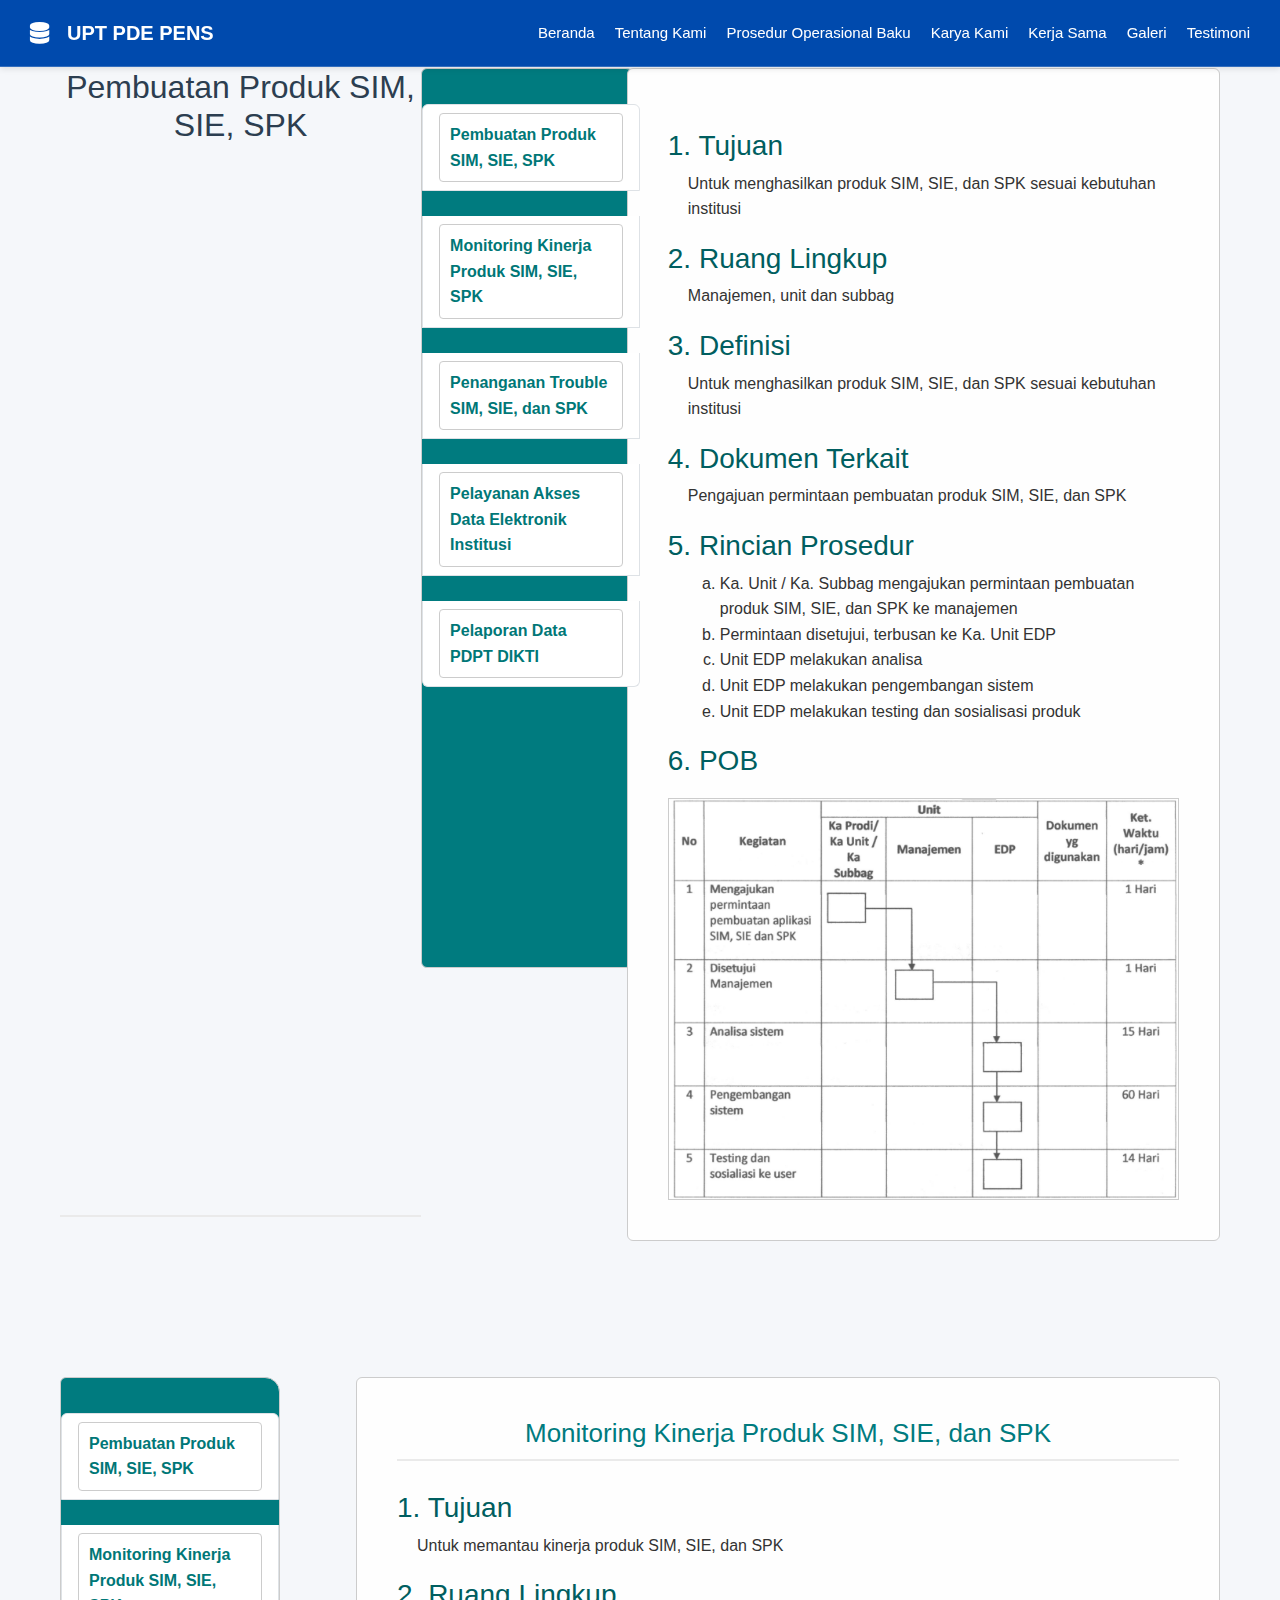
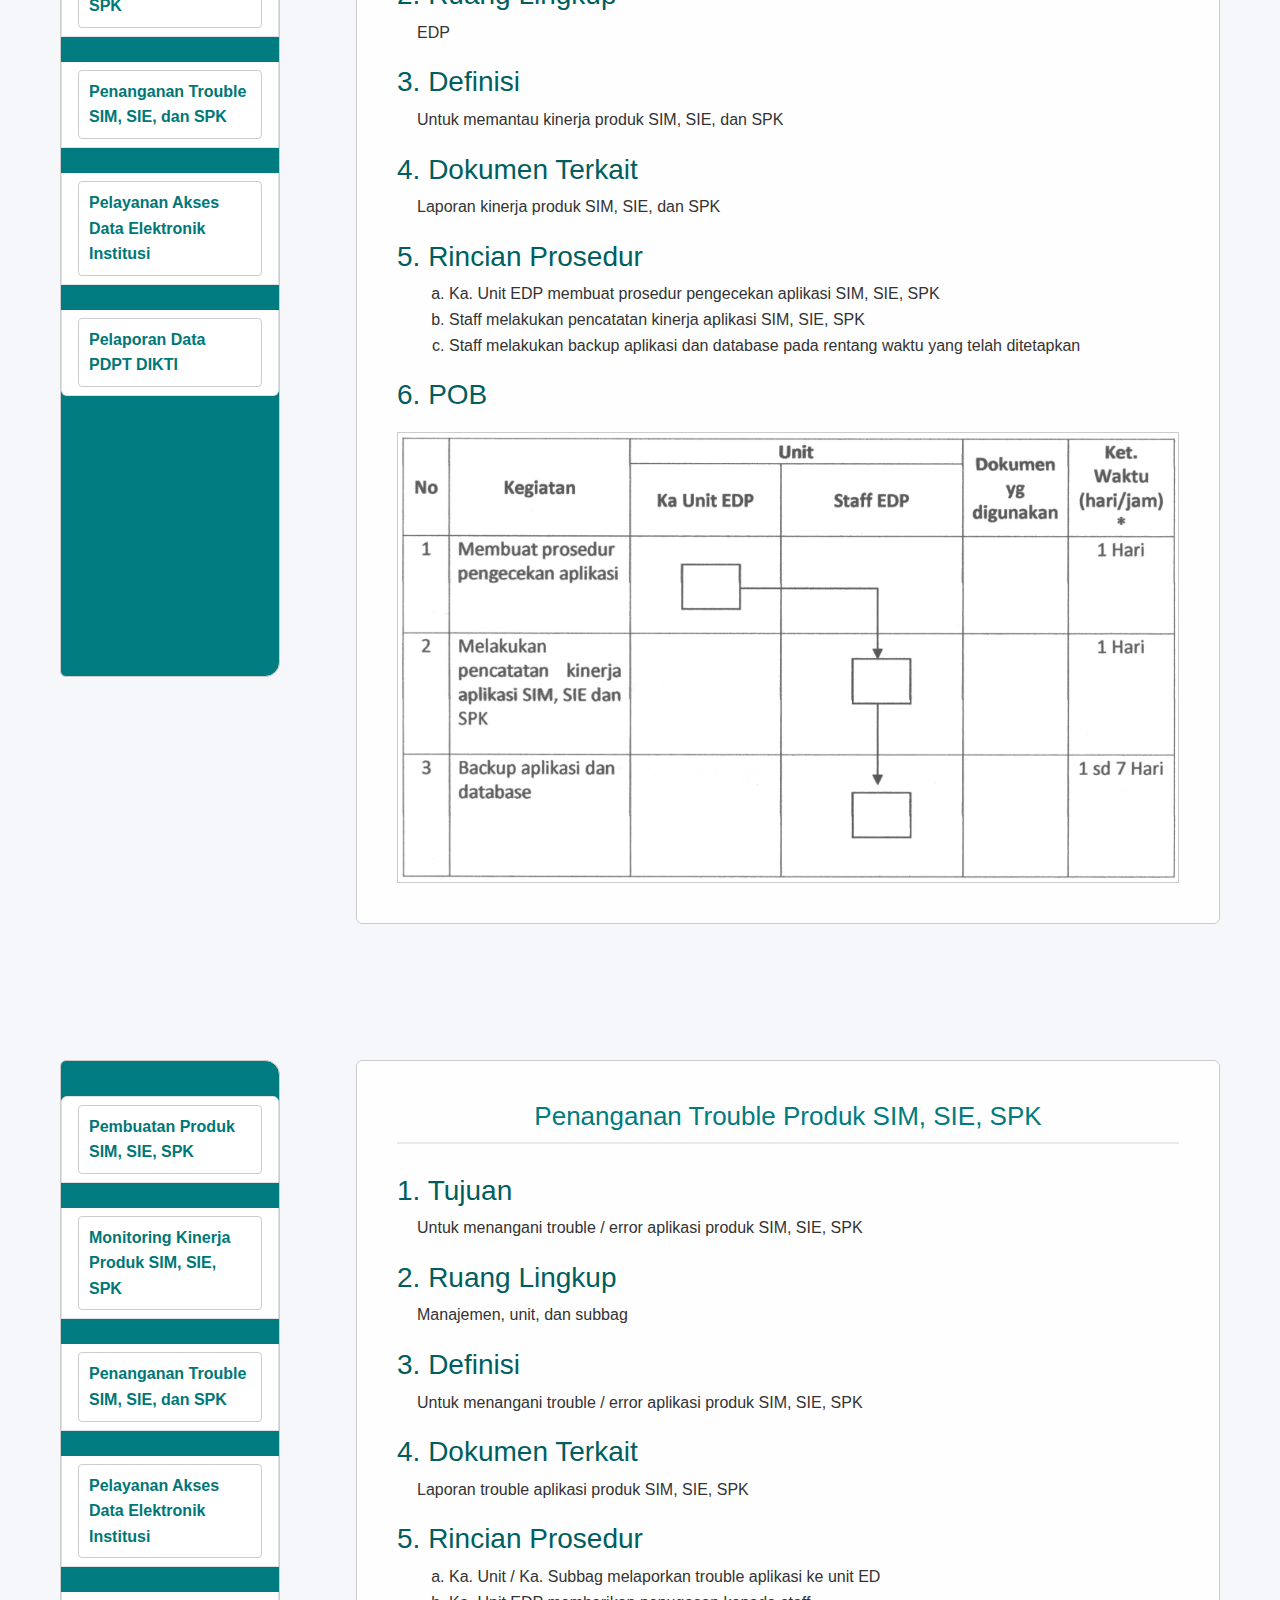
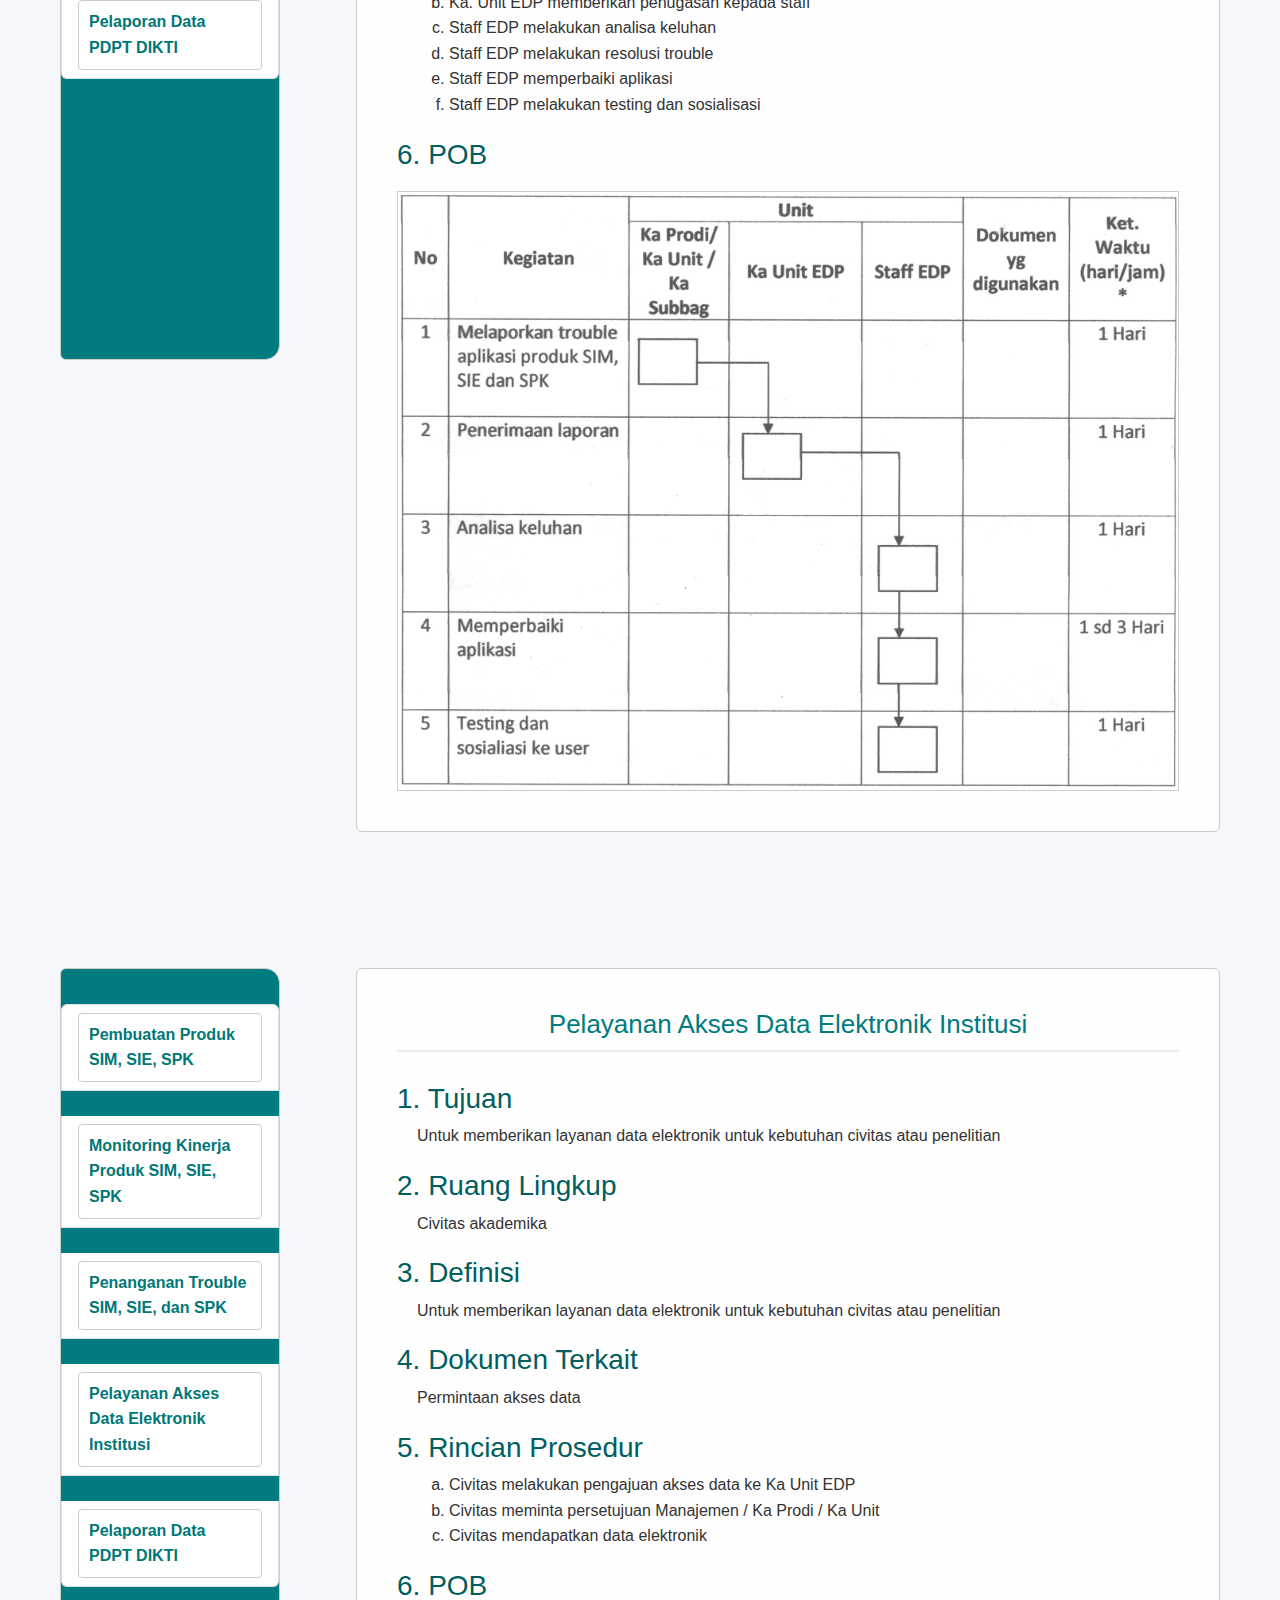
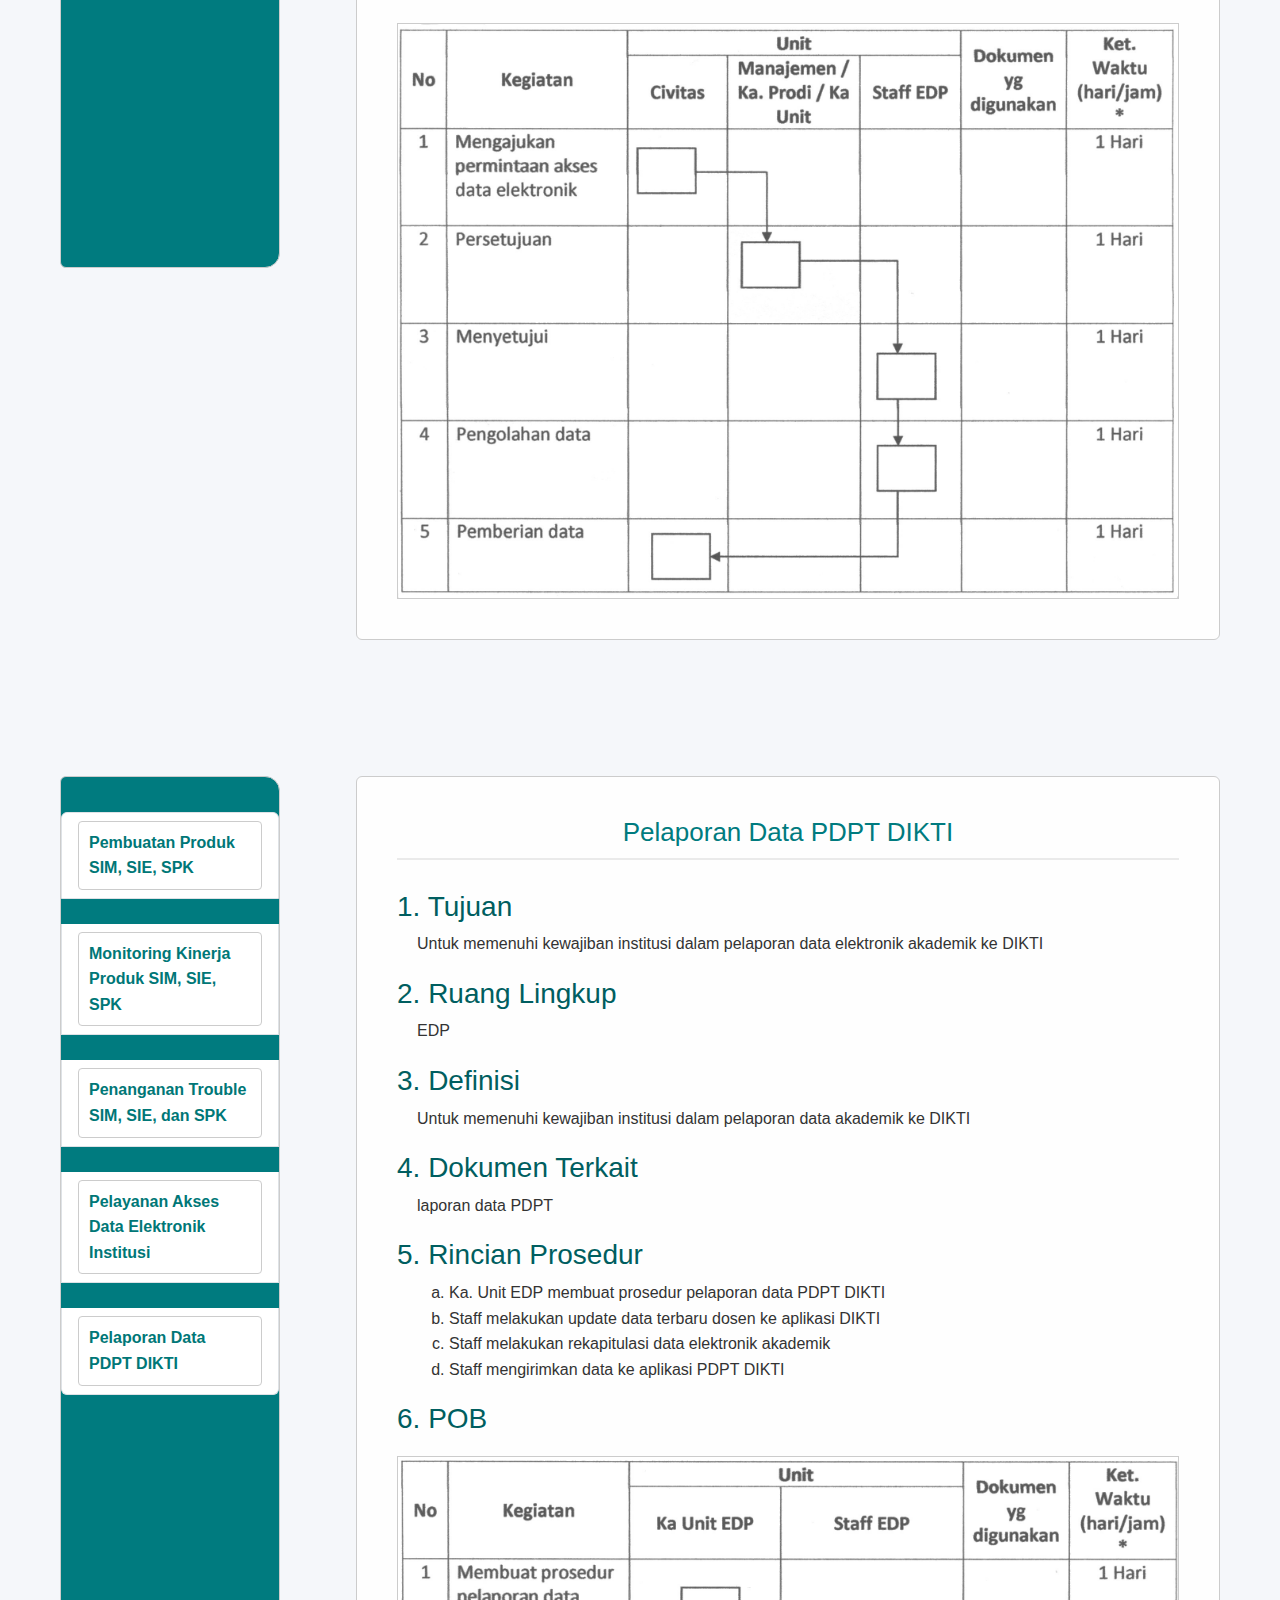
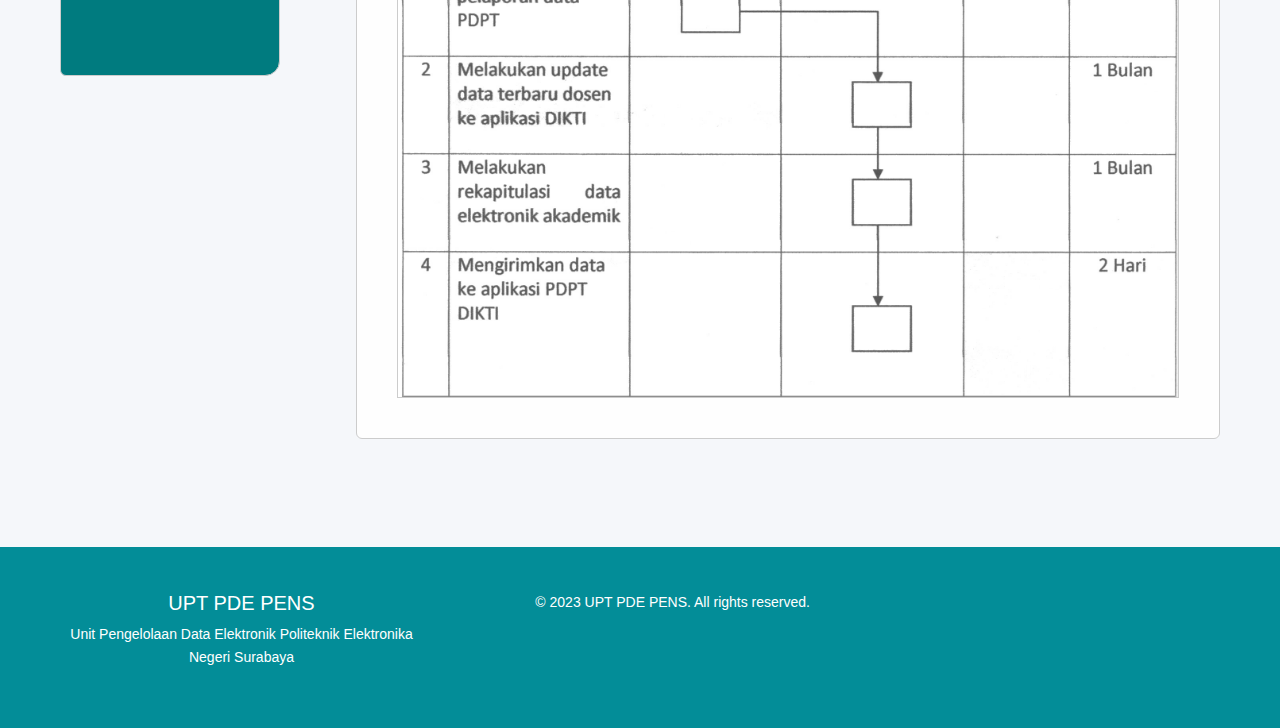
<file: pembuatan-produk-sim-sie-spk.html>
<!DOCTYPE html>
<html lang="id">
<head>
    <meta charset="UTF-8">
    <meta name="viewport" content="width=device-width, initial-scale=1.0">
    <title>Pembuatan Produk SIM, SIE, SPK - UPT PDE PENS</title>
    <link href="https://cdn.jsdelivr.net/npm/bootstrap@5.3.3/dist/css/bootstrap.min.css" rel="stylesheet" integrity="sha384-QWTKZyjpPEjISv5WaRU9OFeRpok6YctnYmDr5pNlyT2bRjXh0JMhjY6hW+ALEwIH" crossorigin="anonymous">
    <link rel="stylesheet" href="https://cdnjs.cloudflare.com/ajax/libs/font-awesome/6.4.0/css/all.min.css">
    <link href="https://fonts.googleapis.com/css2?family=Inter:wght@300;400;500;600;700&display=swap" rel="stylesheet">
    <link rel="stylesheet" href="css/main.css">
</head>
<body>
    <nav class="navbar">
    <div class="navbar-brand">
      <i class="fa fa-database"></i>
      <span>UPT PDE PENS</span>
    </div>
    <div class="navbar-menu">
      <a href="index.html">Beranda</a>
      <a href="index.html#tentang">Tentang Kami</a>
      <a href="#pob">Prosedur Operasional Baku</a>
      <a href="index.html#karya">Karya Kami</a>
      <a href="index.html#kerja">Kerja Sama</a>
      <a href="index.html#galeri">Galeri</a>
      <a href="index.html#testimoni">Testimoni</a>
    </div>
 </nav>

    <section id="pembuatan" class="pembuatan produk SIM,SIE,SPK py-5">
        <div class="container">
            <h2 class="text-center mb-4">Pembuatan Produk SIM, SIE, SPK</h2>
            <div class="row">
                <div class="col-md-3">
                    <div class="sidebar">
                        <ul class="list-group">
                            <li class="list-group-item"><a href="#pembuatan">Pembuatan Produk SIM, SIE, SPK</a></li>
                            <li class="list-group-item"><a href="#monitoring">Monitoring Kinerja Produk SIM, SIE, SPK</a></li>
                            <li class="list-group-item"><a href="#trouble">Penanganan Trouble SIM, SIE, dan SPK</a></li>
                            <li class="list-group-item"><a href="#akses">Pelayanan Akses Data Elektronik Institusi</a></li>
                            <li class="list-group-item"><a href="#pelaporan">Pelaporan Data PDPT DIKTI</a></li>
                        </ul>
                    </div>
                </div>
                <div class="col-md-9">
                    <div class="content">
                        <h3>1. Tujuan</h3>
                        <p>Untuk menghasilkan produk SIM, SIE, dan SPK sesuai kebutuhan institusi</p>

                        <h3>2. Ruang Lingkup</h3>
                        <p>Manajemen, unit dan subbag</p>

                        <h3>3. Definisi</h3>
                        <p>Untuk menghasilkan produk SIM, SIE, dan SPK sesuai kebutuhan institusi</p>

                        <h3>4. Dokumen Terkait</h3>
                        <p>Pengajuan permintaan pembuatan produk SIM, SIE, dan SPK</p>

                        <h3>5. Rincian Prosedur</h3>
                        <ol type="a">
                            <li>Ka. Unit / Ka. Subbag mengajukan permintaan pembuatan produk SIM, SIE, dan SPK ke manajemen</li>
                            <li>Permintaan disetujui, terbusan ke Ka. Unit EDP</li>
                            <li>Unit EDP melakukan analisa</li>
                            <li>Unit EDP melakukan pengembangan sistem</li>
                            <li>Unit EDP melakukan testing dan sosialisasi produk</li>
                        </ol>

                        <h3>6. POB</h3>
                        <div class="image-box text-center">
                            <img src="Screenshot 2025-10-07 113349.png" alt="Bagan Prosedur Operasional Baku" class="img-fluid">
                        </div>
                    </div>
                </div>
            </div>
        </div>
    </section>

    <section id="monitoring" class="monitoring kinerja produk SIM,SIE,SPK py-5">
        <div class="container">
            <div class="row">
                <div class="col-md-3">
                    <div class="sidebar">
                        <ul class="list-group">
                            <li class="list-group-item"><a href="#pembuatan">Pembuatan Produk SIM, SIE, SPK</a></li>
                            <li class="list-group-item"><a href="#monitoring">Monitoring Kinerja Produk SIM, SIE, SPK</a></li>
                            <li class="list-group-item"><a href="#trouble">Penanganan Trouble SIM, SIE, dan SPK</a></li>
                            <li class="list-group-item"><a href="#akses">Pelayanan Akses Data Elektronik Institusi</a></li>
                            <li class="list-group-item"><a href="#pelaporan">Pelaporan Data PDPT DIKTI</a></li>
                        </ul>
                    </div>
                </div>
                <div class="col-md-9">
                    <div class="content">
                        <h2>Monitoring Kinerja Produk SIM, SIE, dan SPK</h2>

                        <h3>1. Tujuan</h3>
                        <p>Untuk memantau kinerja produk SIM, SIE, dan SPK</p>

                        <h3>2. Ruang Lingkup</h3>
                        <p>EDP</p>

                        <h3>3. Definisi</h3>
                        <p>Untuk memantau kinerja produk SIM, SIE, dan SPK</p>

                        <h3>4. Dokumen Terkait</h3>
                        <p>Laporan kinerja produk SIM, SIE, dan SPK</p>

                        <h3>5. Rincian Prosedur</h3>
                        <ol type="a">
                            <li> Ka. Unit EDP membuat prosedur pengecekan aplikasi SIM, SIE, SPK</li>
                            <li> Staff melakukan pencatatan kinerja aplikasi SIM, SIE, SPK</li>
                            <li>Staff melakukan backup aplikasi dan database pada rentang waktu yang telah ditetapkan</li>
                        </ol>

                        <h3>6. POB</h3>
                        <div class="image-box text-center">
                            <img src="monitoring_kinerja.jpg" alt="Bagan Prosedur Operasional Baku" class="img-fluid">
                        </div>
                    </div>
                </div>
            </div>
        </div>
    </section>

    <section id="trouble" class="penanganan trouble produk SIM,SIE,SPK py-5">
        <div class="container">
            <div class="row">
                <div class="col-md-3">
                    <div class="sidebar">
                        <ul class="list-group">
                            <li class="list-group-item"><a href="#pembuatan">Pembuatan Produk SIM, SIE, SPK</a></li>
                            <li class="list-group-item"><a href="#monitoring">Monitoring Kinerja Produk SIM, SIE, SPK</a></li>
                            <li class="list-group-item"><a href="#trouble">Penanganan Trouble SIM, SIE, dan SPK</a></li>
                            <li class="list-group-item"><a href="#akses">Pelayanan Akses Data Elektronik Institusi</a></li>
                            <li class="list-group-item"><a href="#pelaporan">Pelaporan Data PDPT DIKTI</a></li>
                        </ul>
                    </div>
                </div>
                <div class="col-md-9">
                    <div class="content">
                        <h2>Penanganan Trouble Produk SIM, SIE, SPK</h2>

                        <h3>1. Tujuan</h3>
                        <p>Untuk menangani trouble / error aplikasi produk SIM, SIE, SPK</p>

                        <h3>2. Ruang Lingkup</h3>
                        <p>Manajemen, unit, dan subbag</p>

                        <h3>3. Definisi</h3>
                        <p>Untuk menangani trouble / error aplikasi produk SIM, SIE, SPK</p>

                        <h3>4. Dokumen Terkait</h3>
                        <p>Laporan trouble aplikasi produk SIM, SIE, SPK</p>

                        <h3>5. Rincian Prosedur</h3>
                        <ol type="a">
                            <li>Ka. Unit / Ka. Subbag melaporkan trouble aplikasi ke unit ED</li>
                            <li> Ka. Unit EDP memberikan penugasan kepada staff</li>
                            <li> Staff EDP melakukan analisa keluhan</li>
                            <li>Staff EDP melakukan resolusi trouble</li>
                            <li> Staff EDP memperbaiki aplikasi</li>
                            <li>Staff EDP melakukan testing dan sosialisasi</li>
                        </ol>

                        <h3>6. POB</h3>
                        <div class="image-box text-center">
                            <img src="penanganan_trouble (1).png" alt="Bagan Prosedur Operasional Baku" class="img-fluid">
                        </div>
                    </div>
                </div>
            </div>
        </div>
    </section>

    <section id="akses" class="akses layanan data produk SIM,SIE,SPK py-5">
        <div class="container">
            <div class="row">
                <div class="col-md-3">
                    <div class="sidebar">
                        <ul class="list-group">
                            <li class="list-group-item"><a href="#pembuatan">Pembuatan Produk SIM, SIE, SPK</a></li>
                            <li class="list-group-item"><a href="#monitoring">Monitoring Kinerja Produk SIM, SIE, SPK</a></li>
                            <li class="list-group-item"><a href="#trouble">Penanganan Trouble SIM, SIE, dan SPK</a></li>
                            <li class="list-group-item"><a href="#akses">Pelayanan Akses Data Elektronik Institusi</a></li>
                            <li class="list-group-item"><a href="#pelaporan">Pelaporan Data PDPT DIKTI</a></li>
                        </ul>
                    </div>
                </div>
                <div class="col-md-9">
                    <div class="content">
                        <h2>Pelayanan Akses Data Elektronik Institusi</h2>

                        <h3>1. Tujuan</h3>
                        <p>Untuk memberikan layanan data elektronik untuk kebutuhan civitas atau penelitian</p>

                        <h3>2. Ruang Lingkup</h3>
                        <p>Civitas akademika</p>

                        <h3>3. Definisi</h3>
                        <p>Untuk memberikan layanan data elektronik untuk kebutuhan civitas atau penelitian</p>

                        <h3>4. Dokumen Terkait</h3>
                        <p>Permintaan akses data</p>

                        <h3>5. Rincian Prosedur</h3>
                        <ol type="a">
                            <li> Civitas melakukan pengajuan akses data ke Ka Unit EDP</li>
                            <li>Civitas meminta persetujuan Manajemen / Ka Prodi / Ka Unit</li>
                            <li>Civitas mendapatkan data elektronik</li>
                        </ol>

                        <h3>6. POB</h3>
                        <div class="image-box text-center">
                            <img src="pelayanan_data.jpg" alt="Bagan Prosedur Operasional Baku" class="img-fluid">
                        </div>
                    </div>
                </div>
            </div>
        </div>
    </section>

    <section id="pelaporan" class="pelaporan data PDPT DIKTI py-5">
        <div class="container">
            <div class="row">
                <div class="col-md-3">
                    <div class="sidebar">
                        <ul class="list-group">
                            <li class="list-group-item"><a href="#pembuatan">Pembuatan Produk SIM, SIE, SPK</a></li>
                            <li class="list-group-item"><a href="#monitoring">Monitoring Kinerja Produk SIM, SIE, SPK</a></li>
                            <li class="list-group-item"><a href="#trouble">Penanganan Trouble SIM, SIE, dan SPK</a></li>
                            <li class="list-group-item"><a href="#akses">Pelayanan Akses Data Elektronik Institusi</a></li>
                            <li class="list-group-item"><a href="#pelaporan">Pelaporan Data PDPT DIKTI</a></li>
                        </ul>
                    </div>
                </div>
                <div class="col-md-9">
                    <div class="content">
                        <h2>Pelaporan Data PDPT DIKTI</h2>

                        <h3>1. Tujuan</h3>
                        <p>Untuk memenuhi kewajiban institusi dalam pelaporan data elektronik akademik ke DIKTI</p>

                        <h3>2. Ruang Lingkup</h3>
                        <p>EDP</p>

                        <h3>3. Definisi</h3>
                        <p>Untuk memenuhi kewajiban institusi dalam pelaporan data akademik ke DIKTI</p>

                        <h3>4. Dokumen Terkait</h3>
                        <p>laporan data PDPT</p>

                        <h3>5. Rincian Prosedur</h3>
                        <ol type="a">
                            <li> Ka. Unit EDP membuat prosedur pelaporan data PDPT DIKTI</li>
                            <li> Staff melakukan update data terbaru dosen ke aplikasi DIKTI</li>
                            <li> Staff melakukan rekapitulasi data elektronik akademik</li>
                            <li> Staff mengirimkan data ke aplikasi PDPT DIKTI</li>
                        </ol>

                        <h3>6. POB</h3>
                        <div class="image-box text-center">
                            <img src="pelaporan_data.jpg" alt="Bagan Prosedur Operasional Baku" class="img-fluid">
                        </div>
                    </div>
                </div>
            </div>
        </div>
    </section>

    <footer class="footer py-4" style="background-color: #038D98; color: white;">
        <div class="container">
            <div class="row">
                <div class="col-md-6">
                    <h5>UPT PDE PENS</h5>
                    <p>Unit Pengelolaan Data Elektronik Politeknik Elektronika Negeri Surabaya</p>
                </div>
                <div class="col-md-6 text-md-end">
                    <p>&copy; 2023 UPT PDE PENS. All rights reserved.</p>
                </div>
            </div>
        </div>
    </footer>

    <script src="https://cdn.jsdelivr.net/npm/bootstrap@5.3.3/dist/js/bootstrap.bundle.min.js" integrity="sha384-YvpcrYf0tY3lHB60NNkmXc5s9fDVZLESaAA55NDzOxhy9GkcIdslK1eN7N6jIeHz" crossorigin="anonymous"></script>
</body>
</html>
</file>
<file: css/main.css>
:root {
    --primary-gradient: linear-gradient(135deg, #667eea 0%, #764ba2 100%);
    --secondary-gradient: linear-gradient(135deg, #f093fb 0%, #f5576c 100%);
    --accent-color: #50e5ff;
    --text-light: #ffffff;
    --text-dark: #333333;
    --bg-light: #ffffff;
    --bg-dark: #f8f9fa;
    --shadow: 0 10px 30px rgba(0, 0, 0, 0.1);
    --transition: all 0.3s ease;
}

[data-theme="dark"] {
    --primary-gradient: linear-gradient(135deg, #2d3748 0%, #1a202c 100%);
    --secondary-gradient: linear-gradient(135deg, #4a5568 0%, #2d3748 100%);
    --accent-color: #63b3ed;
    --text-light: #e2e8f0;
    --text-dark: #e2e8f0;
    --bg-light: #1a202c;
    --bg-dark: #2d3748;
    --shadow: 0 10px 30px rgba(0, 0, 0, 0.3);
}

* {
    margin: 0;
    padding: 0;
    box-sizing: border-box;
    font-family: 'Segoe UI', Tahoma, Geneva, Verdana, sans-serif;
}

html { scroll-behavior: smooth; }

body {
    background-color: var(--bg-light);
    color: var(--text-dark);
    line-height: 1.6;
    transition: var(--transition);
}

[data-theme="dark"] body {
    background-color: var(--bg-dark);
    color: var(--text-light);
}

.navbar {
    background: rgba(255, 255, 255, 0.1);
    backdrop-filter: blur(10px);
    border-bottom: 1px solid rgba(255, 255, 255, 0.2);
    padding: 15px 0;
    box-shadow: var(--shadow);
}

.navbar-brand {
    font-weight: 700;
    font-size: 20px;
    color: var(--text-light) !important;
    display: flex;
    align-items: center;
}

.navbar-brand i {
    margin-right: 10px;
    font-size: 24px;
}

.navbar-nav {
    justify-content: center;
    flex: 1;
}

.navbar-nav .nav-link {
    color: rgba(255, 255, 255, 0.9) !important;
    font-weight: 500;
    margin: 0 8px;
    transition: all 0.3s ease;
    font-size: 14px;
}

.navbar-nav .nav-link:hover,
.navbar-nav .nav-link.active {
    color: var(--text-light) !important;
    transform: translateY(-1px);
}

[data-theme="dark"] .navbar {
    background: var(--primary-gradient);
}

[data-theme="dark"] .navbar-brand {
    color: var(--text-light) !important;
}

[data-theme="dark"] .navbar-nav .nav-link {
    color: rgba(255, 255, 255, 0.9) !important;
}

[data-theme="dark"] .navbar-nav .nav-link:hover,
[data-theme="dark"] .navbar-nav .nav-link.active {
    color: var(--text-light) !important;
}

.hero-section {
    background-color: #474747;
    padding: 80px 0;
    position: relative;
}

.hero-section::after {
    content: '';
    position: absolute;
    bottom: 0;
    left: 0;
    right: 0;
    height: 20px;
    background-color: #8b4513;
}

[data-theme="dark"] .hero-section {
    background-color: #2d3748;
}

[data-theme="dark"] .hero-section::after {
    background-color: #4a5568;
}

.hero-content {
    display: flex;
    align-items: center;
    min-height: 400px;
}

.hero-text {
    color: #ffffff;
    padding-right: 40px;
    text-shadow: 2px 2px 4px rgba(0, 0, 0, 0.5);
}

.hero-text h1 {
    font-size: 3rem;
    font-weight: 700;
    margin-bottom: 20px;
    color: #ffffff;
}

.hero-text p {
    font-size: 1.1rem;
    margin-bottom: 30px;
    color: #ffffff;
    line-height: 1.6;
}

.btn-custom {
    background-color: #38ff59;
    border: none;
    padding: 12px 25px;
    font-weight: 600;
    border-radius: 5px;
    color: #ffffff;
    text-decoration: none;
    display: inline-block;
    transition: all 0.3s ease;
}

.btn-custom:hover {
    background-color: #5aff7e;
    color: #ffffff;
    transform: translateY(-2px);
}

.hero-illustration {
    position: relative;
    text-align: center;
}

.laptop-container {
    position: relative;
    display: inline-block;
}

.laptop {
    width: 350px;
    height: 240px;
    background: linear-gradient(145deg, #c0c0c0, #e8e8e8);
    border-radius: 15px 15px 5px 5px;
    position: relative;
    box-shadow: 0 20px 50px rgba(0, 0, 0, 0.3);
    transform: perspective(1200px) rotateY(-8deg) rotateX(3deg);
}

.laptop::before {
    content: '';
    position: absolute;
    bottom: 0;
    left: 0;
    right: 0;
    height: 12px;
    background: linear-gradient(90deg, #a8a8a8, #d8d8d8);
    border-radius: 0 0 5px 5px;
}

.laptop-screen {
    position: absolute;
    top: 20px;
    left: 25px;
    right: 25px;
    bottom: 35px;
    background-color: #87ceeb;
    border-radius: 8px;
    display: flex;
    align-items: center;
    justify-content: center;
    border: 2px solid #333;

}

.laptop-screen::before {
    content: '';
    position: absolute;
    top: 25px;
    left: 25px;
    width: 20px;
    height: 20px;
    background-color: #4169e1;
    border-radius: 50%;
    opacity: 0.9;

}

.laptop-screen::after {
    content: 'EDP';
    position: absolute;
    bottom: 25px;
    right: 25px;
    color: #ffffff;
    font-weight: bold;
    font-size: 11px;
    background-color: rgba(0, 0, 0, 0.5);
    padding: 3px 5px;
    border-radius: 3px;
    border: 1px solid #ffffff;
}

.network-lines {
    position: absolute;
    top: 50%;
    left: 50%;
    transform: translate(-50%, -50%);
    width: 120px;
    height: 70px;
}

.network-lines::before {
    content: '';
    position: absolute;
    top: 10px;
    left: 10px;
    width: 10px;
    height: 10px;
    background-color: #4169e1;
    border-radius: 50%;
    box-shadow: 0 0 0 1px #ffffff;
}

.network-lines::after {
    content: '';
    position: absolute;
    bottom: 10px;
    right: 10px;
    width: 10px;
    height: 10px;
    background-color: #ffd700;
    border-radius: 50%;
    box-shadow: 0 0 0 1px #ffffff;
}

.network-lines::before::after {
    content: '';
    position: absolute;
    top: 50%;
    left: 50%;
    transform: translate(-50%, -50%);
    width: 80px;
    height: 1px;
    background-color: #ffffff;
    opacity: 0.8;
}

.network-lines::after::before {
    content: '';
    position: absolute;
    top: 50%;
    left: 50%;
    transform: translate(-50%, -50%) rotate(45deg);
    width: 50px;
    height: 1px;
    background-color: #5f5f5f;
    opacity: 0.8;
}

.network-lines::before::before {
    content: '';
    position: absolute;
    top: 50%;
    left: 50%;
    transform: translate(-50%, -50%);
    width: 8px;
    height: 8px;
    background-color: #ffffff;
    border-radius: 50%;
    opacity: 0.9;
}

.mug {
    position: absolute;
    right: -70px;
    bottom: 40px;
    width: 40px;
    height: 50px;
    background: linear-gradient(180deg, #87ceeb, #5dade2);
    border-radius: 0 0 18px 18px;
    box-shadow: 0 8px 20px rgba(0, 0, 0, 0.4);
}

.mug::before {
    content: '';
    position: absolute;
    top: 8px;
    right: -10px;
    width: 10px;
    height: 15px;
    background: linear-gradient(180deg, #87ceeb, #5dade2);
    border-radius: 0 8px 8px 0;
}

.scroll-indicator {
    text-align: center;
    margin-bottom: 30px;
    position: relative;
    z-index: 10;
}

.scroll-indicator i {
    color: #666;
    font-size: 20px;
    background-color: rgba(255, 255, 255, 0.8);
    border-radius: 50%;
    padding: 10px;
    animation: bounce 2s infinite;
    box-shadow: 0 2px 10px rgba(0, 0, 0, 0.1);
}

.scroll-indicator-top {
    text-align: center;
    padding: 20px 0;
    background-color: white;
    position: relative;
    z-index: 1000;
}

.scroll-indicator-top .scroll-text {
    font-size: 14px;
    color: #666;
    margin-bottom: 10px;
    font-weight: 500;
}

.scroll-indicator-top .scroll-arrow {
    color: #666;
    font-size: 18px;
    animation: bounce 2s infinite;
}

@keyframes bounce {
    0%, 20%, 50%, 80%, 100% {
        transform: translateY(0);
    }
    40% {
        transform: translateY(-10px);
    }
    60% {
        transform: translateY(-5px);
    }
}

@keyframes blink {
    0%, 50% {
        opacity: 1;
    }
    51%, 100% {
        opacity: 0;
    }
}

.blink {
    animation: blink 1s infinite;
}

.section-title {
    text-align: center;
    margin-bottom: 50px;
    position: relative;
}

.section-title h2 {
    font-size: 2.5rem;
    font-weight: 700;
    margin-bottom: 15px;
    color: #000000;
}

.section-title:after {
    content: '';
    display: block;
    width: 80px;
    height: 4px;
    background: linear-gradient(90deg, #4febe3, #50e5ff);
    margin: 0 auto;
    border-radius: 2px;
}

.about-content,
.services-content,
.testimonials-content {
    max-width: 1000px;
    margin: 0 auto;
    text-align: left;
}

.service-card {
    background: white;
    border-radius: 10px;
    padding: 30px;
    margin-bottom: 30px;
    box-shadow: 0 5px 15px rgba(0, 0, 0, 0.1);
    transition: all 0.3s ease;
    height: 100%;
}

.service-card:hover {
    transform: translateY(-10px);
    box-shadow: 0 15px 30px rgba(0, 0, 0, 0.15);
}

.service-icon {
    font-size: 3rem;
    margin-bottom: 20px;
    color: #50e5ff;
}

[data-theme="dark"] .service-card {
    background: #2d3748;
    color: #e2e8f0;
    box-shadow: 0 5px 15px rgba(0, 0, 0, 0.3);
}

[data-theme="dark"] .service-card:hover {
    box-shadow: 0 15px 30px rgba(0, 0, 0, 0.4);
}

[data-theme="dark"] .service-icon {
    color: #63b3ed;
}

.testimonial-card {
    background: white;
    border-radius: 10px;
    padding: 30px;
    margin: 0;
    box-shadow: 0 5px 15px rgba(0, 0, 0, 0.1);
    text-align: center;
    height: 100%;
    transition: transform 0.3s ease, box-shadow 0.3s ease;
}

.testimonial-card:hover {
    transform: translateY(-5px);
    box-shadow: 0 10px 25px rgba(0, 0, 0, 0.15);
}

[data-theme="dark"] .testimonial-card {
    background: #2d3748;
    color: #e2e8f0;
    box-shadow: 0 5px 15px rgba(0, 0, 0, 0.3);
}

[data-theme="dark"] .testimonial-card:hover {
    box-shadow: 0 10px 25px rgba(0, 0, 0, 0.4);
}

[data-theme="dark"] .author-info p {
    color: #a0aec0;
}

.testimonial-content {
    font-style: italic;
    margin-bottom: 20px;
}

.testimonial-image-center {
    text-align: center;
    margin-bottom: 20px;
}

.author-img {
    width: 60px;
    height: 60px;
    border-radius: 50%;
    object-fit: cover;
}

.author-info h4 {
    margin-bottom: 5px;
    font-weight: 600;
}

.author-info p {
    color: #6c757d;
    margin: 0;
}

.employee-section {
    background-color: #f5f5f5;
    padding: 60px 0;
    border-top: 3px solid #8b5cf6;
    border-bottom: 3px solid #8b5cf6;
}

.employee-title {
    text-align: center;
    margin-bottom: 50px;
}

.employee-title h2 {
    font-size: 2.5rem;
    font-weight: 700;
    color: #333;
    margin-bottom: 10px;
}

.employee-cards {
    display: flex;
    flex-direction: row;
    justify-content: center;
    align-items: flex-start;
    gap: 40px;
}

.employee-card {
    background: white;
    border-radius: 15px;
    padding: 30px;
    text-align: center;
    box-shadow: 0 10px 30px rgba(0, 0, 0, 0.1);
    max-width: 400px;
    transition: transform 0.3s ease;
}

.employee-card:hover {
    transform: translateY(-5px);
}

.employee-photo {
    width: 120px;
    height: 120px;
    border-radius: 50%;
    object-fit: cover;
    margin: 0 auto 20px;
    border: 4px solid #8b5cf6;
}

.employee-position {
    font-size: 1.2rem;
    font-weight: 600;
    color: #8b5cf6;
    margin-bottom: 10px;
}

.employee-name {
    font-size: 1.1rem;
    font-weight: 700;
    color: #333;
    margin-bottom: 20px;
}

.employee-quote {
    font-style: italic;
    color: #666;
    line-height: 1.6;
    font-size: 0.95rem;
}

[data-theme="dark"] .employee-section {
    background-color: #2d3748;
    border-top-color: #9f7aea;
    border-bottom-color: #9f7aea;
}

[data-theme="dark"] .employee-title h2 {
    color: #e2e8f0;
}

[data-theme="dark"] .employee-card {
    background: #4a5568;
    color: #e2e8f0;
    box-shadow: 0 10px 30px rgba(0, 0, 0, 0.3);
}

[data-theme="dark"] .employee-card:hover {
    box-shadow: 0 15px 40px rgba(0, 0, 0, 0.4);
}

[data-theme="dark"] .employee-photo {
    border-color: #9f7aea;
}

[data-theme="dark"] .employee-position {
    color: #9f7aea;
}

[data-theme="dark"] .employee-name {
    color: #e2e8f0;
}

[data-theme="dark"] .employee-quote {
    color: #a0aec0;
}

.smart-parking-section {
    padding: 60px 0;
    background-color: white;
}

[data-theme="dark"] .smart-parking-section {
    background-color: #1a202c;
}

[data-theme="dark"] .smart-parking-text h2 {
    color: #e2e8f0;
}

[data-theme="dark"] .smart-parking-text p {
    color: #a0aec0;
}

/* About (Tentang Kami) - Sidebar + Timeline */
.about-section {
    padding: 60px 0;
    background-color: #f8f9fa;
}

[data-theme="dark"] .about-section {
    background-color: #1a202c;
}

.about-wrapper {
    display: flex;
    flex-direction: row;
    align-items: flex-start;
    gap: 30px;
    padding: 0 20px;
}


.about-sidebar {
    background: white;
    border-radius: 12px;
    padding: 25px;
    box-shadow: 0 4px 20px rgba(0, 0, 0, 0.08);
    height: fit-content;
    width: 320px;
    flex-shrink: 0;
}

.about-brand {
    display: flex;
    align-items: center;
    gap: 12px;
    padding-bottom: 20px;
    border-bottom: 2px solid #28a745;
    margin-bottom: 20px;
}

.about-brand i {
    font-size: 28px;
    color: #28a745;
}

.about-brand h5 {
    margin: 0;
    font-weight: 700;
    color: #333;
    font-size: 1.1rem;
}

.about-brand small {
    color: #666;
    font-size: 0.85rem;
}

.about-menu {
    list-style: none;
    padding: 0;
    margin: 0;
}

.about-menu li {
    margin-bottom: 8px;
}

.about-link {
    display: flex;
    align-items: center;
    gap: 12px;
    padding: 12px 15px;
    text-decoration: none;
    color: #666;
    border-radius: 8px;
    transition: all 0.3s ease;
    font-weight: 500;
    border-left: 3px solid transparent;
}

.about-link:hover {
    background-color: #e8f5e8;
    color: #28a745;
    border-left-color: #28a745;
    transform: translateX(5px);
}

.about-link.active {
    background-color: #28a745;
    color: white;
    border-left-color: #1e7e34;
}

.about-link i {
    font-size: 16px;
    width: 20px;
    text-align: center;
}


.about-right {
    flex: 1;
    display: flex;
    flex-direction: column;
}

.about-timeline {
    flex: 1;
    background: white;
    border-radius: 12px;
    padding: 30px;
    box-shadow: 0 4px 20px rgba(0, 0, 0, 0.08);
}

/* Hardware - Sidebar + Content */
.hardware-wrapper {
    display: flex;
    gap: 30px;
    max-width: 1200px;
    margin: 0 auto;
    padding: 0 20px;
}
.hardware-content { flex: 1; }
.timeline-title {
    text-align: center;
    font-size: 2rem;
    font-weight: 800;
    margin-bottom: 30px;
    letter-spacing: 1px;
}
.timeline-grid {
    display: grid;
    grid-template-columns: repeat(2, 1fr);
    gap: 25px;
    justify-content: space-between;
}
.timeline-card {
    background: #ffffff;
    border-radius: 10px;
    box-shadow: 0 10px 30px rgba(0,0,0,0.08);
    padding: 24px;
    position: relative;
}
.year-badge {
    position: absolute;
    top: -18px;
    left: 50%;
    transform: translateX(-50%);
    background: #eeeeee;
    width: 68px;
    height: 68px;
    border-radius: 50%;
    display: flex;
    align-items: center;
    justify-content: center;
    font-weight: 700;
    color: #444;
    box-shadow: 0 6px 18px rgba(0,0,0,0.08);
}
.timeline-card h4 {
    margin-top: 50px;
    font-weight: 700;
    font-size: 1rem;
    letter-spacing: 0.3px;
}
.timeline-card p { margin-bottom: 0; color: #444; }
.photo-grid {
  margin-top: 16px;
  display: flex;
  flex-wrap: wrap;
  justify-content: center;
  gap: 20px;
}
.photo-box {
    width: 150px;
    height: 150px;
    background: #f0f2f5;
    border-radius: 50% !important;
    box-shadow: inset 0 2px 6px rgba(0,0,0,0.05);
    position: relative;
    overflow: hidden;
    margin: 0 auto 20px auto;
}
.photo-box img {
    position: absolute;
    top: 0; left: 0; right: 0; bottom: 0;
    width: 100%; height: 100%; object-fit: cover;
}

@media (max-width: 992px) {
    .about-wrapper { flex-direction: column; }
    .about-sidebar { width: 100%; }
    .timeline-grid { grid-template-columns: 1fr; }
    .hardware-wrapper { flex-direction: column; }
    .about-sidebar { width: 100%; }
}

.smart-parking-content {
    display: flex;
    align-items: center;
    gap: 60px;
}

.smart-parking-text {
    flex: 1;
}

.smart-parking-text h2 {
    font-size: 2.2rem;
    font-weight: 700;
    color: #333;
    margin-bottom: 20px;
}

.smart-parking-text p {
    font-size: 1.1rem;
    color: #666;
    line-height: 1.6;
    margin-bottom: 30px;
}

.btn-smart-parking {
    background-color: #28a745;
    color: white;
    padding: 12px 25px;
    border: none;
    border-radius: 25px;
    font-weight: 600;
    text-decoration: none;
    display: inline-block;
    transition: all 0.3s ease;
}

.btn-smart-parking:hover {
    background-color: #218838;
    color: white;
    transform: translateY(-2px);
}

.video-placeholder {
    flex: 1;
    background-color: #dc3545;
    border-radius: 10px;
    height: 300px;
    display: flex;
    align-items: center;
    justify-content: center;
    position: relative;
    box-shadow: 0 10px 30px rgba(0, 0, 0, 0.2);
}

.play-button {
    width: 80px;
    height: 80px;
    background-color: rgba(255, 255, 255, 0.9);
    border-radius: 50%;
    display: flex;
    align-items: center;
    justify-content: center;
    cursor: pointer;
    transition: all 0.3s ease;
}

.play-button:hover {
    background-color: white;
    transform: scale(1.1);
}

.play-button::before {
    content: '';
    width: 0;
    height: 0;
    border-left: 25px solid #dc3545;
    border-top: 15px solid transparent;
    border-bottom: 15px solid transparent;
    margin-left: 5px;
}

/* Image frame for MIS section */
.image-frame {
    flex: 1;
    background-color: #ffffff;
    border-radius: 10px;
    padding: 10px;
    box-shadow: 0 10px 30px rgba(0, 0, 0, 0.2);
}

.image-frame img {
    width: 100%;
    height: auto;
    border-radius: 8px;
    display: block;
}

footer {
    background-color: #008d8d;
    color: white;
    padding: 40px 0;
    text-align: center;
    margin-top: 50px;
}

/* POB (Prosedur Operasional Baku) */
.pob-section { padding: 60px 0; background: #f7f9fb; }

[data-theme="dark"] .pob-section {
    background: #1a202c;
}
.pob-wrapper { display: flex; flex-direction: column; gap: 30px; }
.pob-content { flex: 1; background: transparent; border-radius: 0; box-shadow: none; padding: 0; }
.pob-content h3 { font-weight: 800; margin-bottom: 16px; }
.pob-content h5 { font-weight: 700; margin-top: 16px; margin-bottom: 8px; }
.procedure-table { width: 100%; border-collapse: collapse; margin-top: 18px; }
.procedure-table th, .procedure-table td { border: 1px solid #e5e7eb; padding: 10px 12px; font-size: 14px; vertical-align: top; }
.procedure-table thead th[colspan] { text-align: center; }
/* Flow diagram styling inside table */
.flow-cell { position: relative; }
.flow-box { position: absolute; top: 8px; left: 50%; transform: translateX(-50%); width: 42px; height: 28px; border: 2px solid #333; background: #fff; border-radius: 3px; }
.flow-right { position: absolute; top: 22px; left: calc(50% + 24px); height: 2px; width: 160px; background: #333; }
.flow-down { position: absolute; left: 50%; transform: translateX(-50%); width: 2px; background: #333; }
.flow-down.arrow::after { content: ''; position: absolute; bottom: -6px; left: 50%; transform: translateX(-50%); border-left: 6px solid transparent; border-right: 6px solid transparent; border-top: 6px solid #333; }
.procedure-table th { background: #f7f9fb; font-weight: 700; text-align: center; }
.procedure-table td.center { text-align: center; }
@media (max-width: 992px) { .pob-wrapper { flex-direction: column; } }

@media (max-width: 768px) {
    .hero-text h1 {
        font-size: 2.5rem;
    }

    .hero-content {
        flex-direction: column;
        text-align: center;
    }

    .hero-text {
        padding-right: 0;
        margin-bottom: 30px;
    }

    .laptop {
        width: 300px;
        height: 200px;
        transform: perspective(1200px) rotateY(-3deg) rotateX(1deg);
    }

    .mug {
        right: -50px;
        bottom: 30px;
        width: 35px;
        height: 45px;
    }

    .section-title h2 {
        font-size: 2rem;
    }

    .testimonial-card {
        margin: 10px 0;
    }

    /* Testimoni Responsive */
    .testimonials-content .row {
        margin: 0 -10px;
    }

    .testimonials-content .col-lg-4,
    .testimonials-content .col-md-6 {
        padding: 0 10px;
    }

    .employee-cards {
        flex-direction: column;
        gap: 30px;
    }

    .smart-parking-content {
        flex-direction: column;
        gap: 30px;
    }

    .video-placeholder {
        height: 250px;
    }

    /* Karya Kami Responsive */
    .karya-grid {
        grid-template-columns: 1fr !important;
        gap: 15px !important;
    }

    .karya-sidebar {
        margin-bottom: 20px;
    }

    .modules-grid {
        grid-template-columns: 1fr !important;
        gap: 10px !important;
    }

    /* Gallery Responsive */
    .gallery-grid {
        grid-template-columns: 1fr !important;
        gap: 15px !important;
    }

    .card-wrapper {
        flex-direction: column;
        align-items: center;
    }

    .side-image {
        margin-left: 0;
        margin-top: 20px;
        max-width: 100%;
    }

}

/* Gallery Hover Effects */
.gallery-item:hover {
    transform: translateY(-5px) !important;
    box-shadow: 0 8px 25px rgba(0,0,0,0.15) !important;
}



/* Sidebar submenu styles */
.karya-sidebar .sidebar-menu li > ul.submenu {
    display: none;
    list-style: none;
    padding: 0;
    margin: 0;
    background-color: #f7f9fb;
    border-radius: 5px;
    margin-top: 5px;
}

.karya-sidebar .sidebar-menu li:hover > ul.submenu {
    display: block;
}

.karya-sidebar .sidebar-menu li > ul.submenu li a {
    padding: 8px 15px 8px 40px;
    color: #666;
    display: block;
    text-decoration: none;
    transition: background 0.3s ease;
}

.karya-sidebar .sidebar-menu li > ul.submenu li a:hover {
    background-color: #e8f5e8;
    color: #28a745;
}

/* Services Section */
.services-section {
    background-color: #f8f9fa;
    min-height: 100vh;
}

[data-theme="dark"] .services-section {
    background-color: #1a202c;
}

.services-wrapper {
    display: flex;
    gap: 30px;
    max-width: 1200px;
    margin: 0 auto;
    padding: 0 20px;
}

.services-sidebar {
    flex: 0 0 280px;
    background: white;
    border-radius: 12px;
    padding: 25px;
    box-shadow: 0 4px 20px rgba(0, 0, 0, 0.08);
    height: fit-content;
    position: sticky;
    top: 100px;
}

[data-theme="dark"] .services-sidebar {
    background: #2d3748;
    box-shadow: 0 4px 20px rgba(0, 0, 0, 0.3);
}

.services-brand {
    display: flex;
    align-items: center;
    gap: 12px;
    padding-bottom: 20px;
    border-bottom: 2px solid #038D98;
    margin-bottom: 20px;
}

.services-brand i {
    font-size: 28px;
    color: #038D98;
}

.services-brand h5 {
    margin: 0;
    font-weight: 700;
    color: #333;
    font-size: 1.1rem;
}

[data-theme="dark"] .services-brand h5 {
    color: #e2e8f0;
}

.services-brand small {
    color: #666;
    font-size: 0.85rem;
}

[data-theme="dark"] .services-brand small {
    color: #a0aec0;
}

.services-menu {
    list-style: none;
    padding: 0;
    margin: 0;
}

.services-menu li {
    margin-bottom: 8px;
}

.services-link {
    display: flex;
    align-items: center;
    gap: 12px;
    padding: 12px 15px;
    text-decoration: none;
    color: #666;
    border-radius: 8px;
    transition: all 0.3s ease;
    font-weight: 500;
    border-left: 3px solid transparent;
}

[data-theme="dark"] .services-link {
    color: #a0aec0;
}

.services-link:hover {
    background-color: #e0f7f0;
    color: #038D98;
    border-left-color: #038D98;
    transform: translateX(5px);
}

[data-theme="dark"] .services-link:hover {
    background-color: #4a5568;
    color: #63b3ed;
    border-left-color: #63b3ed;
}

.services-link.active {
    background-color: #038D98;
    color: white;
    border-left-color: #026a73;
}

.services-link i {
    font-size: 16px;
    width: 20px;
    text-align: center;
}

.services-content {
    flex: 1;
    background: white;
    border-radius: 12px;
    padding: 30px;
    box-shadow: 0 4px 20px rgba(0, 0, 0, 0.08);
}

[data-theme="dark"] .services-content {
    background: #2d3748;
    box-shadow: 0 4px 20px rgba(0, 0, 0, 0.3);
}

.service-detail {
    display: none;
}

.service-detail.active {
    display: block;
}

.service-header {
    text-align: center;
    margin-bottom: 40px;
}

.service-title {
    font-size: 2rem;
    font-weight: 700;
    color: #333;
    margin-bottom: 15px;
}

[data-theme="dark"] .service-title {
    color: #e2e8f0;
}

.service-subtitle {
    font-size: 1.1rem;
    color: #666;
    max-width: 600px;
    margin: 0 auto;
}

[data-theme="dark"] .service-subtitle {
    color: #a0aec0;
}

.service-content-grid {
    display: grid;
    grid-template-columns: repeat(auto-fit, minmax(300px, 1fr));
    gap: 25px;
    margin-top: 30px;
}

.service-card {
    background: #f8f9fa;
    border-radius: 12px;
    padding: 25px;
    transition: all 0.3s ease;
    border: 1px solid #e9ecef;
}

[data-theme="dark"] .service-card {
    background: #1a202c;
    border-color: #4a5568;
}

.service-card:hover {
    transform: translateY(-5px);
    box-shadow: 0 10px 30px rgba(0, 0, 0, 0.1);
}

[data-theme="dark"] .service-card:hover {
    box-shadow: 0 10px 30px rgba(0, 0, 0, 0.3);
}

.service-icon {
    width: 60px;
    height: 60px;
    background: linear-gradient(135deg, #038D98, #026a73);
    border-radius: 12px;
    display: flex;
    align-items: center;
    justify-content: center;
    margin-bottom: 20px;
}

.service-icon i {
    font-size: 24px;
    color: white;
}

.service-card h4 {
    font-size: 1.3rem;
    font-weight: 600;
    color: #333;
    margin-bottom: 15px;
}

[data-theme="dark"] .service-card h4 {
    color: #e2e8f0;
}

.service-card p {
    color: #666;
    line-height: 1.6;
    margin-bottom: 15px;
}

[data-theme="dark"] .service-card p {
    color: #a0aec0;
}

.service-card ul {
    list-style: none;
    padding: 0;
    margin: 0;
}

.service-card ul li {
    color: #555;
    margin-bottom: 8px;
    padding-left: 20px;
    position: relative;
}

[data-theme="dark"] .service-card ul li {
    color: #cbd5e0;
}

.service-card ul li::before {
    content: "✓";
    position: absolute;
    left: 0;
    color: #038D98;
    font-weight: bold;
}

.jenjang-summary {
    display: flex;
    flex-direction: column;
    gap: 10px;
    font-size: 18px;
    font-weight: 600;
    color: #038D98;
}

/* POB Section */
.pob-section {
    background-color: #f8f9fa;
}

.pob-wrapper {
    max-width: 1200px;
    margin: 0 auto;
    padding: 0 20px;
}

.pob-content {
    background: white;
    border-radius: 12px;
    padding: 30px;
    box-shadow: 0 4px 20px rgba(0, 0, 0, 0.08);
}

.procedure-content {
    margin-top: 30px;
}

.procedure-list {
    list-style: none;
    counter-reset: item;
    padding: 0;
}

.procedure-list li {
    counter-increment: item;
    margin-bottom: 25px;
    padding: 20px;
    background: #f8f9fa;
    border-radius: 8px;
    border-left: 4px solid #038D98;
    position: relative;
}

.procedure-list li::before {
    content: counter(item) ".";
    position: absolute;
    left: -10px;
    top: 20px;
    background: #038D98;
    color: white;
    width: 25px;
    height: 25px;
    border-radius: 50%;
    display: flex;
    align-items: center;
    justify-content: center;
    font-weight: bold;
    font-size: 14px;
}

.procedure-list li strong {
    color: #038D98;
    font-size: 1.2rem;
    display: block;
    margin-bottom: 10px;
}

.procedure-list li ol {
    margin: 15px 0 0 0;
    padding-left: 20px;
}

.procedure-list li ol li {
    margin-bottom: 8px;
    padding: 0;
    background: none;
    border-left: none;
    list-style: lower-alpha;
}

.procedure-list li ol li::before {
    display: none;
}

.procedure-item {
    margin-bottom: 25px;
    padding: 20px;
    background: #f8f9fa;
    border-radius: 8px;
    border-left: 4px solid #038D98;
}

.procedure-item h3 {
    color: #038D98;
    margin-bottom: 10px;
    font-size: 1.2rem;
}

.pob-image {
    text-align: center;
    margin-top: 20px;
}

.pob-image img {
    max-width: 100%;
    height: auto;
    border-radius: 8px;
}

/* Responsive Design */
@media (max-width: 992px) {
    .services-wrapper {
        flex-direction: column;
    }

    .services-sidebar {
        width: 100%;
    }

    .service-content-grid {
        grid-template-columns: 1fr;
    }
}

/* About sidebar submenu styles */
.about-sidebar .about-menu li {
    position: relative;
}

.about-sidebar .about-menu li > ul {
    display: none;
    list-style: none;
    padding: 0;
    margin: 0;
    background-color: #f7f9fb;
    border-radius: 5px;
    margin-top: 5px;
    position: absolute;
    top: 100%;
    left: 0;
    min-width: 180px;
    box-shadow: 0 4px 8px rgba(0,0,0,0.1);
    z-index: 10;
}

.about-sidebar .about-menu li:hover > ul {
    display: block;
}

.about-sidebar .about-menu li > ul li {
    margin: 0;
}

.about-sidebar .about-menu li > ul li a {
    padding: 8px 15px 8px 20px;
    color: #666;
    display: block;
    text-decoration: none;
    transition: background 0.3s ease;
}

.about-sidebar .about-menu li > ul li a:hover {
    background-color: #e8f5e8;
    color: #28a745;
}

.card img {
    width: 100%;        /* lebar tetap */
    height: 300px;       /* tinggi tetap */
    object-fit: cover;   /* biar gambar tidak melar */
    border-radius: 8px;  /* kotak dengan sudut tumpul */
    margin-bottom: 10px; /* beri jarak dengan teks */
}

/* Sasaran Mutu Table Styles */
table {
    width: 100%;
    border-collapse: collapse;
    font-size: 14px;
}
table thead th {
    background: #f7f9fb;
    font-weight: 700;
    border: 1px solid #ddd;
    padding: 10px;
    text-align: center;
    vertical-align: middle;
}
table tbody td {
    border: 1px solid #ddd;
    padding: 10px;
    vertical-align: top;
}
table tbody td.center {
    text-align: center;
}


/* Upload Area Hover */
.upload-area:hover {
    border-color: #28a745 !important;
    background-color: #e8f5e8 !important;
}

/* Form Styling */
.form-control:focus {
    border-color: #28a745 !important;
    box-shadow: 0 0 0 0.2rem rgba(40, 167, 69, 0.25) !important;
}

/* Button Hover Effects */
.btn-success:hover {
    background-color: #218838 !important;
    transform: translateY(-1px);
}

.btn-outline-danger:hover {
    background-color: #dc3545 !important;
    color: white !important;
}
.section-title{
    text-align: center;
    font-size: 28px;
    font-weight: bold;
    margin-top: 40px;
    margin-bottom: 20px;
}


.timeline-card .photo-box {
    width: 80px;
    height: 80px;
    background-color: #f0f0f0;
    border-radius: 0 !important;
    display: flex;
    align-items: center;
    justify-content: center;
    overflow: hidden;
    margin: 0 auto 20px auto;
}

.timeline-card .photo-box img {
    width: 100%;
    height: 100%;
    object-fit: cover;
}

@media (max-width: 768px) {
    .timeline-card .photo-box {
        width: 100px;
        height: 100px;
    }
}

.karya-card img {
    border-radius: 0 !important;
}

/* Make testimonial author images circular */
.testimonial-card .author-img {
    border-radius: 50%;
    display: block;
    margin: 0 auto 20px auto;
}

/* Center the testimonial card content */
.testimonial-card {
    text-align: center;
}

/* Organizational Structure Styles */
.org-structure {
    display: flex;
    justify-content: center;
    align-items: center;
    min-height: 500px;
    padding: 40px 0;
}

[data-theme="dark"] .org-structure {
    background-color: #1a202c;
}

.org-container {
    position: relative;
    max-width: 800px;
    margin: 0 auto;
}

.org-level {
    display: flex;
    flex-direction: column;
    align-items: center;
    margin: 40px 0;
    position: relative;
}

.org-level::before {
    content: '';
    position: absolute;
    top: 50%;
    left: 0;
    right: 0;
    height: 2px;
    background: #038D98;
    z-index: 1;
}

.org-box {
    background: #ffffff;
    border: 2px solid #038D98;
    border-radius: 10px;
    padding: 15px 20px;
    text-align: center;
    position: relative;
    z-index: 2;
    min-width: 200px;
    box-shadow: 0 4px 15px rgba(0,0,0,0.1);
    transition: all 0.3s ease;
}

.org-box:hover {
    transform: translateY(-5px);
    box-shadow: 0 8px 25px rgba(0,0,0,0.15);
}

.org-box.head {
    background: #038D98;
    color: white;
    border-color: #026f7a;
}

.org-box.coordinator {
    background: #17a2b8;
    color: white;
    border-color: #138496;
}

.org-box.staff {
    background: #28a745;
    color: white;
    border-color: #1e7e34;
}

.org-box h4 {
    margin: 0;
    font-size: 1rem;
    font-weight: 700;
}

.org-box .position {
    font-size: 0.9rem;
    margin-top: 5px;
    opacity: 0.9;
}

.org-connections {
    position: absolute;
    width: 100%;
    height: 100%;
    top: 0;
    left: 0;
    pointer-events: none;
}

.connection-line {
    position: absolute;
    background: #038D98;
    z-index: 1;
}

.connection-line.vertical {
    width: 2px;
    transform: translateX(-50%);
}

.connection-line.horizontal {
    height: 2px;
    transform: translateY(-50%);
}

@media (max-width: 992px) {
    .org-level {
        flex-direction: column;
        gap: 20px;
    }
    .org-level::before {
        display: none;
    }
}

@media (max-width: 768px) {
    .org-box {
        min-width: 150px;
        padding: 10px 15px;
    }

    .org-box h4 {
        font-size: 0.9rem;
    }

    .org-box .position {
        font-size: 0.8rem;
    }
}

/* Dashboard Section Styles */
.dashboard-section {
    position: relative;
    overflow: hidden;
}

[data-theme="dark"] .dashboard-section {
    background-color: #1a202c;
}

.dashboard-container {
    position: relative;
    max-width: 1200px;
    margin: 0 auto;
}

.dashboard-scroll-wrapper {
    position: relative;
    overflow: hidden;
    padding: 0 60px;
}

.dashboard-cards {
    display: flex;
    gap: 20px;
    transition: transform 0.5s ease;
    padding: 20px 0;
}

.dashboard-card {
    flex: 0 0 300px;
    background: rgba(255, 255, 255, 0.95);
    border-radius: 15px;
    padding: 25px;
    box-shadow: 0 8px 25px rgba(0, 0, 0, 0.1);
    backdrop-filter: blur(10px);
    border: 1px solid rgba(255, 255, 255, 0.2);
    transition: all 0.3s ease;
}

.dashboard-card:hover {
    transform: translateY(-5px);
    box-shadow: 0 15px 35px rgba(0, 0, 0, 0.15);
}

.card-header {
    margin-bottom: 20px;
    padding-bottom: 15px;
    border-bottom: 2px solid rgba(255, 255, 255, 0.3);
}

.card-header h4 {
    color: white;
    font-size: 1.2rem;
    font-weight: 700;
    margin: 0;
    display: flex;
    align-items: center;
    gap: 10px;
}

.card-header h4 i {
    font-size: 1.3rem;
    color: #ffd700;
}

.card-content {
    display: flex;
    flex-direction: column;
    gap: 15px;
}

.stat-item {
    display: flex;
    justify-content: space-between;
    align-items: center;
    padding: 8px 0;
}

.stat-label {
    color: rgba(255, 255, 255, 0.9);
    font-size: 0.9rem;
    font-weight: 500;
}

.stat-value {
    color: white;
    font-weight: 700;
    font-size: 1rem;
}

.stat-value.status-online {
    color: #28a745;
    font-weight: 600;
}

.activity-item {
    display: flex;
    justify-content: space-between;
    align-items: center;
    padding: 8px 0;
    border-bottom: 1px solid rgba(255, 255, 255, 0.1);
}

.activity-item:last-child {
    border-bottom: none;
}

.activity-time {
    color: rgba(255, 255, 255, 0.7);
    font-size: 0.8rem;
    font-weight: 500;
}

.activity-desc {
    color: rgba(255, 255, 255, 0.9);
    font-size: 0.85rem;
}

.dashboard-nav-btn {
    position: absolute;
    top: 50%;
    transform: translateY(-50%);
    background: rgba(255, 255, 255, 0.9);
    border: none;
    width: 45px;
    height: 45px;
    border-radius: 50%;
    color: #667eea;
    font-size: 1.2rem;
    cursor: pointer;
    z-index: 10;
    transition: all 0.3s ease;
    box-shadow: 0 4px 15px rgba(0, 0, 0, 0.1);
}

.dashboard-nav-btn:hover {
    background: white;
    transform: translateY(-50%) scale(1.1);
    box-shadow: 0 6px 20px rgba(0, 0, 0, 0.15);
}

.prev-btn {
    left: 10px;
}

.next-btn {
    right: 10px;
}

.dashboard-dots {
    display: flex;
    justify-content: center;
    gap: 10px;
    margin-top: 30px;
}

.dot {
    width: 12px;
    height: 12px;
    border-radius: 50%;
    background: rgba(255, 255, 255, 0.4);
    cursor: pointer;
    transition: all 0.3s ease;
}

.dot.active {
    background: white;
    transform: scale(1.2);
}

.dot:hover {
    background: rgba(255, 255, 255, 0.7);
}

/* Responsive Dashboard */
@media (max-width: 768px) {
    .dashboard-scroll-wrapper {
        padding: 0 50px;
    }

    .dashboard-card {
        flex: 0 0 280px;
        padding: 20px;
    }

    .dashboard-nav-btn {
        width: 40px;
        height: 40px;
        font-size: 1rem;
    }

    .prev-btn {
        left: 5px;
    }

    .next-btn {
        right: 5px;
    }
}

@media (max-width: 480px) {
    .dashboard-scroll-wrapper {
        padding: 0 40px;
    }

    .dashboard-card {
        flex: 0 0 250px;
        padding: 15px;
    }

    .card-header h4 {
        font-size: 1rem;
    }

    .stat-value {
        font-size: 0.9rem;
    }
}

/* Client Cyber Campus Politeknik Section Styles */
.cyber-campus-section {
    background: linear-gradient(135deg, #f8f9fa 0%, #e9ecef 100%);
    position: relative;
    overflow: hidden;
}

[data-theme="dark"] .cyber-campus-section {
    background: linear-gradient(135deg, #2d3748 0%, #1a202c 100%);
}

.cyber-campus-card {
    background: var(--bg-light);
    border-radius: 20px;
    padding: 40px;
    box-shadow: 0 20px 40px rgba(0, 0, 0, 0.1);
    border: 1px solid rgba(255, 255, 255, 0.2);
    backdrop-filter: blur(10px);
    transition: var(--transition);
    position: relative;
    overflow: hidden;
}

[data-theme="dark"] .cyber-campus-card {
    background: var(--bg-dark);
    border: 1px solid rgba(255, 255, 255, 0.1);
    box-shadow: 0 20px 40px rgba(0, 0, 0, 0.3);
}

.cyber-campus-card::before {
    content: '';
    position: absolute;
    top: 0;
    left: 0;
    right: 0;
    height: 4px;
    background: linear-gradient(90deg, #038D98, #50e5ff);
}

.cyber-campus-card:hover {
    transform: translateY(-10px);
    box-shadow: 0 30px 60px rgba(0, 0, 0, 0.15);
}

[data-theme="dark"] .cyber-campus-card:hover {
    box-shadow: 0 30px 60px rgba(0, 0, 0, 0.5);
}

.cyber-campus-title {
    color: #038D98;
    font-size: 2rem;
    font-weight: 700;
    margin-bottom: 10px;
    display: flex;
    align-items: center;
    justify-content: center;
    gap: 15px;
}

[data-theme="dark"] .cyber-campus-title {
    color: #50e5ff;
}

.cyber-campus-title i {
    font-size: 2.5rem;
    color: #038D98;
    animation: pulse 2s ease-in-out infinite alternate;
}

[data-theme="dark"] .cyber-campus-title i {
    color: #50e5ff;
}

.cyber-campus-subtitle {
    color: #6c757d;
    font-size: 1.1rem;
    font-weight: 400;
    margin-bottom: 0;
}

[data-theme="dark"] .cyber-campus-subtitle {
    color: #a0aec0;
}

.cyber-campus-content h5 {
    color: var(--text-dark);
    font-size: 1.4rem;
    margin-bottom: 15px;
}

.cyber-campus-content p {
    color: #6c757d;
    font-size: 1rem;
    line-height: 1.7;
}

[data-theme="dark"] .cyber-campus-content p {
    color: #a0aec0;
}

.feature-list {
    list-style: none;
    padding: 0;
    margin: 0;
}

.feature-list li {
    padding: 10px 0;
    color: var(--text-dark);
    font-size: 1rem;
    display: flex;
    align-items: center;
    gap: 12px;
}

.feature-list li i {
    font-size: 1.1rem;
    width: 20px;
    flex-shrink: 0;
}

.cyber-campus-btn {
    background: linear-gradient(135deg, #038D98 0%, #50e5ff 100%);
    border: none;
    padding: 12px 25px;
    border-radius: 50px;
    font-weight: 600;
    color: white;
    text-decoration: none;
    display: inline-flex;
    align-items: center;
    gap: 10px;
    transition: var(--transition);
    box-shadow: 0 5px 15px rgba(3, 141, 152, 0.3);
}

.cyber-campus-btn:hover {
    transform: translateY(-2px);
    box-shadow: 0 8px 25px rgba(3, 141, 152, 0.4);
    color: white;
}

.cyber-campus-visual {
    display: flex;
    justify-content: center;
    align-items: center;
    height: 300px;
}

.campus-icon-container {
    position: relative;
    display: flex;
    justify-content: center;
    align-items: center;
}

.campus-icon {
    width: 120px;
    height: 120px;
    background: linear-gradient(135deg, #038D98 0%, #50e5ff 100%);
    border-radius: 50%;
    display: flex;
    justify-content: center;
    align-items: center;
    box-shadow: 0 20px 40px rgba(3, 141, 152, 0.3);
    animation: float 3s ease-in-out infinite;
    position: relative;
    z-index: 2;
}

.campus-icon i {
    font-size: 3rem;
    color: white;
}

.tech-icons {
    position: absolute;
    top: 50%;
    left: 50%;
    transform: translate(-50%, -50%);
    width: 250px;
    height: 250px;
}

.tech-icon {
    position: absolute;
    width: 50px;
    height: 50px;
    background: rgba(3, 141, 152, 0.1);
    border: 2px solid #038D98;
    border-radius: 50%;
    display: flex;
    justify-content: center;
    align-items: center;
    animation: orbit 10s linear infinite;
}

[data-theme="dark"] .tech-icon {
    background: rgba(80, 229, 255, 0.1);
    border-color: #50e5ff;
}

.tech-icon:nth-child(1) {
    top: 0;
    left: 50%;
    transform: translateX(-50%);
    animation-delay: 0s;
}

.tech-icon:nth-child(2) {
    top: 50%;
    right: 0;
    transform: translateY(-50%);
    animation-delay: -2.5s;
}

.tech-icon:nth-child(3) {
    bottom: 0;
    left: 50%;
    transform: translateX(-50%);
    animation-delay: -5s;
}

.tech-icon:nth-child(4) {
    top: 50%;
    left: 0;
    transform: translateY(-50%);
    animation-delay: -7.5s;
}

.tech-icon i {
    font-size: 1.2rem;
    color: #038D98;
}

[data-theme="dark"] .tech-icon i {
    color: #50e5ff;
}

/* Animations */
@keyframes float {
    0%, 100% {
        transform: translateY(0px);
    }
    50% {
        transform: translateY(-20px);
    }
}

@keyframes orbit {
    0% {
        transform: rotate(0deg) translateX(125px) rotate(0deg);
    }
    100% {
        transform: rotate(360deg) translateX(125px) rotate(-360deg);
    }
}

@keyframes pulse {
    0% {
        transform: scale(1);
    }
    100% {
        transform: scale(1.05);
    }
}

/* Responsive Design */
@media (max-width: 768px) {
    .cyber-campus-card {
        padding: 30px 20px;
    }
    
    .cyber-campus-title {
        font-size: 1.6rem;
        flex-direction: column;
        gap: 10px;
    }
    
    .cyber-campus-title i {
        font-size: 2rem;
    }
    
    .cyber-campus-subtitle {
        font-size: 1rem;
    }
    
    .cyber-campus-visual {
        height: 200px;
        margin-top: 30px;
    }
    
    .campus-icon {
        width: 80px;
        height: 80px;
    }
    
    .campus-icon i {
        font-size: 2rem;
    }
    
    .tech-icons {
        width: 180px;
        height: 180px;
    }
    
    .tech-icon {
        width: 35px;
        height: 35px;
    }
    
    .tech-icon i {
        font-size: 0.9rem;
    }
    
    @keyframes orbit {
        0% {
            transform: rotate(0deg) translateX(90px) rotate(0deg);
        }
        100% {
            transform: rotate(360deg) translateX(90px) rotate(-360deg);
        }
    }
}

@media (max-width: 576px) {
    .cyber-campus-card {
        padding: 20px 15px;
    }
    
    .cyber-campus-title {
        font-size: 1.4rem;
    }
    
    .feature-list li {
        font-size: 0.9rem;
        padding: 8px 0;
    }
    
    .cyber-campus-btn {
        padding: 10px 20px;
        font-size: 0.9rem;
    }
}




body {
  font-family: Arial, sans-serif;
  margin: 0;
  background-color: #f8f9fa;
}

/* Struktur utama */
.container {
  display: flex;
}

/* Sidebar */
.sidebar {
  width: 280px;
  background-color: #e9f5f5;
  border-right: 1px solid #ccc;
  min-height: 100vh;
  padding: 20px;
}

.sidebar h2 {
  font-size: 18px;
  text-align: center;
  color: #007b7f;
  margin-bottom: 20px;
}

.sidebar ul {
  list-style: none;
  padding: 0;
}

.sidebar ul li {
  margin-bottom: 10px;
}

.sidebar ul li a {
  text-decoration: none;
  color: #000;
  display: block;
  background-color: #fff;
  border: 1px solid #ccc;
  border-radius: 4px;
  padding: 8px 10px;
}

.sidebar ul li a:hover {
  background-color: #d4f0f0;
}

/* Navbar atas */
.navbar {
  background-color: #00a2a2;
  padding: 10px;
  color: white;
}

.navbar ul {
  list-style: none;
  margin: 0;
  padding: 0;
  display: flex;
  flex-wrap: wrap;
  justify-content: center;
}

.navbar ul li {
  margin: 0 10px;
}

.navbar ul li a {
  color: white;
  text-decoration: none;
  font-weight: bold;
}

.navbar ul li a:hover {
  text-decoration: underline;
}

/* Konten utama */
.main-content {
  flex: 1;
}

.content {
  padding: 30px;
  background-color: #fff;
}

.content h2 {
  text-align: center;
  color: #007b7f;
}

.content h3 {
  color: #005e60;
  margin-top: 20px;
}

.content p, .content ol {
  margin-left: 20px;
  line-height: 1.6;
}

/* Gambar */
.image-box {
  margin-top: 20px;
  text-align: center;
}

.image-box img {
  max-width: 100%;
  height: auto;
  border: 1px solid #ccc;
}

/* Theme Toggle Button */
#theme-toggle {
    background: transparent;
    border: none;
    color: rgba(255, 255, 255, 0.9);
    font-size: 1.2rem;
    cursor: pointer;
    transition: all 0.3s ease;
    padding: 0.5rem;
    border-radius: 0.375rem;
}

#theme-toggle:hover {
    color: white;
    background: rgba(255, 255, 255, 0.1);
    transform: scale(1.05);
}

[data-theme="dark"] #theme-toggle {
    color: rgba(255, 255, 255, 0.9);
}

[data-theme="dark"] #theme-toggle:hover {
    color: white;
    background: rgba(255, 255, 255, 0.1);
}




.card-container {
  display: flex;
  justify-content: center;
  align-items: stretch;
  flex-wrap: wrap;
  gap: 20px;
  padding: 30px;
  background-color: #f8f9fa;
}

.card {
  background-color: #fff;
  border: 1px solid #ddd;
  border-radius: 0px;
  box-shadow: 0 3px 8px rgba(0, 0, 0, 0.1);
  width: 250px;
  display: flex;
  flex-direction: column;
  justify-content: space-between;
  text-align: center;
  padding: 20px;
  transition: transform 0.3s, box-shadow 0.3s;
}

.card:hover {
  transform: translateY(-5px);
  box-shadow: 0 6px 15px rgba(0, 0, 0, 0.15);
}

.card h3 {
  font-size: 15px;
  color: #004d4d;
  margin-bottom: 10px;
  font-weight: bold;
  text-transform: uppercase;
}

.card p {
  font-size: 13px;
  line-height: 1.6;
  text-align: justify;
  margin-bottom: 15px;
  color: #333;
}

.card img,
.card .video-box img {
  width: 100%;
  max-height: 130px;
  object-fit: cover;
  border-radius: 6px;
  margin-bottom: 10px;
}

.card button {
  background-color: #009c9c;
  color: #fff;
  border: none;
  border-radius: 5px;
  padding: 8px 10px;
  font-size: 13px;
  cursor: pointer;
  transition: background 0.3s;
  align-self: center;
}

.card button:hover {
  background-color: #007777;
}

.video-box {
  display: flex;
  justify-content: center;
  margin-bottom: 10px;
}

.video-box img {
  width: 60px;
  height: 60px;
}



.team-section {
  text-align: center;
  padding: 60px 20px;
}

.team-section h2 {
  font-size: 2rem;
  font-weight: 700;
  color: #2c2c2c;
  margin-bottom: 40px;
}

.team-container {
  display: flex;
  justify-content: center;
  flex-wrap: wrap;
  gap: 40px;
}

.team-card {
  background: #fff;
  border-radius: 16px;
  box-shadow: 0 4px 10px rgba(0, 0, 0, 0.1);
  width: 320px;
  padding: 30px 20px;
  text-align: center;
  transition: transform 0.3s ease;
}

.team-card:hover {
  transform: translateY(-10px);
}

.team-card .position {
  color: #8b5cf6; /* warna ungu lembut */
  font-size: 1.1rem;
  margin-bottom: 10px;
}

.team-card .name {
  font-weight: 700;
  font-size: 1.1rem;
  color: #222;
}

.team-card .quote {
  font-style: italic;
  color: #555;
  margin: 15px 0;
  line-height: 1.5;
}

.profile-img {
  width: 90px;
  height: 90px;
  border-radius: 50%;
  margin-top: 15px;
  border: 3px solid #8b5cf6;
}









.container-card {
  display: flex;
  flex-direction: column;
  gap: 30px;
  align-items: center;
  margin: 40px auto;
  max-width: 900px;
}

.card-wrapper {
  display: flex;
  align-items: center;
  justify-content: space-between;
  position: relative;
  width: 100%;
}

.card-vertical {
  flex: 1;
  background-color: #f8f9f9;
  border: 1px solid #ddd;
  border-radius: 12px;
  padding: 20px;
  box-shadow: 0 3px 8px rgba(0, 0, 0, 0.1);
  transition: transform 0.2s ease;
}

.card-vertical:hover {
  transform: scale(1.02);
}

.card-vertical h3 {
  color: #006d6d;
  font-size: 18px;
  margin-bottom: 10px;
}

.card-vertical p {
  font-size: 14px;
  line-height: 1.6;
  color: #333;
  text-align: justify;
}

.btn {
  background-color: #008b8b;
  color: white;
  padding: 8px 15px;
  border: none;
  border-radius: 6px;
  cursor: pointer;
  margin-top: 10px;
}

.btn:hover {
  background-color: #006d6d;
}

.side-image {
  max-width: 160px;
  width: 100%;
  height: auto;
  border-radius: 10px;
  margin-left: 20px;
  box-shadow: 0 2px 8px rgba(0, 0, 0, 0.15);
  object-fit: contain;
}







/* Reset dasar */
* {
  margin: 0;
  padding: 0;
  box-sizing: border-box;
  font-family: "Poppins", sans-serif;
}

/* Header */
header {
  display: flex;
  align-items: center;
  justify-content: space-between;
  background-color: #009999;
  color: white;
  padding: 10px 30px;
}

header .logo {
  font-weight: bold;
  font-size: 18px;
}

nav ul {
  display: flex;
  list-style: none;
}

nav ul li {
  margin: 0 10px;
}

nav ul li a {
  color: white;
  text-decoration: none;
  font-weight: 500;
}

nav ul li a:hover {
  text-decoration: underline;
}

/* Layout utama */
.main-container {
  display: flex;
  padding: 20px;
  gap: 20px;
}

/* Sidebar */
.sidebar {
  width: 200px;
  background-color: #f7f7f7;
  border: 1px solid #ccc;
  border-radius: 6px;
  padding: 15px;
  height: fit-content;
}

.sidebar ul {
  list-style: none;
}

.sidebar ul li {
  margin-bottom: 10px;
}

.sidebar ul li a {
  text-decoration: none;
  color: #007777;
  font-weight: 600;
}

.sidebar ul li a:hover {
  color: #009999;
}

/* Konten utama */
.content {
  flex: 1;
  background-color: #fefefe;
  border: 1px solid #ccc;
  border-radius: 6px;
  padding: 20px;
}

.content h2 {
  text-align: center;
  color: #007777;
  margin-bottom: 20px;
}

/* Kartu konten */
.card-container {
  display: grid;
  grid-template-columns: repeat(auto-fit, minmax(250px, 1fr));
  gap: 20px;
}

.card {
  background-color: white;
  border: 1px solid #ddd;
  border-radius: 10px;
  padding: 15px;
  box-shadow: 0 2px 6px rgba(0, 0, 0, 0.1);
  transition: transform 0.2s ease;
}

.card:hover {
  transform: scale(1.02);
}

.card img {
  width: 100%;
  height: 130px;
  object-fit: cover;
  border-radius: 6px;
  margin-bottom: 10px;
}

.card h3 {
  font-size: 15px;
  color: #007777;
  margin-bottom: 10px;
}

.card p {
  font-size: 13px;
  color: #333;
  line-height: 1.5;
  text-align: justify;
}





body {
      background-color: #f8f9fa;
    }
    .container-box {
      background-color: #fff;
      border: 1px solid #dee2e6;
      border-radius: 6px;
      margin: 50px auto;
      max-width: 900px;
      padding: 0;
      box-shadow: 0 2px 6px rgba(0,0,0,0.05);
    }
    .header-box {
      background-color: #e3f2fd;
      border-bottom: 1px solid #dee2e6;
      text-align: center;
      padding: 10px 0;
      font-weight: 600;
    }
    .client-card {
      text-align: center;
      padding: 20px;
      border: 1px solid #dee2e6;
      border-radius: 5px;
      background-color: #fff;
      transition: all 0.3s ease;
    }
    .client-card:hover {
      transform: translateY(-5px);
      box-shadow: 0 4px 10px rgba(0,0,0,0.1);
    }
    .client-card img {
      height: 90px;
      width: auto;
      margin-bottom: 10px;
    }
    .client-name {
      font-weight: 500;
      color: #212529;
    }




   
   body {
      background-color: #f8f9fa;
    }
    .gallery-container {
      max-width: 1200px; /* lebih lebar */
      margin: 50px auto;
    }
    .gallery-title {
      text-align: center;
      font-weight: 600;
      margin-bottom: 30px;
      color: #333;
    }
    .card {
      border: 1px solid #dee2e6;
      border-radius: 12px;
      box-shadow: 0 2px 5px rgba(0,0,0,0.1);
      transition: transform 0.3s ease, box-shadow 0.3s ease;
      height: 100%;
    }
    .card:hover {
      transform: translateY(-6px);
      box-shadow: 0 6px 15px rgba(0,0,0,0.15);
    }
    .card img {
      height: 250px; /* gambar lebih tinggi */
      width: 100%;
      object-fit: cover;
      border-top-left-radius: 12px;
      border-top-right-radius: 12px;
    }
    .card-body {
      padding: 20px; /* lebih lega */
    }
    .card-title {
      font-weight: 700;
      font-size: 17px; /* sedikit lebih besar */
      color: #0d6efd;
      margin-bottom: 10px;
    }
    .card-text {
      font-size: 15.5px;
      color: #444;
      line-height: 1.5;
    }
    .row.g-4 {
      --bs-gutter-x: 0.75rem;
      --bs-gutter-y: 0.75rem;
    }




    .card-container {
  display: grid;
  grid-template-columns: repeat(auto-fill, minmax(280px, 1fr)); /* card lebih lebar */
  gap: 20px; /* jarak antar-card lebih rapat */
  justify-items: center;
  padding: 20px;
}

.card {
  width: 400px; /* lebar card diperbesar */
  min-height: 300px; /* tinggi card sedikit diperbesar */
  background: white;
  border-radius: 10px;
  box-shadow: 0 4px 10px rgba(0,0,0,0.1);
  text-align: center;
  padding: 20px;
  transition: transform 0.3s, box-shadow 0.3s;
}

.card:hover {
  transform: translateY(-5px);
  box-shadow: 0 6px 15px rgba(0,0,0,0.15);
}

.card img {
  width: 80px;
  height: 80px;
  object-fit: contain;
  margin-bottom: 10px;
}

.card h4 {
  font-size: 15px;
  font-weight: bold;
  color: #0056b3;
  margin-bottom: 10px;
}

.card p {
  font-size: 13px;
  color: #333;
  text-align: justify;
}




.container-card {
  display: flex;
  flex-wrap: wrap;
  justify-content: center;
  gap: 20px;
  padding: 20px;
}



.card:hover {
  transform: translateY(-5px);
  box-shadow: 0 4px 15px rgba(0,0,0,0.2);
}

/* gambar mengisi seluruh lebar card */
.card img {
  width: 100%;
  height: 200px;
  object-fit: cover;           /* gambar menyesuaikan tanpa ruang kosong */
  display: block;
}

.card-content {
  padding: 15px;
  text-align: left;
}

.card-content h3 {
  color: #0044cc;
  font-size: 16px;
  margin-bottom: 10px;
}

.card-content p {
  font-size: 14px;
  color: #333;
  line-height: 1.5;
}





.testimoni-section {
  text-align: center;
  padding: 40px 20px;
  background-color: #fafafa;
}

.testimoni-section h2 {
  font-size: 28px;
  font-weight: bold;
  margin-bottom: 40px;
  color: #333;
}

.testimoni-container {
  display: flex;
  flex-wrap: wrap;
  justify-content: center;
  gap: 35px;
}

.testimoni-card {
  width: 300px;
  background: #fff;
  border-radius: 12px;
  padding: 25px 20px;
  box-shadow: 0 3px 10px rgba(0,0,0,0.1);
  transition: 0.3s;
}

.testimoni-card:hover {
  transform: translateY(-5px);
  box-shadow: 0 6px 16px rgba(0,0,0,0.15);
}

.testimoni-card img {
  width: 110px;
  height: 110px;
  object-fit: cover;
  border-radius: 50%;
  margin-bottom: 15px;
}

.testimoni-card h3 {
  font-size: 15px;
  font-weight: 600;
  color: #333;
  margin-bottom: 5px;
}

.testimoni-card .nama {
  font-weight: bold;
  font-size: 14px;
  color: #444;
  margin-bottom: 10px;
}

.testimoni-card .isi {
  font-size: 13px;
  color: #555;
  line-height: 1.5;
}






/* NAVBAR */
.navbar {
  display: flex;
  align-items: center;
  justify-content: space-between;
  background-color: #009fa3;
  padding: 10px 40px;
  flex-wrap: nowrap; /* penting: agar tidak turun ke bawah */
}

.navbar-brand {
  display: flex;
  align-items: center;
  font-weight: bold;
  color: white;
}

.navbar-menu {
  display: flex;
  align-items: center;
  gap: 40px; /* jarak antar menu */
  flex-wrap: nowrap;
}

.navbar-menu a {
  color: white;
  text-decoration: none;
  font-size: 15px;
  font-weight: 500;
}

.navbar-menu a:hover {
  text-decoration: underline;
}

.hamburger {
  display: none;
  flex-direction: column;
  cursor: pointer;
  padding: 10px;
}

.hamburger span {
  width: 25px;
  height: 3px;
  background: white;
  margin: 3px 0;
  transition: 0.3s;
}

@media (max-width: 768px) {
  .navbar {
    padding: 10px 20px;
  }

  .navbar-menu {
    display: none;
    position: absolute;
    top: 100%;
    left: 0;
    width: 100%;
    background: #009fa3;
    flex-direction: column;
    padding: 20px 0;
    box-shadow: 0 4px 8px rgba(0,0,0,0.1);
  }

  .navbar-menu.active {
    display: flex;
    position: fixed;
    top: 0;
    left: 0;
    width: 100%;
    height: 100vh;
    background: rgba(0, 159, 163, 0.95);
    flex-direction: column;
    justify-content: center;
    align-items: center;
    z-index: 1001;
  }

  .navbar-menu a {
    padding: 10px 20px;
    border-bottom: 1px solid rgba(255,255,255,0.1);
  }

  .hamburger {
    display: flex;
  }
}
/* NAVBAR */
.navbar {
  position: fixed;        /* biar tetap di atas */
  top: 0;
  left: 0;
  width: 100%;
  z-index: 1000;          /* agar tidak ketimpa elemen lain */
  display: flex;
  align-items: center;
  justify-content: space-between;
  background-color: #009fa3;
  padding: 10px 40px;
  flex-wrap: nowrap;      /* agar menu tidak turun ke bawah */
  box-shadow: 0 2px 5px rgba(0,0,0,0.1); /* bayangan halus */
}

.navbar-brand {
  display: flex;
  align-items: center;
  font-weight: bold;
  color: white;
  font-size: 18px;
}

.navbar-brand i {
  margin-right: 8px;
}

.navbar-menu {
  display: flex;
  align-items: center;
  gap: 35px; /* jarak antar menu */
  flex-wrap: nowrap;
}

.navbar-menu a {
  color: white;
  text-decoration: none;
  font-size: 15px;
  font-weight: 500;
  transition: color 0.3s ease;
}

.navbar-menu a:hover {
  color: #d6f3f2;
}








.karyawan-section {
  text-align: center;
  margin-top: 80px;
}

.karyawan-section h2 {
  font-size: 28px;
  font-weight: 700;
  margin-bottom: 30px;
}

.karyawan-container {
  display: flex;
  justify-content: center;
  gap: 30px;
  flex-wrap: wrap;
}

.card {
  background: #fff;
  border-radius: 20px;
  padding: 25px;
  width: 280px;
  text-align: center;
  box-shadow: 0 3px 8px rgba(0, 0, 0, 0.1);
  transition: transform 0.2s;
}

.card:hover {
  transform: translateY(-5px);
}

/* Foto di atas */
.card img {
  width: 100px;
  height: 100px;
  object-fit: cover;
  border-radius: 50%;
  margin-bottom: 15px;
  border: 3px solid #9b59b6;
}

/* Jabatan */
.card h4 {
  color: #9b59b6;
  font-weight: 600;
  margin-bottom: 5px;
}

/* Nama */
.card h3 {
  font-size: 18px;
  font-weight: 700;
  margin-bottom: 10px;
}

/* Kutipan */
.card p {
  font-style: italic;
  color: #555;
  font-size: 14px;
  line-height: 1.5;
}



.karyawan-section {
  text-align: center;
  margin-top: 80px;
}

.karyawan-section h2 {
  font-size: 28px;
  font-weight: 700;
  margin-bottom: 30px;
}

.karyawan-container {
  display: flex;
  justify-content: center;
  gap: 30px;
  flex-wrap: wrap;
}

.card {
  background: #fff;
  border-radius: 20px;
  padding: 25px 20px 40px 20px;
  width: 280px;
  display: flex;
  flex-direction: column;
  align-items: center; /* ini bikin isi card rata tengah */
  justify-content: center; /* bantu meratakan vertikal */
  text-align: center;
  box-shadow: 0 3px 8px rgba(0, 0, 0, 0.1);
  transition: transform 0.2s;
}

.card:hover {
  transform: translateY(-5px);
}

/* Foto di tengah */
.card img {
  width: 100px;
  height: 100px;
  object-fit: cover;
  border-radius: 50%;
  border: 3px solid #9b59b6;
  margin-bottom: 15px;
  display: block;
  margin-left: auto;
  margin-right: auto; /* foto benar-benar di tengah */
}

/* Jabatan */
.card h4 {
  color: #9b59b6;
  font-weight: 600;
  margin-bottom: 5px;
}

/* Nama */
.card h3 {
  font-size: 18px;
  font-weight: 700;
  margin-bottom: 10px;
}

/* Kutipan */
.card p {
  font-style: italic;
  color: #555;
  font-size: 14px;
  line-height: 1.5;
}




     * {
            margin: 0;
            padding: 0;
            box-sizing: border-box;
            font-family: 'Segoe UI', Tahoma, Geneva, Verdana, sans-serif;
        }
        
        body {
            background-color: #f5f7fa;
            color: #333;
            line-height: 1.6;
            padding: 20px;
        }
        
        .container {
            max-width: 1200px;
            margin: 0 auto;
            padding: 20px;
        }
        
        header {
            text-align: center;
            margin-bottom: 40px;
            padding: 20px;
            background-color: #2c3e50;
            color: white;
            border-radius: 8px;
            box-shadow: 0 4px 6px rgba(0,0,0,0.1);
        }
        
        h1 {
            font-size: 2.5rem;
            margin-bottom: 10px;
        }
        
        .subtitle {
            font-size: 1.2rem;
            opacity: 0.9;
        }
        
        .content-section {
            background-color: white;
            border-radius: 8px;
            padding: 30px;
            margin-bottom: 30px;
            box-shadow: 0 4px 6px rgba(0,0,0,0.05);
        }
        
        h2 {
            color: #2c3e50;
            margin-bottom: 20px;
            padding-bottom: 10px;
            border-bottom: 2px solid #eaeaea;
        }
        
        .image-container {
            display: flex;
            flex-wrap: wrap;
            justify-content: space-between;
            gap: 20px;
            margin-top: 30px;
        }
        
        .image-card {
            flex: 1 1 200px;
            background-color: #f8f9fa;
            border-radius: 8px;
            overflow: hidden;
            box-shadow: 0 4px 8px rgba(0,0,0,0.1);
            transition: transform 0.3s ease, box-shadow 0.3s ease;
        }
        
        .image-card:hover {
            transform: translateY(-5px);
            box-shadow: 0 6px 12px rgba(0,0,0,0.15);
        }
        
        .image-placeholder {
            height: 200px;
            background-color: #3498db;
            display: flex;
            align-items: center;
            justify-content: center;
            color: white;
            font-weight: bold;
            font-size: 1.2rem;
        }
        
        .image-info {
            padding: 15px;
        }
        
        .image-info h3 {
            margin-bottom: 10px;
            color: #2c3e50;
        }
        
        .image-info p {
            color: #7f8c8d;
            font-size: 0.9rem;
        }
        
        .history-section {
            display: flex;
            flex-direction: column;
            gap: 20px;
        }
        
        .history-item {
            display: flex;
            align-items: flex-start;
            gap: 15px;
            padding: 15px;
            background-color: #f8f9fa;
            border-radius: 8px;
        }
        
        .year {
            background-color: #3498db;
            color: white;
            padding: 8px 15px;
            border-radius: 20px;
            font-weight: bold;
            min-width: 80px;
            text-align: center;
        }
        
        .history-text {
            flex: 1;
        }
        
        footer {
            text-align: center;
            margin-top: 40px;
            padding: 20px;
            color: #7f8c8d;
            font-size: 0.9rem;
        }
        
        @media (max-width: 768px) {
            .image-container {
                flex-direction: column;
            }
            
            .image-card {
                flex: 1 1 100%;
            }
            
            .history-item {
                flex-direction: column;
            }
            
            .year {
                align-self: flex-start;
            }
        }





        /* ====== Struktur Utama ====== */
.main-container {
  display: flex;
  min-height: 100vh;
  background-color: #f7f9fb;
  font-family: 'Poppins', sans-serif;
}

/* ====== Sidebar ====== */
.sidebar {
  width: 220px;
  background-color: #007b7f;
  color: #fff;
  padding: 20px 0;
  border-top-right-radius: 15px;
  border-bottom-right-radius: 15px;
}

.sidebar ul {
  list-style: none;
  padding: 0;
  margin: 0;
}

.sidebar li {
  margin: 15px 0;
}

.sidebar a {
  color: #fff;
  text-decoration: none;
  padding: 10px 20px;
  display: block;
  font-weight: 500;
  transition: 0.3s;
}

.sidebar a:hover {
  background-color: #005f63;
  border-radius: 8px;
}

/* ====== Konten ====== */
.content {
  flex: 1;
  padding: 40px;
}

.content h2 {
  color: #007b7f;
  margin-bottom: 30px;
  text-align: center;
  font-size: 26px;
}

/* ====== Card Container ====== */
.card-container {
  display: flex;
  flex-wrap: wrap;
  justify-content: center;
  gap: 25px;
}

/* ====== Card ====== */
.card {
  background: #fff;
  border-radius: 15px;
  box-shadow: 0 3px 8px rgba(0, 0, 0, 0.1);
  width:400px;
  height: 400px; /* semua card sama tinggi */
  overflow: hidden;
  display: flex;
  flex-direction: column;
  align-items: center;
  transition: transform 0.3s, box-shadow 0.3s;
}

.card:hover {
  transform: translateY(-5px);
  box-shadow: 0 6px 15px rgba(0, 0, 0, 0.15);
}

/* ====== Gambar Kotak ====== */
.card img {
  width: 160px;
  height: 160px; /* membuatnya berbentuk kotak */
  object-fit: cover; /* gambar pas di dalam kotak */
  border-radius: 10px;
  margin-top: 20px;
}



/* Pastikan tidak ada margin/padding global */
html, body {
  margin: 0 !important;
  padding: 0 !important;
  width: 100%;
  overflow-x: hidden;
  box-sizing: border-box;
}

/* HERO SECTION */
.hero-section {
  position: relative;
  left: 50%;
  right: 50%;
  margin-left: -50vw;
  margin-right: -50vw;
  width: 100vw;
  height: 100vh; /* penuh satu layar */
  background-color: #3a3a3a;
  color: #fff;
  display: flex;
  align-items: center;
  justify-content: center;
  overflow: hidden;
  box-sizing: border-box;
}

/* ISI DI DALAM HERO */
.hero-content {
  display: flex;
  justify-content: space-between;
  align-items: center;
  width: 90%;
  max-width: 1200px;
}



/* --- RESET DAN GLOBAL --- */
* {
  margin: 0;
  padding: 0;
  box-sizing: border-box;
}

body {
  font-family: 'Segoe UI', sans-serif;
  color: #333;
  line-height: 1.6;
}

/* --- NAVBAR --- */
.navbar {
  display: flex;
  justify-content: space-between;
  align-items: center;
  background: #004b87;
  color: white;
  padding: 15px 30px;
  position: sticky;
  top: 0;
  z-index: 1000;
}

.navbar .logo {
  font-weight: bold;
  font-size: 20px;
}

.nav-links {
  display: flex;
  gap: 25px;
  list-style: none;
}

.nav-links a {
  color: white;
  text-decoration: none;
  font-weight: 500;
  transition: color 0.3s;
}

.nav-links a:hover {
  color: #ffd700;
}

/* Tombol menu (mobile) */
.menu-toggle {
  display: none;
  font-size: 28px;
  cursor: pointer;
}

/* --- HERO SECTION --- */
.hero {
  text-align: center;
  background: linear-gradient(to right, #0077b6, #0096c7);
  color: white;
  padding: 80px 20px;
}

.hero h1 {
  font-size: 2.2rem;
  margin-bottom: 10px;
}

.hero p {
  font-size: 1.1rem;
}

/* --- TESTIMONI --- */
.testimoni-section {
  padding: 50px 20px;
  text-align: center;
}

.testimoni-section h2 {
  font-size: 1.8rem;
  margin-bottom: 30px;
  color: #004b87;
}

.testimoni-container {
  display: grid;
  grid-template-columns: repeat(3, 1fr);
  gap: 25px;
  justify-items: center;
}

.testimoni-card {
  background: white;
  border-radius: 15px;
  box-shadow: 0 2px 8px rgba(0,0,0,0.1);
  padding: 25px;
  max-width: 320px;
  text-align: center;
}

.testimoni-card img {
  width: 100px;
  height: 100px;
  border-radius: 50%;
  object-fit: cover;
  margin-bottom: 15px;
}

.testimoni-card .nama {
  font-weight: bold;
  color: #0077b6;
  margin: 10px 0;
}

/* --- FOOTER --- */
.footer {
  background: #004b87;
  color: white;
  text-align: center;
  padding: 15px;
  font-size: 14px;
}

/* --- RESPONSIVE DESIGN --- */

/* Tablet: 2 kolom */
@media (max-width: 1024px) {
  .testimoni-container {
    grid-template-columns: repeat(2, 1fr);
  }
}

/* HP: 1 kolom, navbar berubah */
@media (max-width: 768px) {
  .nav-links {
    display: none;
    flex-direction: column;
    background: #004b87;
    width: 100%;
    position: absolute;
    top: 60px;
    left: 0;
    text-align: center;
  }

  .nav-links.active {
    display: flex;
  }

  .menu-toggle {
    display: block;
  }

  .hero h1 {
    font-size: 1.6rem;
  }

  .testimoni-container {
    grid-template-columns: 1fr;
  }
}




/* ===== HEADER / NAVBAR FIXED ===== */
.header {
  position: fixed;           /* membuat header tetap di atas */
  top: 0;                    /* posisi dari atas */
  left: 0;                   /* posisi dari kiri */
  width: 100%;               /* lebar penuh */
  background-color: #003366; /* warna latar (ubah sesuai tema) */
  color: white;              /* warna teks */
  z-index: 1000;             /* supaya berada di atas elemen lain */
  display: flex;
  justify-content: space-between;
  align-items: center;
  padding: 15px 30px;
  box-shadow: 0 2px 5px rgba(0, 0, 0, 0.2);
}

/* ===== AGAR KONTEN TIDAK TERSEMBUNYI DI BAWAH HEADER ===== */
body {
  margin: 0;
  padding-top: 80px; /* sesuaikan dengan tinggi header */
  font-family: Arial, sans-serif;
}

/* ===== MENU NAVBAR ===== */
.navbar ul {
  list-style: none;
  display: flex;
  gap: 20px;
  margin: 0;
  padding: 0;
}

.navbar ul li a {
  color: white;
  text-decoration: none;
  font-weight: 500;
  transition: color 0.3s;
}

.navbar ul li a:hover {
  color: #ffcc00;
}

/* ===== RESPONSIVE MODE ===== */
@media (max-width: 768px) {
  .header {
    flex-direction: column;
    align-items: flex-start;
  }

  .navbar ul {
    flex-direction: column;
    width: 100%;
    gap: 10px;
  }

  .navbar ul li {
    width: 100%;
  }

  .navbar ul li a {
    display: block;
    width: 100%;
    padding: 10px 0;
  }
}


/* === NAVBAR FIXED === */
.navbar {
  position: fixed;        /* agar tetap di atas saat scroll */
  top: 0;
  left: 0;
  width: 100%;            /* isi penuh layar */
  background: #004aad;    /* warna latar navbar */
  color: white;
  display: flex;
  justify-content: space-between;
  align-items: center;
  padding: 12px 30px;
  z-index: 1000;          /* pastikan di atas elemen lain */
  box-shadow: 0 2px 6px rgba(0, 0, 0, 0.1);
}

/* Biar konten di bawah navbar tidak ketutup */
body {
  margin: 0;
  padding-top: 70px; /* sesuaikan tinggi navbar kamu */
}

/* === BRAND === */
.navbar-brand {
  display: flex;
  align-items: center;
  gap: 10px;
  font-size: 20px;
  font-weight: bold;
}

.navbar-brand i {
  font-size: 22px;
}

/* === MENU LINK === */
.navbar-menu {
  display: flex;
  gap: 20px;
}

.navbar-menu a {
  text-decoration: none;
  color: white;
  font-weight: 500;
  transition: 0.3s;
}

.navbar-menu a:hover {
  color: #ffd700;
}

/* === HAMBURGER MENU (untuk mobile) === */
.hamburger {
  display: none;
  flex-direction: column;
  cursor: pointer;
}

.hamburger span {
  width: 25px;
  height: 3px;
  background: white;
  margin: 4px 0;
  transition: 0.4s;
}

/* === RESPONSIVE MODE === */
@media (max-width: 992px) {
  .navbar-menu {
    display: none;
    flex-direction: column;
    position: absolute;
    top: 60px;
    left: 0;
    width: 100%;
    background: #004aad;
    text-align: center;
    padding: 10px 0;
  }

  .navbar-menu.active {
    display: flex;
  }

  .hamburger {
    display: flex;
  }
}

/* === HERO SECTION === */
.hero-section {
  width: 100%;
  min-height: 100vh;
  background: linear-gradient(135deg, #3d3d3d 100%);
  display: flex;
  align-items: center;
  justify-content: center;
  padding: 80px 20px;
  box-sizing: border-box;
}



/* Container untuk grid foto */
.photo-grid {
    display: flex;
    flex-wrap: wrap;
    gap: 15px;
    justify-content: flex-start;
    margin-top: 15px;
}

/* Kotak foto individual */
.photo-box {
    flex: 0 0 calc(33.333% - 10px);
    max-width: calc(33.333% - 10px);
    border-radius: 8px;
    overflow: hidden;
    box-shadow: 0 3px 10px rgba(0, 0, 0, 0.1);
    transition: transform 0.3s ease;
}

/* Efek hover pada foto */
.photo-box:hover {
    transform: scale(1.03);
}

/* Style untuk gambar */
.photo-box img {
    width: 100%;
    height: 200px;
    object-fit: cover;
    display: block;
}

/* Untuk kartu yang hanya memiliki satu foto, atur agar tetap sejajar kiri */
.timeline-card-body > .photo-box:only-child {
    flex: 0 0 calc(33.333% - 10px);
    max-width: calc(33.333% - 10px);
}

/* Responsive design */
@media (max-width: 768px) {
    .photo-box {
        flex: 0 0 calc(50% - 10px);
        max-width: calc(50% - 10px);
    }
    
    .timeline-card-body > .photo-box:only-child {
        flex: 0 0 calc(50% - 10px);
        max-width: calc(50% - 10px);
    }
}

@media (max-width: 480px) {
    .photo-box {
        flex: 0 0 100%;
        max-width: 100%;
    }
    
    .timeline-card-body > .photo-box:only-child {
        flex: 0 0 100%;
        max-width: 100%;
    }
}

/* Optional: Style untuk timeline card agar lebih rapi */


.timeline-card-header {

    color: white;
    padding: 20px;
    display: flex;
    align-items: center;
    gap: 15px;
}

.timeline-card-body {
    padding: 25px;
}




/* Tombol Portofolio di Navbar */
.btn-portofolio {
    background: linear-gradient(135deg, #00ff88, #0066ff) !important;
    color: #fff !important;
    padding: 8px 20px !important;
    border-radius: 25px !important;
    font-weight: 600 !important;
    margin-left: 15px !important;
    transition: all 0.3s ease !important;
    box-shadow: 0 4px 15px rgba(0, 255, 136, 0.3) !important;
    display: inline-flex !important;
    align-items: center !important;
    gap: 8px !important;
}

.btn-portofolio:hover {
    transform: translateY(-3px) !important;
    box-shadow: 0 6px 20px rgba(0, 255, 136, 0.5) !important;
    color: #fff !important;
}

.btn-portofolio i {
    font-size: 16px;
}

/* Responsive untuk mobile */
@media (max-width: 768px) {
    .btn-portofolio {
        margin: 10px 0 !important;
        display: block !important;
        text-align: center !important;
    }
}
</file>
